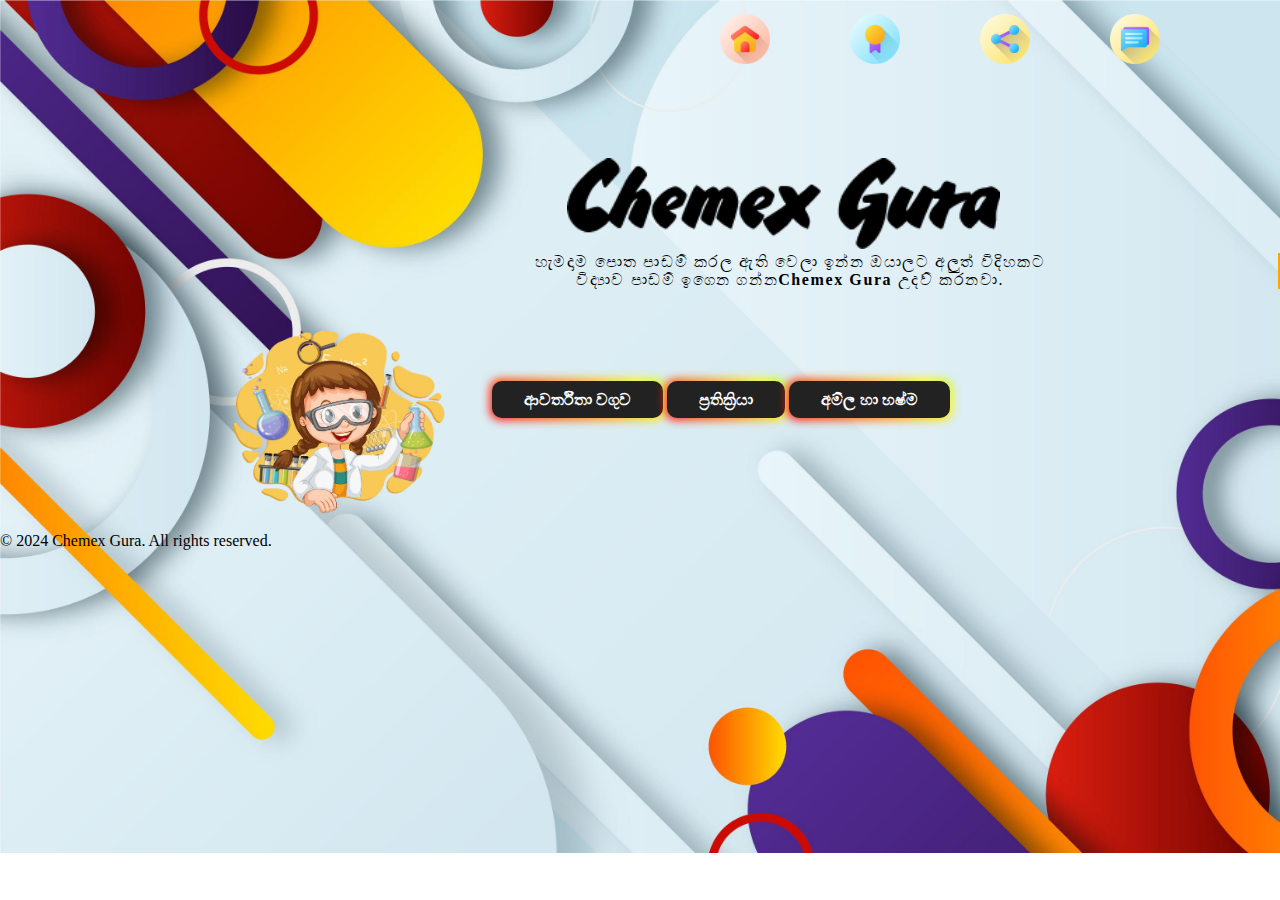
<file: index.html>
<!DOCTYPE html>
<html lang="en">
<head>
    <meta charset="UTF-8">
    <meta name="viewport" content="width=device-width, initial-scale=1.0">
    <title>ChemexGura</title>
    <link rel="stylesheet" href="style@home.css">
    <script src="script@home.js"></script>
    
</head>
<body>
    <div id="loading-overlay">
        <div class="loader"></div>
      </div>
    <div class="navbar">
        <a href="#home"><img src="home.png" alt="Home" width="50px"></a>
        <a href="#about"><img src="aboutus.png" alt="About" width="50px"></a>
        <a href="#services"><img src="service.png" alt="Services" width="50px"></a>
        <a href="#contact"><img src="contact.png" alt="Contact" width="50px"></a>
      </div>
    <img class="main" src="name.png" alt="top" width="1000px">
    <div class="par">
        <p>හැමදාම පොත පාඩම් කරල ඇති වෙලා ඉන්න ඔයාලට අලුත් විදිහකට<br>  විද්‍යාව පාඩම් ඉගෙන ගන්න<b>Chemex Gura</b> උදව් කරනවා.</p>
    </div>
    <img class="girl" src="girl.png" alt="bottom" width="450px">
   
    <a href="Periodic Table.html"><button class="but1"><b>ආවර්තිතා වගුව</b></button></a>
    <a href="#home"><button class="but1"><b>ප්‍රතික්‍රියා</b></button></a>
    <a href="#home"><button class="but1"><b>අම්ල හා භෂ්ම</b></button></a>
    <footer>
        <p>&copy; 2024 Chemex Gura. All rights reserved.</p>
      </footer>

    
</body>
</html>
</file>
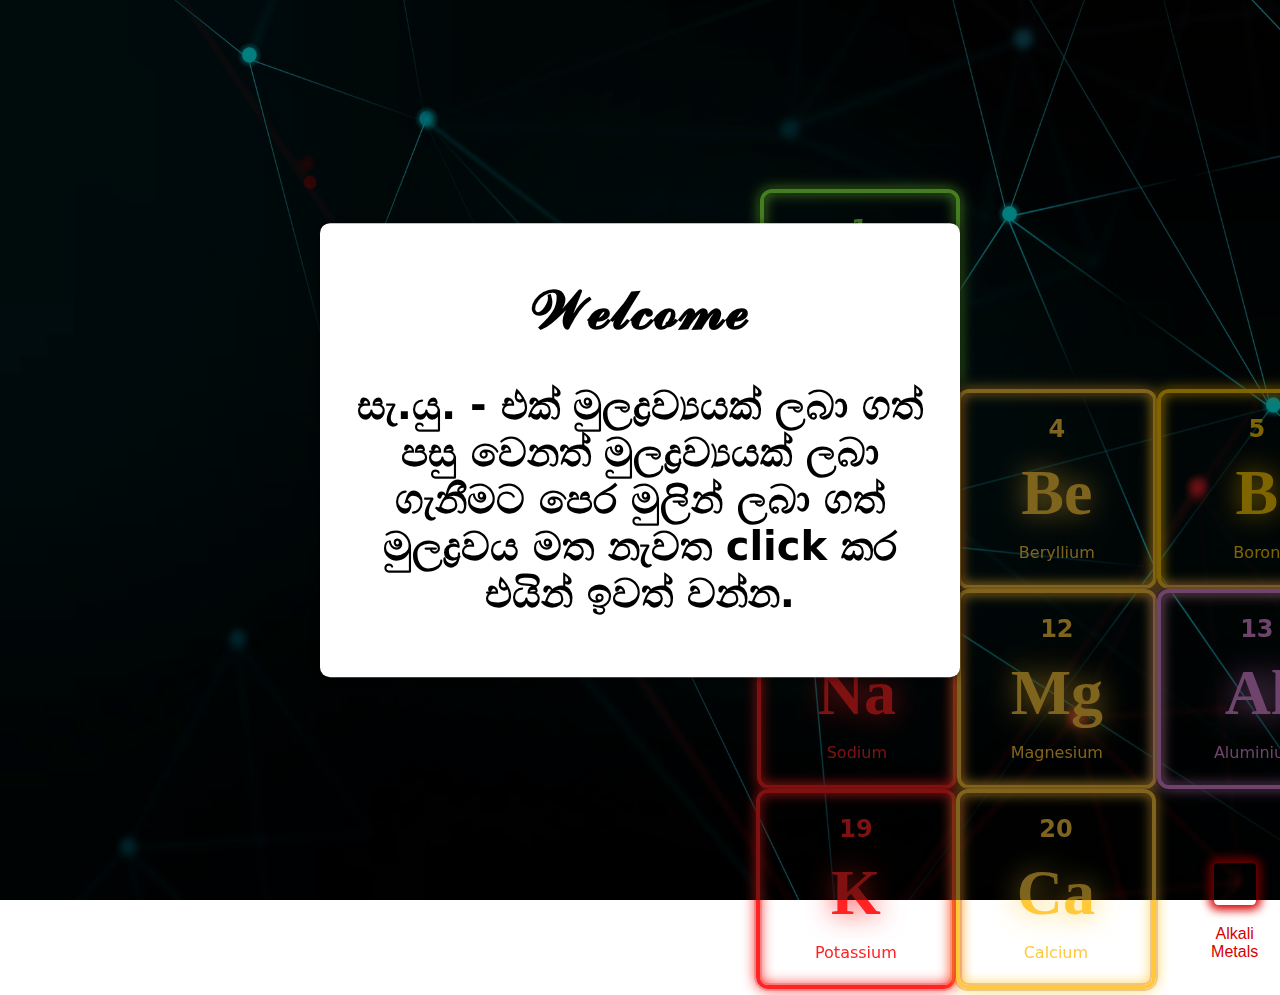
<file: Periodic Table.html>
<html>
    <head>
        <title class="title">Periodic Table</title>
        <link rel="stylesheet" href="style.css">
        <link rel="stylesheet" href="Hydrogen.css">
        <link rel="stylesheet" href="Helium.css">
        <link rel="stylesheet" href="Lithium.css">
        <link rel="stylesheet" href="Beryllium.css">
        <link rel="stylesheet" href="Boron.css">
        <link rel="stylesheet" href="Carbon.css">
        <link rel="stylesheet" href="Nitrogen.css">
        <link rel="stylesheet" href="Oxygen.css">
        <link rel="stylesheet" href="Fluorine.css">
        <link rel="stylesheet" href="Neon.css">
        <link rel="stylesheet" href="Sodium.css">
        <link rel="stylesheet" href="Magnesium.css">
        <link rel="stylesheet" href="Magnesium.css">
        <link rel="stylesheet" href="Aluminum.css">
        <link rel="stylesheet" href="Silicon.css">
        <link rel="stylesheet" href="Phosphorus.css">
        <link rel="stylesheet" href="Sulphur.css">
        <link rel="stylesheet" href="Chlorine.css">
        <link rel="stylesheet" href="Argon.css">
        <link rel="stylesheet" href="Potassium.css">
        <link rel="stylesheet" href="Calcium.css">
        <script src="script.js"></script>
    </head>
    <body class="bod0">
      <div class="overlay" id="overlay">
        <!-- Announcement box -->
        <div class="announcement-box">
            <!-- Announcement content -->
            <h1 class="Welcome">𝓦𝓮𝓵𝓬𝓸𝓶𝓮</h1>
            <p class="guide">සැ.යු. - එක් මුලද්‍රව්‍යයක් ලබා ගත් පසු වෙනත් මුලද්‍රව්‍යයක් ලබා ගැනීමට පෙර මුලින් ලබා ගත් මුලද්‍රවය මත නැවත click කර එයින් ඉවත් වන්න.</p>
        </div>
    </div>

          <!--Period 1-->
        <div class="roots_1" class="container">
          <!--Hydrogen-->
            <div class="root h" class="item0" onclick="displayBox0()">
                <span class="number">1</span>
                <h2 class="symbol">H</h2>
                <p class="name">Hydrogen</p>
                <div id="displayBox0">
                  <p class="tag0">Hydrogen</p>
                  <div id="atom">
                    <div class="Hydrogen">+</div>
                   <div>
                     <div class="levelh oneh">
                       <div class="electronh">-</div>
                     </div>
                  </div>
                  <!--about-->
                  <p class="main1"><font face="Verdana, Geneva, Tahoma, sans-serif">හයිඩ්රජන් යනු රසායනික මුලද්‍රව්‍යයකි ; එයට H සංකේතය සහ පරමාණුක ක්‍රමාංකය 1 ඇත. එය සැහැල්ලුම මූලද්‍රව්‍යය වන අතර සම්මත තත්ත්‍වයේ දී H₂ සූත්‍රය සහිත ද්වි පරමාණුක අණු වායුවකි. එය අවර්ණ, ගන්ධ රහිත, රස රහිත, විෂ සහිත නොවන සහ අධික ලෙස දහනය කළ හැකි ය.</font></p>
                  <ul type="disc1" class="lis">
                    <li><b>සංකේතය : </b>H</li>
                    <li><b>ස්කන්ධ ක්‍රමාංකය  : </b>1</li>
                    <li><b>පරමාණුක ක්‍රමාංකය  : </b>1</li>
                    <li><b>තාපාංකය  : </b>-252.9 °C</li>
                    <li><b>ද්‍රවාංකය   : </b>-259.2 °C</li>
                    <li><b>සොයාගැනීම  : </b>Henry Cavendish</li>
                    <li><b>ඉලෙක්ට්‍රෝන වින්‍යයාසය : </b>1</li>
                  </ul>
                </div>
                </div>
            </div>
         <!--Helium-->
            <div class="root he" class="item1" onclick="displayBox1()">
                <span class="number">2</span>
                <h2 class="symbol">He</h2>
                <p class="name">Helium</p> 
                <div id="displayBox1">
                  <h2 class="tag1">Helium</h2>
                  <div id="atom2">
                    <div class="Helium">+</div>
                    <div>
                      <div class="levelhe onehe">
                        <div class="electronhe">-</div>
                        <div class="electronhe">-</div>
                      </div>
                    </div>
                    <!--about-->
                    <p class="main"><font face="Verdana, Geneva, Tahoma, sans-serif">හීලියම් යනු රසායනික මුලද්‍රව්‍යයකි; එයට He යන සංකේතය සහ පරමාණුක ක්‍රමාංකය 2 ඇත. එය අවර්ණ, ගන්ධ රහිත, රස රහිත, විෂ නොවන, නිෂ්ක්‍රීය, ඒක පරමාණුක වායුවක් වන අතර ආවර්තිතා වගුවේ උච්ච වායු කාණ්ඩයේ පළමුවැන්න වේ. එහි තාපාංකය සියලු මූලද්‍රව්‍ය අතර පහළම අගය වන අතර සම්මත පීඩනවලදී එයට ද්‍රවාංකයක් නොමැත.</font></p>
                    <ul type="disc" class="lis">
                      <li><b>සංකේතය  : </b>He</li>
                      <li><b>ස්කන්ධ ක්‍රමාංකය : </b>4</li>
                      <li><b>පරමාණුක ක්‍රමාංකය : </b>2</li>
                      <li><b>තාපාංකය : </b>-252.9 °C</li>
                      <li><b>ද්‍රවාංකය   : </b>-272.20 °C</li>
                      <li><b>සොයාගැනීම : </b>Pierre Janssen, Norman Lockyer</li>
                      <li><b>ඉලෙක්ට්‍රෝන වින්‍යයාසය : </b>2</li>
                   </ul>
                  </div>
                </div>   
            </div>
          </div>
        </div>
    </body>
    <body class="bod1">
        <body >
      <!--Period 2-->
        <div class="roots_2">
      <!--Lithium-->    
          <div class="root li" class="item2" onclick="displayBox2()">
            <span class="number">3</span>
            <h2 class="symbol">Li</h2>
            <p class="name">Lithium</p>
            <div id="displayBox2">
              <h2 class="tag2">Lithium</h2>
              <div id="atom2">
                <div class="Lithium">+</div>
                <div>
                  <div class="levelli oneli">
                    <div class="electronli">-</div>
                    <div class="electronli">-</div>
                  </div>
                  <div class="levelli twoli">
                    <div class="electronli">-</div>
                  </div>
                </div>
              <!--about-->
              <p class="main"><font face="Verdana, Geneva, Tahoma, sans-serif">ලිතියම් යනු රසායනික මුලද්‍රව්‍යයකි; එහි Li සංකේතය සහ පරමාණුක ක්‍රමාංකය 3 ඇත. එය මෘදු, රිදී-සුදු ක්ෂාර ලෝහයකි. සම්මත තත්ව යටතේ, එය අවම ඝන ලෝහ සහ අවම ඝන ඝන මුලද්‍රව්‍යයක් වේ.</font></p>
              <ul type="disc" class="lis">
                <li><b>සංකේතය  : </b>Li</li>
                <li><b>ස්කන්ධ ක්‍රමාංකය : </b>7</li>
                <li><b>පරමාණුක ක්‍රමාංකය : </b>3</li>
                <li><b>තාපාංකය : </b>1,342 °C </li>
                <li><b>ද්‍රවාංකය : </b>180.5 °C</li>
                <li><b>ඉලෙක්ට්‍රොන වින්‍යයාසය : </b>2,1</li>
               </ul>
              </div>
            </div>
          </div>
        <!--Beryllium-->    
          <div class="root be" class="item3" onclick="displayBox3()">
            <span class="number">4</span>
            <h2 class="symbol">Be</h2>
            <p class="name">Beryllium</p>
            <div id="displayBox3">
              <h2 class="tag3">Beryllium</h2>
              <div id="atom3">
                <div class="Beryllium">+</div>
                <div>
                  <div class="levelbe onebe">
                    <div class="electronbe">-</div>
                    <div class="electronbe">-</div>
                  </div>
                  <div class="levelbe twobe">
                    <div class="electronbe">-</div>
                    <div class="electronbe">-</div>
                  </div>
                </div>
                <!--about-->
                <p class="main"><font face="Verdana, Geneva, Tahoma, sans-serif">බෙරිලියම් යනු රසායනික මූලද්‍රව්‍යයකි; එහි Be සංකේතය සහ පරමාණුක ක්‍රමාංකය 4 ඇත. එය වානේ-අළු, ශක්තිමත්, සැහැල්ලු සහ බිඳෙන සුළු ක්ෂාරීය පෘථිවි ලෝහයකි. එය ද්‍රව්‍යමය මූලද්‍රව්‍යයක් වන අතර එය ඛනිජ සෑදීම සඳහා අනෙකුත් මූලද්‍රව්‍ය සමඟ සංයෝජනයෙන් පමණක් ස්වභාවිකව සිදු වේ. බෙරිලියම් බහුල මැණික් ගල් අතර බෙරිල් සහ ක්‍රිසොබෙරිල් ඇතුළත් වේ.</font></p>
                <ul type="disc" class="lis">
                  <li><b>සංකේතය  : </b>Be</li>
                  <li><b>ස්කන්ධ ක්‍රමාංකය : </b>9</li>
                  <li><b>පරමාණුක ක්‍රමාංකය : </b>4</li>
                  <li><b>ද්‍රවාංකය : </b>1,287 °C</li>
                  <li><b>තාපාංකය : </b>2770 °C </li>
                  <li><b>සොයාගැනීම : </b>Louis Nicolas Vauquelin</li>
                  <li><b>ඉලෙක්ට්‍රෝන වින්‍යයාසය : </b>2,2</li>
                 </ul>
              </div>
            </div>
          </div> 
        <!--Boron-->  
          <div class="root b" class="item4" onclick="displayBox4()">
            <span class="number">5</span>
            <h2 class="symbol">B</h2>
            <p class="name">Boron</p>
            <div id="displayBox4">
              <h2 class="tag4">Boron</h2>
              <div id="atom4">
                <div class="Boron">+</div>
                <div>
                  <div class="levelb oneb">
                    <div class="electronb">-</div>
                    <div class="electronb">-</div>
                  </div>
                  <div class="levelb twob">
                    <div class="electronb">-</div>
                    <div class="electronb">-</div>
                    <div class="electronb">-</div>
                  </div>
                </div>
                <!--about-->
                <p class="main"><font face="Verdana, Geneva, Tahoma, sans-serif">බෝරෝන් යනු රසායනික මුලද්‍රව්‍යයකි; එහි B සංකේතය සහ පරමාණුක ක්‍රමාංකය 5 ඇත. එහි ස්ඵටික ස්වරූපයෙන් එය බිඳෙනසුලු, අඳුරු, දිලිසෙන ලෝහමය වේ; එහි අස්ඵටික ස්වරූපයෙන් එය දුඹුරු කුඩු වේ.</font></p>
                <ul type="disc" class="lis">
                  <li><b>සංකේතය  : </b>B</li>
                  <li><b>ස්කන්ධ ක්‍රමාංකය : </b>11</li>
                  <li><b>පරමාණුක ක්‍රමාංකය : </b>5</li>
                  <li><b>ද්‍රවාංකය : </b>2,076 °C</li>
                  <li><b>තාපාංකය : </b> 4,000 °C</li>
                  <li><b>ඉලෙක්ට්‍රෝන වින්‍යයාසය : </b>2,3</li>
                 </ul>
              </div>
            </div>
          </div>
        <!--Carbon-->  
          <div class="root c" class="item5" onclick="displayBox5()">
            <span class="number">6</span>
            <h2 class="symbol">C</h2>
            <p class="name">Carbon</p>
            <div id="displayBox5">
              <h2 class="tag5">Carbon</h2>
              <div id="atom5">
                <div class="Carbon">+</div>
                <div>
                  <div class="levelc onec">
                    <div class="electronc">-</div>
                    <div class="electronc">-</div>
                  </div>
                  <div class="levelc twoc">
                    <div class="electronc">-</div>
                    <div class="electronc">-</div>
                    <div class="electronc">-</div>
                    <div class="electronc">-</div>
                  </div>
                </div>
                <!--about-->
                <p class="main"><font face="Verdana, Geneva, Tahoma, sans-serif">කාබන් යනු රසායනික මුලද්‍රව්‍යයකි; එහි C සංකේතය සහ පරමාණුක ක්‍රමාංකය 6 ඇත. එය ලෝහමය නොවන සහ චත්‍ර සංයුජ වේ - එයින් අදහස් වන්නේ එහි සංයුජතා කවචය ඉලෙක්ට්‍රෝන 4 ක් ප්‍රදර්ශනය කිරීම නිසා එහි පරමාණු සහසංයුජ බන්ධන හතරක් දක්වා සෑදිය හැකි බවයි. එය ආවර්තිතා වගුවේ 14 කාණ්ඩයට අයත් වේ. කාබන් පෘථිවි පෘෂ්ඨයේ සියයට 0.025 ක් පමණ වේ.</font></p>
                <ul type="disc" class="lis">
                  <li><b>සංකේතය : </b>C</li>
                  <li><b>ස්කන්ධ ක්‍රමාංකය : </b>12</li>
                  <li><b>පරමාණුක ක්‍රමාංකය : </b>6</li>
                  <li><b>ද්‍රවාංකය : </b>3,550 °C</li>
                  <li><b>තාපාංකය : </b> 4,827 °C</li>
                  <li><b>ඉලෙක්ට්‍රෝන වින්‍යයාසය : </b>2,4</li>
                 </ul>
              </div>
            </div>
          </div>
        <!--Nitrogen-->  
          <div class="root n" class="item6" onclick="displayBox6()">
            <span class="number">7</span>
            <h2 class="symbol">N</h2>
            <p class="name">Nitrogen</p>
            <div id="displayBox6">
              <h2 class="tag5">Nitrogen</h2>
              <div id="atom6">
                <div class="Nitrogen">+</div>
                <div>
                  <div class="leveln onen">
                    <div class="electronn">-</div>
                    <div class="electronn">-</div>
                  </div>
                  <div class="leveln twon">
                    <div class="electronn">-</div>
                    <div class="electronn">-</div>
                    <div class="electronn">-</div>
                    <div class="electronn">-</div>
                    <div class="electronn">-</div>
                  </div>
                </div>
                <!--about-->
                <p class="main"><font face="Verdana, Geneva, Tahoma, sans-serif">නයිට්රජන් යනු රසායනික මුලද්‍රව්‍යයකි ; එහි N සහ පරමාණුක ක්‍රමංකය 7. නයිට්‍රජන් යනු ආවර්තිතා වගුවේ 15 වැනි කාණ්ඩයේ සැහැල්ලුම සාමාජිකයා වන අතර එය බොහෝ විට pnictogens ලෙස හැඳින්වේ. එය විශ්වයේ පොදු මූලද්‍රව්‍යයක් වන අතර, ක්ෂීරපථයේ සහ සෞරග්‍රහ මණ්ඩලයේ සමස්ත බහුලතාවයෙන් හත්වන ස්ථානයට ඇස්තමේන්තු කර ඇත.</font></p>
                <ul type="disc" class="lis">
                  <li><b>සංකේතය : </b>N</li>
                  <li><b>ස්කන්ධ ක්‍රමාංකය : </b>14</li>
                  <li><b>පරමාණුක ක්‍රමාංකය : </b>7</li>
                  <li><b>තාපාංකය: </b>-195.8 °C </li>
                  <li><b>ද්‍රවාංකය: </b>-210 °C </li>
                  <li><b>ඉලෙක්ට්‍රෝන වින්‍යයාසය : </b>2,5</li>
                 </ul>
              </div>
            </div>
          </div>
        <!--Oxygen-->  
          <div class="root o" class="item7" onclick="displayBox7()">
            <span class="number">8</span> 
            <h2 class="symbol">O</h2>
            <p class="name">Oxygen</p>
            <div id="displayBox7">
              <h2 class="tag7">Oxygen</h2>
              <div id="atom7">
                <div class="Oxygen">+</div>
                <div>
                  <div class="levelo oneo">
                    <div class="electrono">-</div>
                    <div class="electrono">-</div>
                  </div>
                  <div class="levelo twoo">
                    <div class="electrono">-</div>
                    <div class="electrono">-</div>
                    <div class="electrono">-</div>
                    <div class="electrono">-</div>
                    <div class="electrono">-</div>
                    <div class="electrono">-</div>
                  </div>
                </div>
                <!--about-->
                <p class="main"><font face="Verdana, Geneva, Tahoma, sans-serif">ඔක්සිජන් යනු රසායනික මුලද්‍රව්‍යයකි;එය සංකේතයක් ඇති අතර, එය ආවර්තිතා වගුවේ ඇති චල්කොජජන් සමූහයේ, ඉහළ ප්රතික්රියාශීලී නොවන, ඉහළ ප්රතික්රියාශීලී නොවිය හැකි, ඔක්සයිඩකරණ නියෝජිතයෙකු බොහෝ මූලද්රව්ය සමඟ මෙන්ම වෙනත් මූලද්රව්ය සමඟද සාදයි.</font></p>
                <ul type="disc" class="lis">
                  <li><b>සංකේතය : </b>O</li>
                  <li><b>ස්කන්ධ ක්‍රමාංකය : </b>15.999 u</li>
                  <li><b>පරමාණුක ක්‍රමාංකය : </b>8</li>
                  <li><b>සොයාගැනීම: </b>Joseph Priestley, Antoine Lavoisier, Carl Wilhelm Scheele</li>
                  <li><b>ද්‍රවාංකය: </b>-218.8 °C</li>
                  <li><b>තාපාංකය: </b>-183 °C</li>
                  <li><b>ඉලෙක්ට්‍රෝන වින්‍යයාසය : </b>2,6</li>
                 </ul>
              </div>
            </div>
          </div>
        <!--Fluorine-->  
          <div class="root f" class="item8" onclick="displayBox8()">
            <span class="number">9</span>
            <h2 class="symbol">F</h2>
            <p class="name">Fluorine</p>
            <div id="displayBox8">
              <h2 class="tag8">Fluorine</h2>
              <div id="atom8">
                <div class="Fluorine">+</div>
                <div>
                  <div class="levelf onef">
                    <div class="electronf">-</div>
                    <div class="electronf">-</div>
                  </div>
                  <div class="levelf twof">
                    <div class="electronf">-</div>
                    <div class="electronf">-</div>
                    <div class="electronf">-</div>
                    <div class="electronf">-</div>
                    <div class="electronf">-</div>
                    <div class="electronf">-</div>
                    <div class="electronf">-</div>
                  </div>
                </div>
                <!--about-->
                <p class="main"><font face="Verdana, Geneva, Tahoma, sans-serif">ෆ්ලෝරීන් යනු රසායනික අංගයකි;එයට සංකේතයක් ඇති අතර 9 ක් ඇත. 9 එය සැහැල්ලු හිලෝග්රැජි වන අතර එය සම්මත තත්වයන් යටතේ ඉහළ, සුදුමැලි කහ පැහැති වායිත වායුවක් ලෙස පවතී. එය ආලෝක නිෂ්ක්‍රිය  වායූන් හැර අනෙකුත් සියලුම මුලද්‍රව්‍යයන් සමඟ ප්‍රතික්‍රියා කරන බැවින් එය අතිශයින්ම ප්‍රතික්‍රියා සහගතය.</p>
                <ul type="disc" class="lis">
                  <li><b>සංකේතය : </b>F</li>
                  <li><b>ස්කන්ධ ක්‍රමාංකය : </b>19</li>
                  <li><b>පරමාණුක ක්‍රමාංකය : </b>9</li>
                  <li><b>ද්‍රවාංකය: </b>-219.6 °C</li>
                  <li><b>තාපාංකය: </b>-188.1 °C</li>
                  <li><b>ඉලෙක්ට්‍රෝන වින්‍යයාසය : </b>2,7</li>
                 </ul>
              </div>
            </div>
          </div>
        <!--Neon-->   
          <div class="root ne" class="item9" onclick="displayBox9()">
            <span class="number">10</span>
            <h2 class="symbol">Ne</h2>
            <p class="name">Neon</p>
            <div id="displayBox9">
              <h2 class="tag9">Neon</h2>
              <div id="atom9">
                <div class="Neon">+</div>
                <div>
                  <div class="levelne onene">
                    <div class="electronne">-</div>
                    <div class="electronne">-</div>
                  </div>
                  <div class="levelne twone">
                    <div class="electronne">-</div>
                    <div class="electronne">-</div>
                    <div class="electronne">-</div>
                    <div class="electronne">-</div>
                    <div class="electronne">-</div>
                    <div class="electronne">-</div>
                    <div class="electronne">-</div>
                    <div class="electronne">-</div>
                  </div>
                </div>
                <!--about-->
                <p class="main"><font face="Verdana, Geneva, Tahoma, sans-serif">නියොන් යනු රසායනික මූලද්රව්යයකි; එය ආවර්තිතා වගුවේ දෙවන උච්ච වායුව වේ.එය සම්මත තත්වයන් යටතේ වර්ණ රහිත, ගන්ධ රහිත, නිෂ්ක්‍රිය වායුවක් වන අතර, තුනෙන් දෙකක පමණ වාතයේ ITY නත්වය ඇත.</font></p>
                <ul type="disc" class="lis">
                  <li><b>සංකේතය : </b>Ne</li>
                  <li><b>ස්කන්ධ ක්‍රමාංකය : </b>20</li>
                  <li><b>පරමාණුක ක්‍රමාංකය : </b>10</li>
                  <li><b>සොයාගැනීම: </b>William Ramsay, Morris Travers</li>
                  <li><b>තාපාංකය: </b>-246 °C</li>
                  <li><b>ද්‍රවාංකය: </b>-248.6 °C</li>
                  <li><b>ඉලෙක්ට්‍රෝන වින්‍යයාසය : </b>2,8</li>
                 </ul>
              </div>
            </div>
          </div>            
        </div>
    </body>
    <body class="bod2">
        <body >
            <!--Period 3-->
            <div class="roots_3" >
            <!--Sodium-->
              <div class="root na" class="item10" onclick="displayBox10()">
                <span class="number">11</span>
                <h2 class="symbol">Na</h2>
                <p class="name">Sodium</p>
                <div id="displayBox10">
                  <h2 class="tag10">Sodium</h2>
                  <div id="atom10">
                    <div class="Sodium">+</div>
                    <div>
                      <div class="levelna onena">
                        <div class="electronna">-</div>
                        <div class="electronna">-</div>
                      </div>
                      <div class="levelna twona">
                        <div class="electronna">-</div>
                        <div class="electronna">-</div>
                        <div class="electronna">-</div>
                        <div class="electronna">-</div>
                        <div class="electronna">-</div>
                        <div class="electronna">-</div>
                        <div class="electronna">-</div>
                        <div class="electronna">-</div>
                      </div>
                      <div class="levelna threena">
                        <div class="electronna">-</div>
                      </div>  
                    </div>
                    <!--about-->
                    <p class="main"><font face="Verdana, Geneva, Tahoma, sans-serif">සෝඩියම් යනු රසායනික මුලද්‍රව්‍යයකි;එහි සංකේත NA සහ 11. එය මෘදු, රිදී-සුදු, ඉහළ ප්‍රතික්‍රියාශීලී ලෝහයකි.සෝඩියම් යනු ආවර්තිතා වගුවේ 1 වන කාණ්ඩයේ  ඇල්කාලි ලෝහයකි.එහි එකම ස්ථාවර සමස්ථානිකය.නිදහස් ලෝහය ස්වභාවධර්මයේ සිදු නොවන අතර සංයෝගවලින් පූර්වගාමී විය යුතුය.</font></p>
                    <ul type="disc" class="lis">
                      <li><b>සංකේතය : </b>Na</li>
                      <li><b>ස්කන්ධ ක්‍රමාංකය : </b>23</li>
                      <li><b>පරමාණුක ක්‍රමාංකය : </b>11</li>
                      <li><b>තාපාංකය: </b>882.8 °C</li>
                      <li><b>ද්‍රවාංකය: </b>97.79 °C</li>
                      <li><b>ඉලෙක්ට්‍රෝන වින්‍යයාසය : </b>2,8,1</li>
                     </ul>
                  </div>
                </div>
              </div>
            <!--Magnesium-->    
              <div class="root mg" class="item11" onclick="displayBox11()">
                <span class="number">12</span>
                <h2 class="symbol">Mg</h2>
                <p class="name">Magnesium</p>
                </div><div id="displayBox11">
                  <h2 class="tag11">Magnesium</h2>
                  <div id="atom11">
                    <div class="Magnesium">+</div>
                    <div>
                      <div class="levelmg onemg">
                        <div class="electronmg">-</div>
                        <div class="electronmg">-</div>
                      </div>
                      <div class="levelmg twomg">
                        <div class="electronmg">-</div>
                        <div class="electronmg">-</div>
                        <div class="electronmg">-</div>
                        <div class="electronmg">-</div>
                        <div class="electronmg">-</div>
                        <div class="electronmg">-</div>
                        <div class="electronmg">-</div>
                        <div class="electronmg">-</div>
                      </div>
                      <div class="levelmg threemg">
                        <div class="electronmg">-</div>
                        <div class="electronmg">-</div>
                      </div>  
                    </div>
                    <!--about-->
                    <p class="main"><font face="Verdana, Geneva, Tahoma, sans-serif">මැග්නීසියම් යනු රසායනික මුලද්‍රව්‍යයකි;එය සංකේත Mg වේ, එය  අඩු ද්‍රවාංකයක් සහ ඉහළ රසායනික ප්‍රතික්‍රියාශීලීත්වයක් සහිත දිලිසෙන අළු ලෝහයකි.අනෙක් ක්ෂාරීය පෘථිවිය ලෝහ මෙන් එය ස්වාභාවිකවම ඇත්තේ අනෙකුත් මුලද්‍රවය සමඟ ඒකාබද්ධව පමණි. එය සෑම විටම පාහේ +2 හි ඔක්සිකරණ තත්වයක් ඇත.</font></p>
                    <ul type="disc" class="lis">
                      <li><b>සංකේතය: </b>Mg</li>
                      <li><b>ස්කන්ධ ක්‍රමාංකය : </b>24</li>
                      <li><b>පරමාණුක ක්‍රමාංකය : </b>12</li>
                      <li><b>තාපාංකය: </b>1,091 °C</li>
                      <li><b>ද්‍රවාංකය: </b>650 °C</li>
                      <li><b>ඉලෙක්ට්‍රෝන වින්‍යයාසය : </b>2,8,2</li>
                     </ul>
                  </div>
                </div> 
              <div class="root al" class="item12" onclick="displayBox12()">
                <span class="number">13</span>
                <h2 class="symbol">Al</h2>
                <p class="name">Aluminium</p>
              </div><div id="displayBox12">
                <h2 class="tag12">Aluminium</h2>
                <div id="atom12">
                  <div class="Aluminium">+</div>
                  <div>
                    <div class="levelal oneal">
                      <div class="electronal">-</div>
                      <div class="electronal">-</div>
                    </div>
                    <div class="levelal twoal">
                      <div class="electronal">-</div>
                      <div class="electronal">-</div>
                      <div class="electronal">-</div>
                      <div class="electronal">-</div>
                      <div class="electronal">-</div>
                      <div class="electronal">-</div>
                      <div class="electronal">-</div>
                      <div class="electronal">-</div>
                    </div>
                    <div class="levelal threeal">
                      <div class="electronal">-</div>
                      <div class="electronal">-</div>
                      <div class="electronal">-</div>
                    </div>  
                  </div>
                  <!--about-->
                  <p class="main"><font face="Verdana, Geneva, Tahoma, sans-serif">ඇලුමිනියම් යනු රිදී-සුදු ලෝහයකි, ආවර්තිතා වගුවේ මූලද්රව්යය 13.ඇලුමිනියම් ගැන පුදුම සහගත කරුණක් නම්, එය පෘථිවියේ මූලික ස්කන්ධයෙන් 8% කට වඩා වැඩි ප්‍රමාණයක්‌ පෘථිවියේ බහුලව ඇති ලෝහය බවයි.ඔක්සිජන් සහ සිලිකන් පසු අපගේ පෘථිවියේ ඇති හොඳම පොදු රසායනික මුලද්‍රවය ද එය වේ.</font></p>
                  <ul type="disc" class="lis">
                    <li><b>සංකේතය : </b>Al</li>
                    <li><b>ස්කන්ධ ක්‍රමාංකය : </b>27</li>
                    <li><b>පරමාණුක ක්‍රමාංකය : </b>13</li>
                    <li><b>ද්‍රවාංකය: </b>660.3 °C</li>
                    <li><b>තාපාංකය: </b>2,467 °C</li>
                    <li><b>ඉලෙක්ට්‍රෝන වින්‍යයාසය : </b>2,8,3</li>
                   </ul>
                </div>
              </div>
              <div class="root si" class="item13" onclick="displayBox13()">
                <span class="number">14</span>
                <h2 class="symbol">Si</h2>
                <p class="name">Silicon</p>
              </div>
               <div id="displayBox13">
                <h2 class="tag13">Silicon</h2>
                <div id="atom13">
                  <div class="Silicon">+</div>
                  <div>
                    <div class="levelsi onesi">
                      <div class="electronsi">-</div>
                      <div class="electronsi">-</div>
                    </div>
                    <div class="levelsi twosi">
                      <div class="electronsi">-</div>
                      <div class="electronsi">-</div>
                      <div class="electronsi">-</div>
                      <div class="electronsi">-</div>
                      <div class="electronsi">-</div>
                      <div class="electronsi">-</div>
                      <div class="electronsi">-</div>
                      <div class="electronsi">-</div>
                    </div>
                    <div class="levelsi threesi">
                      <div class="electronsi">-</div>
                      <div class="electronsi">-</div>
                      <div class="electronsi">-</div>
                      <div class="electronsi">-</div>
                    </div>  
                  </div>
                  <!--about-->
                  <p class="main"><font face="Verdana, Geneva, Tahoma, sans-serif">සිලිකන් යනු රසායනික මුලද්‍රව්‍යයකි;එහි සංකේත Si වේ. එය නිල්-අළු ලෝහමය දීප්තියකින් යුත් දෘඩ, එය ලෝහ නොවන හා අර්ධ සන්නායකයෙකි.එය ආවර්තිතා වගුවේ 4 වන කාණ්ඩයේ සාමාජිකයෙකි: කාබන් ඊට ඉහළින් සිටී;ජර්මනියම්, ටින්, ඊයම් වල නම්යතාවය ඊට පහළින් පිහිටා ඇත.</font></p>
                  <ul type="disc" class="lis">
                    <li><b>සංකේතය : </b>Si</li>
                    <li><b>ස්කන්ධ ක්‍රමාංකය : </b>28</li>
                    <li><b>පරමාණුක ක්‍රමාංකය : </b>14</li>
                    <li><b>ද්‍රවාංකය: </b>1,414 °C</li>
                    <li><b>තාපාංකය: </b>2,355 °C</li>
                    <li><b>ඉලෙක්ට්‍රෝන වින්‍යයාසය : </b>2,8,4</li>
                   </ul>
                </div>
              </div>
              <div class="root p" class="item14" onclick="displayBox14()">
                <span class="number">15</span>
                <h2 class="symbol">P</h2>
                <p class="name">Phosphorus</p>
                <div id="displayBox14">
                  <h2 class="tag14">Phosphorus</h2>
                <div id="atom14">
                  <div class="Phosphorus">+</div>
                  <div>
                    <div class="levelp onep">
                      <div class="electronp">-</div>
                      <div class="electronp">-</div>
                    </div>
                    <div class="levelp twop">
                      <div class="electronp">-</div>
                      <div class="electronp">-</div>
                      <div class="electronp">-</div>
                      <div class="electronp">-</div>
                      <div class="electronp">-</div>
                      <div class="electronp">-</div>
                      <div class="electronp">-</div>
                      <div class="electronp">-</div>
                    </div>
                    <div class="levelp threep">
                      <div class="electronp">-</div>
                      <div class="electronp">-</div>
                      <div class="electronp">-</div>
                      <div class="electronp">-</div>
                      <div class="electronp">-</div>
                    </div>  
                  </div>
                  <!--about-->
                  <p class="main"><font face="Verdana, Geneva, Tahoma, sans-serif">පොස්පරස් යනු රසායනික මුලද්‍රව්‍යයකි; එහි P සංකේතය සහ පරමාණුක ක්‍රමාංකය 15 වේ . මූලද්‍රව්‍ය පොස්පරස් සුදු පොස්පරස් සහ රතු පොස්පරස් යන ප්‍රධාන ආකාර දෙකකින් පවතී, නමුත් එය ඉතා ප්‍රතික්‍රියාශීලී බැවින් පොස්පරස් කිසිවිටෙක පෘථිවියේ නිදහස් මූලද්‍රව්‍යයක් ලෙස සොයාගත නොහැක.</font></p>
                  <ul type="disc" class="lis">
                    <li><b>සංකේතය : </b>P</li>
                    <li><b>ස්කන්ධ ක්‍රමාංකය : </b>31</li>
                    <li><b>පරමාණුක ක්‍රමාංකය : </b>15</li>
                    <li><b>ද්‍රවාංකය:  </b>44.1 °C</li>
                    <li><b>තාපාංකය: </b>280.5 °C</li>
                    <li><b>ඉලෙක්ට්‍රෝන වින්‍යයාසය : </b>2,8,5</li>
                   </ul>
                </div>
                </div>
              </div>
               <div class="root s" class="item15" onclick="displayBox15()" >
                <span class="number">16</span>
                <h2 class="symbol">S</h2>
                <p class="name">Sulphur</p>
                <div id="displayBox15">
                    <h2 class="tag15">Sulphur</h2>
                  <div id="atom15">
                    <div class="Sulphur">+</div>
                    <div>
                      <div class="levels ones">
                        <div class="electrons">-</div>
                        <div class="electrons">-</div>
                      </div>
                      <div class="levels twos">
                        <div class="electrons">-</div>
                        <div class="electrons">-</div>
                        <div class="electrons">-</div>
                        <div class="electrons">-</div>
                        <div class="electrons">-</div>
                        <div class="electrons">-</div>
                        <div class="electrons">-</div>
                        <div class="electrons">-</div>
                      </div>
                      <div class="levels threes">
                        <div class="electrons">-</div>
                        <div class="electrons">-</div>
                        <div class="electrons">-</div>
                        <div class="electrons">-</div>
                        <div class="electrons">-</div>
                        <div class="electrons">-</div>
                      </div>  
                    </div>
                    <!--about-->
                    <p class="main"><font face="Verdana, Geneva, Tahoma, sans-serif">සල්ෆර් යනු රසායනික මුලද්‍රව්‍යයකි; එහි S සංකේතය සහ පරමාණුක ක්‍රමාංකය 16 ඇත. එය බහුල, බහුසංයුජ සහ ලෝහමය නොවන ය. සාමාන්‍ය තත්ව යටතේ, සල්ෆර් පරමාණු S₈ රසායනික සූත්‍රය සමඟ චක්‍රීය අෂ්ටක අණු සාදයි. මූලද්‍රව්‍ය සල්ෆර් යනු කාමර උෂ්ණත්වයේ දී දීප්තිමත් කහ, ස්ඵටිකරූපී ඝනයකි.</font></p>
                    <ul type="disc" class="lis">
                        <li><b>සංකේතය : </b>S</li>
                        <li><b>ස්කන්ධ ක්‍රමාංකය : </b>32</li>
                        <li><b>පරමාණුක ක්‍රමාංකය : </b>16</li>
                        <li><b>ද්‍රවාංකය:  </b>112.8 °C</li>
                        <li><b>තාපාංකය: </b>444.6 °C</li>
                        <li><b>ඉලෙක්ට්‍රෝන වින්‍යයාසය : </b>2,8,6</li>
                     </ul>
                  </div>
                  </div>
               </div>
               <div class="root cl" class="item16" onclick="displayBox16()">
                <span class="number">17</span>
                <h2 class="symbol">Cl</h2>
                <p class="name">Chlorine</p>
                <div id="displayBox16">
                    <h2 class="tag16">Chlorine</h2>
                  <div id="atom16">
                    <div class="Chlorine">+</div>
                    <div>
                      <div class="levelch onech">
                        <div class="electronch">-</div>
                        <div class="electronch">-</div>
                      </div>
                      <div class="levelch twoch">
                        <div class="electronch">-</div>
                        <div class="electronch">-</div>
                        <div class="electronch">-</div>
                        <div class="electronch">-</div>
                        <div class="electronch">-</div>
                        <div class="electronch">-</div>
                        <div class="electronch">-</div>
                        <div class="electronch">-</div>
                      </div>
                      <div class="levelch threech">
                        <div class="electronch">-</div>
                        <div class="electronch">-</div>
                        <div class="electronch">-</div>
                        <div class="electronch">-</div>
                        <div class="electronch">-</div>
                        <div class="electronch">-</div>
                        <div class="electronch">-</div>
                      </div>  
                    </div>
                    <!--about-->
                    <p class="main"><font face="Verdana, Geneva, Tahoma, sans-serif">ක්ලෝරීන් යනු රසායනික මුලද්‍රව්‍යයකි; එහි සංකේතය Cl සහ පරමාණුක ක්‍රමාංකය 17 ඇත. හැලජන් වල දෙවන සැහැල්ලුම, එය ආවර්තිතා වගුවේ ෆ්ලෝරීන් සහ බ්‍රෝමීන් අතර දිස්වන අතර එහි ගුණ බොහෝ දුරට ඒවා අතර අතරමැදි වේ. ක්ලෝරීන් යනු කාමර උෂ්ණත්වයේ දී කහ-කොළ වායුවකි.</font></p>
                    <ul type="disc" class="lis">
                        <li><b>සංකේතය : </b>Cl</li>
                        <li><b>ස්කන්ධ ක්‍රමාංකය : </b>35.5</li>
                        <li><b>පරමාණුක ක්‍රමාංකය : </b>17</li>
                        <li><b>ද්‍රවාංකය:  </b>-101.5 °C</li>
                        <li><b>තාපාංකය: </b>-34.04 °C</li>
                        <li><b>ඉලෙක්ට්‍රෝන වින්‍යයාසය : </b>2,8,7</li>
                     </ul>
                  </div>
                  </div>
               </div> 
               <div class="root ar" class="item17" onclick="displayBox17()">
                <span class="number">18</span>
                <h2 class="symbol">Ar</h2>
                <p class="name">Argon</p>
                <div id="displayBox17">
                    <h2 class="tag17">Argon</h2>
                  <div id="atom17">
                    <div class="Argon">+</div>
                    <div>
                      <div class="levelar onear">
                        <div class="electronar">-</div>
                        <div class="electronar">-</div>
                      </div>
                      <div class="levelar twoar">
                        <div class="electronar">-</div>
                        <div class="electronar">-</div>
                        <div class="electronar">-</div>
                        <div class="electronar">-</div>
                        <div class="electronar">-</div>
                        <div class="electronar">-</div>
                        <div class="electronar">-</div>
                        <div class="electronar">-</div>
                      </div>
                      <div class="levelar threear">
                        <div class="electronar">-</div>
                        <div class="electronar">-</div>
                        <div class="electronar">-</div>
                        <div class="electronar">-</div>
                        <div class="electronar">-</div>
                        <div class="electronar">-</div>
                        <div class="electronar">-</div>
                        <div class="electronar">-</div>
                      </div>  
                    </div>
                    <!--about-->
                    <p class="main"><font face="Verdana, Geneva, Tahoma, sans-serif">ආගන් යනු රසායනික මුලද්‍රව්‍යයකි; එහි Ar සංකේතය සහ පරමාණුක ක්‍රමාංකය 18 ඇත. එය ආවර්තිතා වගුවේ 18 කාණ්ඩයේ ඇති අතර උච්ච වායුවකි. ආගන් යනු පෘථිවි වායුගෝලයේ තුන්වන බහුල වායුව වන අතර එය 0.934% කි.</font></p>
                    <ul type="disc" class="lis">
                        <li><b>සංකේතය : </b>Ar</li>
                        <li><b>ස්කන්ධ ක්‍රමාංකය : </b>40</li>
                        <li><b>පරමාණුක ක්‍රමාංකය : </b>18</li>
                        <li><b>ද්‍රවාංකය:  </b>-189.4 °C</li>
                        <li><b>තාපාංකය: </b>-185.85 °C</li>
                        <li><b>ඉලෙක්ට්‍රෝන වින්‍යයාසය : </b>2,8,8</li>
                     </ul>
                  </div>
                  </div>
               </div>            
            </div>
    </body>
    <body class="bod3">
        <body >
            <div class="roots_4">
              <div class="root k" class="item18" onclick="displayBox18()">
                <span class="number">19</span>
                <h2 class="symbol">K</h2>
                <p class="name">Potassium</p>
                <div id="displayBox18">
                    <h2 class="tag18">Potassium</h2>
                  <div id="atom18">
                    <div class="Potassium">+</div>
                    <div>
                      <div class="levelk onek">
                        <div class="electronk">-</div>
                        <div class="electronk">-</div>
                      </div>
                      <div class="levelk twok">
                        <div class="electronk">-</div>
                        <div class="electronk">-</div>
                        <div class="electronk">-</div>
                        <div class="electronk">-</div>
                        <div class="electronk">-</div>
                        <div class="electronk">-</div>
                        <div class="electronk">-</div>
                        <div class="electronk">-</div>
                      </div>
                      <div class="levelk threek">
                        <div class="electronk">-</div>
                        <div class="electronk">-</div>
                        <div class="electronk">-</div>
                        <div class="electronk">-</div>
                        <div class="electronk">-</div>
                        <div class="electronk">-</div>
                        <div class="electronk">-</div>
                        <div class="electronk">-</div>
                      </div>
                      <div class="levelk fourk">
                        <div class="electronk">-</div>
                      </div>  
                    </div>
                    <!--about-->
                    <p class="main"><font face="Verdana, Geneva, Tahoma, sans-serif">පොටෑසියම් රසායනික මුලද්‍රව්‍යයකි; එහි K සංකේතය සහ පරමාණුක ක්‍රමාංක 19 ඇත. එය රිදී පැහැති සුදු ලෝහයක් වන අතර එය පිහියකින් පහසුවෙන් කපා ගත හැකි තරම් මෘදු වේ. පොටෑසියම් ලෝහය වායුගෝලීය ඔක්සිජන් සමඟ ශීඝ්‍රයෙන් ප්‍රතික්‍රියා කර නිරාවරණයෙන් තත්පර කිහිපයකදී සුදු පැහැති පොටෑසියම් පෙරොක්සයිඩ් සාදයි.</font></p>
                    <ul type="disc" class="lis">
                        <li><b>සංකේතය : </b>K</li>
                        <li><b>ස්කන්ධ ක්‍රමාංකය : </b>39</li>
                        <li><b>පරමාණුක ක්‍රමාංකය : </b>19</li>
                        <li><b>ද්‍රවාංකය:  </b>63.5 °C</li>
                        <li><b>තාපාංකය: </b>759 °C</li>
                        <li><b>ඉලෙක්ට්‍රෝන වින්‍යයාසය : </b>2,8,8,1</li>
                     </ul>
                  </div>
                  </div>
              </div>  
              <div class="root ca" class="item19" onclick="displayBox19()">
                <span class="number">20</span>
                <h2 class="symbol">Ca</h2>
                <p class="name">Calcium</p>
                <div id="displayBox19">
                    <h2 class="tag19">Calcium</h2>
                  <div id="atom19">
                    <div class="Calcium">+</div>
                    <div>
                      <div class="levelca oneca">
                        <div class="electronca">-</div>
                        <div class="electronca">-</div>
                      </div>
                      <div class="levelca twoca">
                        <div class="electronca">-</div>
                        <div class="electronca">-</div>
                        <div class="electronca">-</div>
                        <div class="electronca">-</div>
                        <div class="electronca">-</div>
                        <div class="electronca">-</div>
                        <div class="electronca">-</div>
                        <div class="electronca">-</div>
                      </div>
                      <div class="levelca threeca">
                        <div class="electronca">-</div>
                        <div class="electronca">-</div>
                        <div class="electronca">-</div>
                        <div class="electronca">-</div>
                        <div class="electronca">-</div>
                        <div class="electronca">-</div>
                        <div class="electronca">-</div>
                        <div class="electronca">-</div>
                      </div>
                      <div class="levelca fourca">
                        <div class="electronca">-</div>
                        <div class="electronca">-</div>
                      </div>  
                    </div>
                    <!--about-->
                    <p class="main"><font face="Verdana, Geneva, Tahoma, sans-serif">කැල්සියම් යනු රසායනික මුලද්‍රව්‍යයකි; එහි සංකේතය Ca සහ පරමාණුක ක්‍රමාංකය 20 ඇත. ක්ෂාරීය පෘථිවි ලෝහයක් ලෙස, කැල්සියම් යනු ප්‍රතික්‍රියාශීලී ලෝහයක් වන අතර එය වාතයට නිරාවරණය වන විට අඳුරු ඔක්සයිඩ්-නයිට්‍රයිඩ් ස්ථරයක් සාදයි. එහි භෞතික හා රසායනික ගුණාංග එහි බර සමජාතීය ස්ට්‍රොන්ටියම් සහ බේරියම් වලට බොහෝ දුරට සමාන වේ..</font></p>
                    <ul type="disc" class="lis">
                        <li><b>සංකේතය : </b>Ca</li>
                        <li><b>ස්කන්ධ ක්‍රමාංකය : </b>40</li>
                        <li><b>පරමාණුක ක්‍රමාංකය : </b>20</li>
                        <li><b>ද්‍රවාංකය:  </b>842 °C</li>
                        <li><b>තාපාංකය: </b>1,484 °C</li>
                        <li><b>ඉලෙක්ට්‍රෝන වින්‍යයාසය : </b>2,8,8,2</li>
                     </ul>
                  </div>
                  </div>
              </div> 
              <div class="roots_5" >
                <ul type="none" class="des1">
                    <li class="f1"><div class="box1"></div>Alkali Metals</li>
                    <li class="f2"><div class="box2"></div>Alkaline earth metals</li>
                    <li class="f3"><div class="box3"></div>Post transition metals</li>
                    <li class="f4"><div class="box4"></div>Metalloids</li>
                    <li class="f5"><div class="box5"></div>Reactive nonmetals</li>
                    <li class="f6"><div class="box6"></div>Noble gases</li>
                    
                </ul>
            </div>
            
    
    </body>



</html>
</file>
<file: style.css>
@font-face{
    font-family: "Neon Glow";
    src:url("htps://cdn.jsdelivr.net/gh/codetheworld-io/static-files/NeonGlow-8VLz.ttf")
}

body{
    background-image: url("ptbg.jpg");
    background-repeat: no-repeat;
    background-attachment: fixed;
    background-size: 100% 100%;
}
.bod0{
    height: 0%;
    margin: 0;
    display: grid;
    place-items: center;
    box-sizing: border-box;

    
}

    

.roots_1{
    display: flex;
    justify-content: center;
    gap: 31.6cm;
    padding-top: 5cm;
    padding-left: 20cm;
}
.root{
    --blur: 1.75rem;
    --box-blur:calc(0.5 * var(--blur));
    --glow: var(--color, white);
    --size: 10rem;
    width: var(--size);
    height: var(--size);
    display: inline-flex;
    align-items: center;
    justify-content: space-around;
    flex-direction: column;
    border: 4px solid currentColor;
    border-radius: 12px;
    box-shadow: 
        inset 0 0 0 2px #00000026,
        0 0 0 2px #00000026,
        inset 0 0 var(--box-blur) var(--glow),
        0 0 var(--box-blur) var(--glow);
    color: var(--color,white);
    font-family: system-ui, sans-serif;
    padding: 1rem;
}

.root>*{
    margin: 0;
    padding: 0;
    
}
.number{
    font-weight: 700;
    font-size: 1.5rem;
}
.symbol{
    font-size: 4rem;
    font-family: "Neon Glow";
    text-shadow: 0 0 var(--blur) var(--glow); 
}

.h{
    --color: #abed82;
    filter: saturate(175%);
}
.he{
    --color: #e555c7;
    filter: brightness(125%);
}

.bod1{
    height: 50vh;
    margin: 0;
    display: grid;
    box-sizing: border-box;

}
.roots_2{
    display: flex;
    align-items: top;
    justify-content: center;
    gap: 0cm;
    padding-left: 20cm ;
    
   
}
.li{
    --color:#cf4141;
    filter: saturate(200%);
}
.be{
    --color:#F4A12E;
    filter: brightness(125%);
}
.b{
    --color:#FCC927;
    filter: saturate(200%);
}
.c,.n,.o,.f{
    --color:#abed82;
    filter: saturate(175%);
}
.ne{
    --color:#e555c7;
    filter: brightness(125%);
}

.bod2{
    height: 0;
    margin: 0;
    display: grid;
    box-sizing: border-box;
}
.roots_3{
    display: flex;
    align-items: top;
    justify-content: center;
    gap: 0cm;
    padding-left: 20cm;
  
}
.na{
    --color:#cf4141;
    filter: saturate(200%);
}
.mg{
    --color:#F4A12E;
    filter: brightness(125%);
}
.al{
    --color:#BE94BC;
    filter: saturate(200%);
}
.si{
    --color:#FCC927;
    filter: saturate(200%);
}
.p,.s,.cl{
    --color:#abed82;
    filter: saturate(175%);
}
.ar{
    --color:#e555c7;
    filter: brightness(125%);
}

.bod3{
    height: 0%;
    margin: 0;
    display: grid;
    place-items: left;
    box-sizing: border-box;
}
.roots_4{
    display: flex;
    align-items: top;
    justify-content: center;
    gap: 0cm;
    padding-right: 26.3cm;
    padding-left: 20cm;
}
.k{
    --color:#cf4141;
    filter: saturate(200%);
}
.ca{
    --color:#F4A12E;
    filter: brightness(125%);

}
  .main,.main1{
    font-size: 21pt;
    padding-top: 7cm;
    height: auto;
    width: auto;

    
  }
  .main,.lis{
    font-weight:bold;
  }
  .lis1,.lis{
    font-size: 25pt;
  }

  .des1{
    display: flex;
    padding-left: 1cm;
    padding-top: 1cm;
    gap: 2cm;
    width: 4.5cm;
  }

  .f1{
    text-align: center;
    color: #d70000;
  }
  .f2{
    text-align: center;
    color: #e9c535;
  }
  .f3{
    text-align: center;
    color: #754c75;
  }
  .f4{
    text-align: center;
    color: #ffbf00;
  }
  .f5{
    text-align: center;
    color: #7cf332;
  }
  .f6{
    text-align: center;
    color: #ff04f2;
  }
  

.box1{
            width: 2px; 
            height: 2px; 
            background-color:transparent; 
            border: 2px rgb(#d70000 215, green, blue); 
            padding: 20px; 
            margin: 20px; 
            box-shadow: 0 0 10px 5px #d70000;
            border-radius: 10%;
}
.box2{
    width: 2px; 
    height: 2px; 
    background-color: transparent; 
    border: 2px #e9c535; 
    padding: 20px; 
    margin: 20px; 
    box-shadow: 0 0 10px 5px #e9c535;
    border-radius: 10%;
}
.box3{
    width: 2px; 
    height: 2px; 
    background-color:transparent; 
    border: 2px #754c75; 
    padding: 20px; 
    margin: 20px;
    box-shadow: 0 0 10px 5px #754c75;
    border-radius: 10%; 
}
.box4{
    width: 2px; 
    height: 2px; 
    background-color: transparent; 
    border: 2px #ffbf00; 
    padding: 20px; 
    margin: 20px; 
    box-shadow: 0 0 10px 5px #ffbf00;
    border-radius: 10%;
}
.box5{
    width: 2px; 
    height: 2px; 
    background-color: transparent; 
    border: 2px #7cf332; 
    padding: 20px; 
    margin: 20px; 
    box-shadow: 0 0 10px 5px #7cf332;
    border-radius: 10%;
}

.box6{
    width: 2px; 
    height: 2px; 
    background-color: transparent; 
    border: 2px #ff04f2; 
    padding: 20px; 
    margin: 20px; 
    box-shadow: 0 0 10px 5px #ff04f2;
    border-radius: 10%;
}

/* Style for the overlay */
.overlay {
    display: none;
    position: fixed;
    top: 0;
    left: 0;
    width: 100%;
    height: 100%;
    background-color: rgba(0, 0, 0, 0.5); /* Semi-transparent background */
    z-index: 1000; /* Ensure the overlay appears above everything else */
}

/* Style for the announcement box */
.announcement-box {
    position: absolute;
    top: 50%;
    left: 50%;
    transform: translate(-50%, -50%);
    background-color: white;
    padding: 20px;
    border-radius: 10px;
    box-shadow: 0 0 10px rgba(0, 0, 0, 0.5);
}

.Welcome{
    text-align: center;
    font-size: 40pt;
}

.guide{
    text-align: center;
    font-size: 30pt;
    font-weight: bold;
    font-family: system-ui, -apple-system, BlinkMacSystemFont, 'Segoe UI', Roboto, Oxygen, Ubuntu, Cantarell, 'Open Sans', 'Helvetica Neue', sans-serif;
}
</file>
<file: Hydrogen.css>
#displayBox0 {
  display: none;
  background-color:transparent;
  color: #abed82;
  margin-top: 00px;
  position: absolute;
  width: 600px; /* Set the width of the box */
  height: 900px; /* Set the height of the box */
  top: -5cm;
  right:12cm;
  
  
  
}
.item0 {
  cursor: pointer;
  margin-top: 20px;
  padding: 10px;
  position: relative;
}

.Hydrogen {
  position: absolute;
  top: 0;
  bottom: 4cm;
  left: 0;
  right: 2cm;
  margin: auto;
  width: 40px;
  height: 40px;
  border-radius: 50%;
  background: rgba(92,144,255,0.5);
  text-align: center;
  color: #fff;
  line-height: 36px;
  font-weight: 700;
  font-size: 25px;
  box-shadow: 0 0 10px 5px rgba(92, 144, 255, 0.5);
}

  .levelh {
    position: absolute;
    top: 0;
    bottom: 4cm;
    left: 0;
    right: 2cm;
    margin: auto;
    border-radius: 50%;
    border: 2px solid #f8f4f45b;
    box-shadow: 0 0 10px 5px #f8f4f45b;
  }
  
    .levelh.oneh {
      width: 100px;
      height: 100px;
      -webkit-animation: rotating 4s linear infinite;
      -moz-animation: rotating 4s linear infinite;
      -ms-animation: rotating 4s linear infinite;
      -o-animation: rotating 4s linear infinite;
      animation: rotating 4s linear infinite;
    }
    

    
    .electronh {
      position: fixed;
      width: 20px;
      height: 20px;
      border-radius: 100%;
      text-align: center;
      color: #fff;
      line-height: 17px;
      font-weight: 400;
      font-size: 15px;
      box-shadow: 0 0 10px 5px #abed82;
    }
    
    
      .levelh.oneh .electronh {
        background: #abed82;
        -webkit-animation: rotatingBack 4s linear infinite;
        -moz-animation: rotatingBack 4s linear infinite;
        -ms-animation: rotatingBack 4s linear infinite;
        -o-animation: rotatingBack 4s linear infinite;
        animation: rotatingBack 4s linear infinite;
      }
  
        .levelh.oneh .electronh:nth-of-type(1) { /*TOP*/
          margin-top: -10px; /*-(20px(electronDim)/2)*/
          margin-left: 40px; /*100px(levelDim)/2-20px(electronDim)/2*/
        }
        
        
      
      

@-webkit-keyframes rotating /* Safari and Chrome */ {
  from {
    -ms-transform: rotate(0deg);
    -moz-transform: rotate(0deg);
    -webkit-transform: rotate(0deg);
    -o-transform: rotate(0deg);
    transform: rotate(0deg);
  }
  to {
    -ms-transform: rotate(360deg);
    -moz-transform: rotate(360deg);
    -webkit-transform: rotate(360deg);
    -o-transform: rotate(360deg);
    transform: rotate(360deg);
  }
}
@keyframes rotating {
  from {
    -ms-transform: rotate(0deg);
    -moz-transform: rotate(0deg);
    -webkit-transform: rotate(0deg);
    -o-transform: rotate(0deg);
    transform: rotate(0deg);
  }
  to {
    -ms-transform: rotate(360deg);
    -moz-transform: rotate(360deg);
    -webkit-transform: rotate(360deg);
    -o-transform: rotate(360deg);
    transform: rotate(360deg);
  }
}

@-webkit-keyframes rotatingBack /* Safari and Chrome */ {
  from {
    -ms-transform: rotate(360deg);
    -moz-transform: rotate(360deg);
    -webkit-transform: rotate(360deg);
    -o-transform: rotate(360deg);
    transform: rotate(360deg);
  }
  to {
    -ms-transform: rotate(0deg);
    -moz-transform: rotate(0deg);
    -webkit-transform: rotate(0deg);
    -o-transform: rotate(0deg);
    transform: rotate(0deg);
  }
}
@keyframes rotatingBack {
  from {
    -ms-transform: rotate(360deg);
    -moz-transform: rotate(360deg);
    -webkit-transform: rotate(360deg);
    -o-transform: rotate(360deg);
    transform: rotate(360deg);
  }
  to {  
    -ms-transform: rotate(0deg);
    -moz-transform: rotate(0deg);
    -webkit-transform: rotate(0deg);
    -o-transform: rotate(0deg);
    transform: rotate(0deg);
  }
}
.tag0{
  text-align: center;
  color: #abed82;
  text-shadow: #abed82;
  font-size: 50pt;
  font-family: Impact, Haettenschweiler, 'Arial Narrow Bold', sans-serif;
  font-size: 70pt;
  
}
</file>
<file: Helium.css>
#displayBox1 {
    display: none;
    background-color:transparent;
    color: #e555c7;
    margin-top: 00px;
    position: absolute;
    z-index: 2;
    width: 600px; /* Set the width of the box */
    height: 900px; /* Set the height of the box */
    top: -5cm;
    right:49cm;
    
  }
  
  /* Style for the items */
  .item1 {
    cursor: pointer;
    margin-top: 20px;
    padding: 10px;
    position: relative;
  }
  .Helium{
    position: absolute;
    top: 0;
    bottom: 4cm;
    left: 0;
    right: 2cm;
    margin: auto;
    width: 40px;
    height: 40px;
    border-radius: 50%;
    background: rgba(92,144,255,0.5);
    text-align: center;
    color: #fff;
    line-height: 36px;
    font-weight: 700;
    font-size: 25px;
    box-shadow: 0 0 10px 5px rgba(92, 144, 255, 0.5);
  }
  
  .levelhe {
    position: absolute;
    top: 0;
    bottom: 4cm;
    left: 0;
    right: 2cm;
    margin: auto;
    border-radius: 50%;
    border: 2px solid #f8f4f45b;
    box-shadow: 0 0 10px 5px #f8f4f45b;
  }  
      .levelhe.onehe {
        width: 100px;
        height: 100px;
        -webkit-animation: rotating 4s linear infinite;
        -moz-animation: rotating 4s linear infinite;
        -ms-animation: rotating 4s linear infinite;
        -o-animation: rotating 4s linear infinite;
        animation: rotating 4s linear infinite;
      }
      
  
      .electronhe {
        position: fixed;
        width: 20px;
        height: 20px;
        border-radius: 100%;
        text-align: center;
        color: #fff;
        line-height: 17px;
        font-weight: 400;
        font-size: 15px;
        box-shadow: 0 0 10px 5px #e555c7;
  }
      
      
        .levelhe.onehe .electronhe {
          background: #e555c7;
          -webkit-animation: rotatingBack 4s linear infinite;
          -moz-animation: rotatingBack 4s linear infinite;
          -ms-animation: rotatingBack 4s linear infinite;
          -o-animation: rotatingBack 4s linear infinite;
          animation: rotatingBack 4s linear infinite;
        }
    
          .levelhe.onehe .electronhe:nth-of-type(1) { /*TOP*/
            margin-top: -10px; /*-(20px(electronDim)/2)*/
            margin-left: 40px; /*100px(levelDim)/2-20px(electronDim)/2*/
          }
          .levelhe.onehe .electronhe:nth-of-type(2) { /*TOP*/
            margin-top: 90px; /*-(20px(electronDim)/2)*/
            margin-left: 40px; /*100px(levelDim)/2-20px(electronDim)/2*/
          }
       
        
   
  
  @-webkit-keyframes rotating /* Safari and Chrome */ {
    from {
      -ms-transform: rotate(0deg);
      -moz-transform: rotate(0deg);
      -webkit-transform: rotate(0deg);
      -o-transform: rotate(0deg);
      transform: rotate(0deg);
    }
    to {
      -ms-transform: rotate(360deg);
      -moz-transform: rotate(360deg);
      -webkit-transform: rotate(360deg);
      -o-transform: rotate(360deg);
      transform: rotate(360deg);
    }
  }
  @keyframes rotating {
    from {
      -ms-transform: rotate(0deg);
      -moz-transform: rotate(0deg);
      -webkit-transform: rotate(0deg);
      -o-transform: rotate(0deg);
      transform: rotate(0deg);
    }
    to {
      -ms-transform: rotate(360deg);
      -moz-transform: rotate(360deg);
      -webkit-transform: rotate(360deg);
      -o-transform: rotate(360deg);
      transform: rotate(360deg);
    }
  }
  
  @-webkit-keyframes rotatingBack /* Safari and Chrome */ {
    from {
      -ms-transform: rotate(360deg);
      -moz-transform: rotate(360deg);
      -webkit-transform: rotate(360deg);
      -o-transform: rotate(360deg);
      transform: rotate(360deg);
    }
    to {
      -ms-transform: rotate(0deg);
      -moz-transform: rotate(0deg);
      -webkit-transform: rotate(0deg);
      -o-transform: rotate(0deg);
      transform: rotate(0deg);
    }
  }
  @keyframes rotatingBack {
    from {
      -ms-transform: rotate(360deg);
      -moz-transform: rotate(360deg);
      -webkit-transform: rotate(360deg);
      -o-transform: rotate(360deg);
      transform: rotate(360deg);
    }
    to {  
      -ms-transform: rotate(0deg);
      -moz-transform: rotate(0deg);
      -webkit-transform: rotate(0deg);
      -o-transform: rotate(0deg);
      transform: rotate(0deg);
    }
  }
  
  .tag1{
    text-align: center;
    color: #e555c7;
    text-shadow:  #e555c7;
    font-size: 50pt;
    font-family: Impact, Haettenschweiler, 'Arial Narrow Bold', sans-serif;
    font-size: 70pt;
  }
</file>
<file: Lithium.css>
#displayBox2{
  display: none;
  background-color:transparent;
  color: #cf4141;
  margin-top: 00px;
  position: absolute;
  z-index: 2;
  width: 600px; /* Set the width of the box */
  height: 900px; /* Set the height of the box */
  top: -7cm;
  right:12cm;  
}  
.item3{
  cursor: pointer;
  margin-top: 20px;
  padding: 10px;
  position: relative;
}
.Lithium{
  position: absolute;
  top: 0;
  bottom: 4cm;
  left: 0;
  right: 2cm;
  margin: auto;
  width: 40px;
  height: 40px;
  border-radius: 50%;
  background: rgba(92,144,255,0.5);
  text-align: center;
  color: #fff;
  line-height: 36.5px;
  font-weight: 700px;
  font-size: 25px;
  box-shadow: 0 0 10px 5px rgba(92, 144, 255, 0.5);
}

  .levelli {
    position: absolute;
    top: 0;
    bottom: 4cm;
    left: 0;
    right: 2cm;
    margin: auto;
    border-radius: 50%;
    border: 1px solid #f8f4f45b;
    box-shadow: 0 0 10px 5px #f8f4f45b;
  }
  
    .levelli.oneli {
      width: 100px;
      height: 100px;
      -webkit-animation: rotating 4s linear infinite;
      -moz-animation: rotating 4s linear infinite;
      -ms-animation: rotating 4s linear infinite;
      -o-animation: rotating 4s linear infinite;
      animation: rotating 4s linear infinite;
    }
    
    .levelli.twoli {
      width: 150px;
      height: 150px;
      -webkit-animation: rotating 6s linear infinite;
      -moz-animation: rotating 6s linear infinite;
      -ms-animation: rotating 6s linear infinite;
      -o-animation: rotating 6s linear infinite;
      animation: rotating 6s linear infinite;
    }
    
    .electronli {
      position: fixed;
      width: 20px;
      height: 20px;
      border-radius: 100%;
      text-align: center;
      color: #fff;
      line-height: 17px;
      font-weight: 400;
      font-size: 15px;
      box-shadow: 0 0 10px 5px #cf4141;
    }
    
      .levelli.oneli .electronli {
        background: #cf4141;
        -webkit-animation: rotatingBack 4s linear infinite;
        -moz-animation: rotatingBack 4s linear infinite;
        -ms-animation: rotatingBack 4s linear infinite;
        -o-animation: rotatingBack 4s linear infinite;
        animation: rotatingBack 4s linear infinite;
      }
  
        .levelli.oneli .electronli:nth-of-type(1) { /*TOP*/
          margin-top: -10px; /*-(20px(electronDim)/2)*/
          margin-left: 40px; /*100px(levelDim)/2-20px(electronDim)/2*/
        }
        
        .levelli.oneli .electronli:nth-of-type(2) { /*BOTTOM*/
          margin-top: 90px;  /*100px(levelDim)-(20px(electronDim)/2)*/
          margin-left: 40px; /*100px(levelDim)/2-20px(electronDim)/2*/
        }
        
      
      .levelli.twoli .electronli {
        background: #cf4141;
        -webkit-animation: rotatingBack 8s linear infinite;
        -moz-animation: rotatingBack 8s linear infinite;
        -ms-animation: rotatingBack 8s linear infinite;
        -o-animation: rotatingBack 8s linear infinite;
        animation: rotatingBack 8s linear infinite;
      }
      
        .levelli.twoli .electronli:nth-of-type(1) { /*TOP*/
          margin-top: -10px; /*-(20px(electronDim)/2)*/
          margin-left: 65px; /*150px(levelDim)/2-20px(electronDim)/2*/
        }
        


@-webkit-keyframes rotating /* Safari and Chrome */ {
  from {
    -ms-transform: rotate(0deg);
    -moz-transform: rotate(0deg);
    -webkit-transform: rotate(0deg);
    -o-transform: rotate(0deg);
    transform: rotate(0deg);
  }
  to {
    -ms-transform: rotate(360deg);
    -moz-transform: rotate(360deg);
    -webkit-transform: rotate(360deg);
    -o-transform: rotate(360deg);
    transform: rotate(360deg);
  }
}
@keyframes rotating {
  from {
    -ms-transform: rotate(0deg);
    -moz-transform: rotate(0deg);
    -webkit-transform: rotate(0deg);
    -o-transform: rotate(0deg);
    transform: rotate(0deg);
  }
  to {
    -ms-transform: rotate(360deg);
    -moz-transform: rotate(360deg);
    -webkit-transform: rotate(360deg);
    -o-transform: rotate(360deg);
    transform: rotate(360deg);
  }
}

@-webkit-keyframes rotatingBack /* Safari and Chrome */ {
  from {
    -ms-transform: rotate(360deg);
    -moz-transform: rotate(360deg);
    -webkit-transform: rotate(360deg);
    -o-transform: rotate(360deg);
    transform: rotate(360deg);
  }
  to {
    -ms-transform: rotate(0deg);
    -moz-transform: rotate(0deg);
    -webkit-transform: rotate(0deg);
    -o-transform: rotate(0deg);
    transform: rotate(0deg);
  }
}
@keyframes rotatingBack {
  from {
    -ms-transform: rotate(360deg);
    -moz-transform: rotate(360deg);
    -webkit-transform: rotate(360deg);
    -o-transform: rotate(360deg);
    transform: rotate(360deg);
  }
  to {  
    -ms-transform: rotate(0deg);
    -moz-transform: rotate(0deg);
    -webkit-transform: rotate(0deg);
    -o-transform: rotate(0deg);
    transform: rotate(0deg);
  }
}
.tag2{
  text-align: center;
  color: #cf4141;
  text-shadow: #cf4141;
  font-size: 50pt;
  font-family: Impact, Haettenschweiler, 'Arial Narrow Bold', sans-serif;
  font-size: 70pt;
  
}
</file>
<file: Beryllium.css>
#displayBox3 {
    display: none;
    background-color:transparent;
    color: #F4A12E;
    margin-top: 00px;
    position: absolute;
    z-index: 2;
    width: 600px; /* Set the width of the box */
    height: 900px; /* Set the height of the box */
    top: -11cm;
    right:17cm;  
  }
  .item3{
    cursor: pointer;
    margin-top: 20px;
    padding: 10px;
    position: relative;
  }
  .Beryllium{
    position: absolute;
    top: 0;
    bottom: 4cm;
    left: 0;
    right: 2cm;
    margin: auto;
    width: 40px;
    height: 40px;
    border-radius: 50%;
    background: rgba(92,144,255,0.5);
    text-align: center;
    color: #fff;
    line-height: 36.5px;
    font-weight: 700px;
    font-size: 25px;
    box-shadow: 0 0 10px 5px rgba(92, 144, 255, 0.5);
  }
  
    .levelbe {
      position: absolute;
      top: 0;
      bottom: 4cm;
      left: 0;
      right: 2cm;
      margin: auto;
      border-radius: 50%;
      border: 1px solid #f8f4f45b;
      box-shadow: 0 0 10px 5px #f8f4f45b;
    }
    
      .levelbe.onebe {
        width: 100px;
        height: 100px;
        -webkit-animation: rotating 4s linear infinite;
        -moz-animation: rotating 4s linear infinite;
        -ms-animation: rotating 4s linear infinite;
        -o-animation: rotating 4s linear infinite;
        animation: rotating 4s linear infinite;
      }
      
      .levelbe.twobe {
        width: 150px;
        height: 150px;
        -webkit-animation: rotating 6s linear infinite;
        -moz-animation: rotating 6s linear infinite;
        -ms-animation: rotating 6s linear infinite;
        -o-animation: rotating 6s linear infinite;
        animation: rotating 6s linear infinite;
      }
      
      .electronbe {
        position: fixed;
        width: 20px;
        height: 20px;
        border-radius: 100%;
        text-align: center;
        color: #fff;
        line-height: 17px;
        font-weight: 400;
        font-size: 15px;
        box-shadow: 0 0 10px 5px #F4A12E;
      }
      
        .levelbe.onebe .electronbe{
          background: #F4A12E;
          -webkit-animation: rotatingBack 4s linear infinite;
          -moz-animation: rotatingBack 4s linear infinite;
          -ms-animation: rotatingBack 4s linear infinite;
          -o-animation: rotatingBack 4s linear infinite;
          animation: rotatingBack 4s linear infinite;
        }
    
          .levelbe.onebe .electronbe:nth-of-type(1) { /*TOP*/
            margin-top: -10px; /*-(20px(electronDim)/2)*/
            margin-left: 40px; /*100px(levelDim)/2-20px(electronDim)/2*/
          }
          
          .levelbe.onebe .electronbe:nth-of-type(2) { /*BOTTOM*/
            margin-top: 90px;  /*100px(levelDim)-(20px(electronDim)/2)*/
            margin-left: 40px; /*100px(levelDim)/2-20px(electronDim)/2*/
          }
          
        
        .levelbe.twobe .electronbe {
          background: #F4A12E;
          -webkit-animation: rotatingBack 8s linear infinite;
          -moz-animation: rotatingBack 8s linear infinite;
          -ms-animation: rotatingBack 8s linear infinite;
          -o-animation: rotatingBack 8s linear infinite;
          animation: rotatingBack 8s linear infinite;
        }
        
          .levelbe.twobe .electronbe:nth-of-type(1) { /*TOP*/
            margin-top: -10px; /*-(20px(electronDim)/2)*/
            margin-left: 65px; /*150px(levelDim)/2-20px(electronDim)/2*/
          }
          .levelbe.twobe .electronbe:nth-of-type(2) { /*TOP*/
            margin-top: 140px; /*-(20px(electronDim)/2)*/
            margin-left: 65px; /*150px(levelDim)/2-20px(electronDim)/2*/
          }
          
  
  
  @-webkit-keyframes rotating /* Safari and Chrome */ {
    from {
      -ms-transform: rotate(0deg);
      -moz-transform: rotate(0deg);
      -webkit-transform: rotate(0deg);
      -o-transform: rotate(0deg);
      transform: rotate(0deg);
    }
    to {
      -ms-transform: rotate(360deg);
      -moz-transform: rotate(360deg);
      -webkit-transform: rotate(360deg);
      -o-transform: rotate(360deg);
      transform: rotate(360deg);
    }
  }
  @keyframes rotating {
    from {
      -ms-transform: rotate(0deg);
      -moz-transform: rotate(0deg);
      -webkit-transform: rotate(0deg);
      -o-transform: rotate(0deg);
      transform: rotate(0deg);
    }
    to {
      -ms-transform: rotate(360deg);
      -moz-transform: rotate(360deg);
      -webkit-transform: rotate(360deg);
      -o-transform: rotate(360deg);
      transform: rotate(360deg);
    }
  }
  
  @-webkit-keyframes rotatingBack /* Safari and Chrome */ {
    from {
      -ms-transform: rotate(360deg);
      -moz-transform: rotate(360deg);
      -webkit-transform: rotate(360deg);
      -o-transform: rotate(360deg);
      transform: rotate(360deg);
    }
    to {
      -ms-transform: rotate(0deg);
      -moz-transform: rotate(0deg);
      -webkit-transform: rotate(0deg);
      -o-transform: rotate(0deg);
      transform: rotate(0deg);
    }
  }
  @keyframes rotatingBack {
    from {
      -ms-transform: rotate(360deg);
      -moz-transform: rotate(360deg);
      -webkit-transform: rotate(360deg);
      -o-transform: rotate(360deg);
      transform: rotate(360deg);
    }
    to {  
      -ms-transform: rotate(0deg);
      -moz-transform: rotate(0deg);
      -webkit-transform: rotate(0deg);
      -o-transform: rotate(0deg);
      transform: rotate(0deg);
    }
  }
  .tag3{
    text-align: center;
    color: #F4A12E;
    text-shadow:  #F4A12E;
    font-size: 50pt;
    font-family: Impact, Haettenschweiler, 'Arial Narrow Bold', sans-serif;
    font-size: 70pt;
    
  }
</file>
<file: Boron.css>
#displayBox4 {
    display: none;
    background-color:transparent;
    color: #F4A12E;
    margin-top: 00px;
    position: absolute;
    z-index: 2;
    width: 600px; /* Set the width of the box */
    height: 900px; /* Set the height of the box */
    top: -7cm;
    right: 22cm;  
  }
  .item4{
    cursor: pointer;
    margin-top: 20px;
    padding: 10px;
    position: relative;
  }
  .Boron{
    position: absolute;
    top: 0;
    bottom: 4cm;
    left: 0;
    right: 2cm;
    margin: auto;
    width: 40px;
    height: 40px;
    border-radius: 50%;
    background: rgba(92,144,255,0.5);
    text-align: center;
    color: #fff;
    line-height: 36.5px;
    font-weight: 700px;
    font-size: 25px;
    box-shadow: 0 0 10px 5px rgba(92, 144, 255, 0.5);
  }
  
    .levelb {
      position: absolute;
      top: 0;
      bottom: 4cm;
      left: 0;
      right: 2cm;
      margin: auto;
      border-radius: 50%;
      border: 1px solid #f8f4f45b;
      box-shadow: 0 0 10px 5px #f8f4f45b;
    }
    
      .levelb.oneb {
        width: 100px;
        height: 100px;
        -webkit-animation: rotating 4s linear infinite;
        -moz-animation: rotating 4s linear infinite;
        -ms-animation: rotating 4s linear infinite;
        -o-animation: rotating 4s linear infinite;
        animation: rotating 4s linear infinite;
      }
      
      .levelb.twob {
        width: 150px;
        height: 150px;
        -webkit-animation: rotating 6s linear infinite;
        -moz-animation: rotating 6s linear infinite;
        -ms-animation: rotating 6s linear infinite;
        -o-animation: rotating 6s linear infinite;
        animation: rotating 6s linear infinite;
      }
      
      .electronb {
        position: fixed;
        width: 20px;
        height: 20px;
        border-radius: 100%;
        text-align: center;
        color: #fff;
        line-height: 17px;
        font-weight: 400;
        font-size: 15px;
        box-shadow: 0 0 10px 5px #FCC927;
      }
      
        .levelb.oneb .electronb {
          background: #FCC927;
          -webkit-animation: rotatingBack 4s linear infinite;
          -moz-animation: rotatingBack 4s linear infinite;
          -ms-animation: rotatingBack 4s linear infinite;
          -o-animation: rotatingBack 4s linear infinite;
          animation: rotatingBack 4s linear infinite;
        }
    
          .levelb.oneb .electronb:nth-of-type(1) { /*TOP*/
            margin-top: -10px; /*-(20px(electronDim)/2)*/
            margin-left: 40px; /*100px(levelDim)/2-20px(electronDim)/2*/
          }
          
          .levelb.oneb .electronb:nth-of-type(2) { /*BOTTOM*/
            margin-top: 90px;  /*100px(levelDim)-(20px(electronDim)/2)*/
            margin-left: 40px; /*100px(levelDim)/2-20px(electronDim)/2*/
          }
          
        
        .levelb.twob .electronb {
          background: #FCC927;
          -webkit-animation: rotatingBack 8s linear infinite;
          -moz-animation: rotatingBack 8s linear infinite;
          -ms-animation: rotatingBack 8s linear infinite;
          -o-animation: rotatingBack 8s linear infinite;
          animation: rotatingBack 8s linear infinite;
        }
        
          .levelb.twob .electronb:nth-of-type(1) { /*TOP*/
            margin-top: -10px; /*-(20px(electronDim)/2)*/
            margin-left: 65px; /*150px(levelDim)/2-20px(electronDim)/2*/
          }
          .levelb.twob .electronb:nth-of-type(2) { /*TOP*/
            margin-top: 140px; /*-(20px(electronDim)/2)*/
            margin-left: 65px; /*150px(levelDim)/2-20px(electronDim)/2*/
          }
          .levelb.twob .electronb:nth-of-type(3) { /*LEFT*/
            margin-top: 65px;   /*150px(levelDim)/2-20px(electronDim)/2*/
            margin-left: -10px; /*-(20px(electronDim)/2)*/
          }
  
  @-webkit-keyframes rotating /* Safari and Chrome */ {
    from {
      -ms-transform: rotate(0deg);
      -moz-transform: rotate(0deg);
      -webkit-transform: rotate(0deg);
      -o-transform: rotate(0deg);
      transform: rotate(0deg);
    }
    to {
      -ms-transform: rotate(360deg);
      -moz-transform: rotate(360deg);
      -webkit-transform: rotate(360deg);
      -o-transform: rotate(360deg);
      transform: rotate(360deg);
    }
  }
  @keyframes rotating {
    from {
      -ms-transform: rotate(0deg);
      -moz-transform: rotate(0deg);
      -webkit-transform: rotate(0deg);
      -o-transform: rotate(0deg);
      transform: rotate(0deg);
    }
    to {
      -ms-transform: rotate(360deg);
      -moz-transform: rotate(360deg);
      -webkit-transform: rotate(360deg);
      -o-transform: rotate(360deg);
      transform: rotate(360deg);
    }
  }
  
  @-webkit-keyframes rotatingBack /* Safari and Chrome */ {
    from {
      -ms-transform: rotate(360deg);
      -moz-transform: rotate(360deg);
      -webkit-transform: rotate(360deg);
      -o-transform: rotate(360deg);
      transform: rotate(360deg);
    }
    to {
      -ms-transform: rotate(0deg);
      -moz-transform: rotate(0deg);
      -webkit-transform: rotate(0deg);
      -o-transform: rotate(0deg);
      transform: rotate(0deg);
    }
  }
  @keyframes rotatingBack {
    from {
      -ms-transform: rotate(360deg);
      -moz-transform: rotate(360deg);
      -webkit-transform: rotate(360deg);
      -o-transform: rotate(360deg);
      transform: rotate(360deg);
    }
    to {  
      -ms-transform: rotate(0deg);
      -moz-transform: rotate(0deg);
      -webkit-transform: rotate(0deg);
      -o-transform: rotate(0deg);
      transform: rotate(0deg);
    }
  }
  .tag4{
    text-align: center;
    color: #FCC927;
    text-shadow:  #FCC927;
    font-size: 50pt;
    font-family: Impact, Haettenschweiler, 'Arial Narrow Bold', sans-serif;
    font-size: 70pt;
    
  }
</file>
<file: Carbon.css>
#displayBox5{
    display: none;
    background-color:transparent;
    color: #abed82;
    margin-top: 00px;
    position: absolute;
    z-index: 2;
    width: 600px; /* Set the width of the box */
    height: 900px; /* Set the height of the box */
    top: -10cm;
    right: 28cm;  
  }
  .item5{
    cursor: pointer;
    margin-top: 20px;
    padding: 10px;
    position: relative;
  }
  .Carbon{
    position: absolute;
    top: 0;
    bottom: 4cm;
    left: 0;
    right: 2cm;
    margin: auto;
    width: 40px;
    height: 40px;
    border-radius: 50%;
    background: rgba(92,144,255,0.5);
    text-align: center;
    color: #fff;
    line-height: 36.5px;
    font-weight: 700px;
    font-size: 25px;
    box-shadow: 0 0 10px 5px rgba(92, 144, 255, 0.5);
  }
  
    .levelc {
      position: absolute;
      top: 0;
      bottom: 4cm;
      left: 0;
      right: 2cm;
      margin: auto;
      border-radius: 50%;
      border: 1px solid #f8f4f45b;
      box-shadow: 0 0 10px 5px #f8f4f45b;
    }
    
      .levelc.onec {
        width: 100px;
        height: 100px;
        -webkit-animation: rotating 4s linear infinite;
        -moz-animation: rotating 4s linear infinite;
        -ms-animation: rotating 4s linear infinite;
        -o-animation: rotating 4s linear infinite;
        animation: rotating 4s linear infinite;
      }
      
      .levelc.twoc {
        width: 150px;
        height: 150px;
        -webkit-animation: rotating 6s linear infinite;
        -moz-animation: rotating 6s linear infinite;
        -ms-animation: rotating 6s linear infinite;
        -o-animation: rotating 6s linear infinite;
        animation: rotating 6s linear infinite;
      }
      
      .electronc {
        position: fixed;
        width: 20px;
        height: 20px;
        border-radius: 100%;
        text-align: center;
        color: #fff;
        line-height: 17px;
        font-weight: 400;
        font-size: 15px;
        box-shadow: 0 0 10px 5px #abed82;
      }
      
        .levelc.onec .electronc {
          background: #abed82;
          -webkit-animation: rotatingBack 4s linear infinite;
          -moz-animation: rotatingBack 4s linear infinite;
          -ms-animation: rotatingBack 4s linear infinite;
          -o-animation: rotatingBack 4s linear infinite;
          animation: rotatingBack 4s linear infinite;
        }
    
          .levelc.onec .electronc:nth-of-type(1) { /*TOP*/
            margin-top: -10px; /*-(20px(electronDim)/2)*/
            margin-left: 40px; /*100px(levelDim)/2-20px(electronDim)/2*/
          }
          
          .levelc.onec .electronc:nth-of-type(2) { /*BOTTOM*/
            margin-top: 90px;  /*100px(levelDim)-(20px(electronDim)/2)*/
            margin-left: 40px; /*100px(levelDim)/2-20px(electronDim)/2*/
          }
          
        
        .levelc.twoc .electronc {
          background: #abed82;
          -webkit-animation: rotatingBack 8s linear infinite;
          -moz-animation: rotatingBack 8s linear infinite;
          -ms-animation: rotatingBack 8s linear infinite;
          -o-animation: rotatingBack 8s linear infinite;
          animation: rotatingBack 8s linear infinite;
        }
        
          .levelc.twoc .electronc:nth-of-type(1) { /*TOP*/
            margin-top: -10px; /*-(20px(electronDim)/2)*/
            margin-left: 65px; /*150px(levelDim)/2-20px(electronDim)/2*/
          }
          .levelc.twoc .electronc:nth-of-type(2) { /*TOP*/
            margin-top: 140px; /*-(20px(electronDim)/2)*/
            margin-left: 65px; /*150px(levelDim)/2-20px(electronDim)/2*/
          }
          .levelc.twoc .electronc:nth-of-type(3) { /*LEFT*/
            margin-top: 65px;   /*150px(levelDim)/2-20px(electronDim)/2*/
            margin-left: -10px; /*-(20px(electronDim)/2)*/
          }
          
          .levelc.twoc .electronc:nth-of-type(4) { /*RIGHT*/
            margin-top: 65px;   /*150px(levelDim)/2-20px(electronDim)/2*/
            margin-left: 140px; /*150px(levelDim)-(20px(electronDim)/2)*/
          }
    
  
  @-webkit-keyframes rotating /* Safari and Chrome */ {
    from {
      -ms-transform: rotate(0deg);
      -moz-transform: rotate(0deg);
      -webkit-transform: rotate(0deg);
      -o-transform: rotate(0deg);
      transform: rotate(0deg);
    }
    to {
      -ms-transform: rotate(360deg);
      -moz-transform: rotate(360deg);
      -webkit-transform: rotate(360deg);
      -o-transform: rotate(360deg);
      transform: rotate(360deg);
    }
  }
  @keyframes rotating {
    from {
      -ms-transform: rotate(0deg);
      -moz-transform: rotate(0deg);
      -webkit-transform: rotate(0deg);
      -o-transform: rotate(0deg);
      transform: rotate(0deg);
    }
    to {
      -ms-transform: rotate(360deg);
      -moz-transform: rotate(360deg);
      -webkit-transform: rotate(360deg);
      -o-transform: rotate(360deg);
      transform: rotate(360deg);
    }
  }
  
  @-webkit-keyframes rotatingBack /* Safari and Chrome */ {
    from {
      -ms-transform: rotate(360deg);
      -moz-transform: rotate(360deg);
      -webkit-transform: rotate(360deg);
      -o-transform: rotate(360deg);
      transform: rotate(360deg);
    }
    to {
      -ms-transform: rotate(0deg);
      -moz-transform: rotate(0deg);
      -webkit-transform: rotate(0deg);
      -o-transform: rotate(0deg);
      transform: rotate(0deg);
    }
  }
  @keyframes rotatingBack {
    from {
      -ms-transform: rotate(360deg);
      -moz-transform: rotate(360deg);
      -webkit-transform: rotate(360deg);
      -o-transform: rotate(360deg);
      transform: rotate(360deg);
    }
    to {  
      -ms-transform: rotate(0deg);
      -moz-transform: rotate(0deg);
      -webkit-transform: rotate(0deg);
      -o-transform: rotate(0deg);
      transform: rotate(0deg);
    }
  }
  .tag5{
    text-align: center;
    color: #abed82;
    text-shadow:  #abed82;
    font-size: 50pt;
    font-family: Impact, Haettenschweiler, 'Arial Narrow Bold', sans-serif;
    font-size: 70pt;
    
  }
</file>
<file: Nitrogen.css>
#displayBox6{
    display: none;
    background-color:transparent;
    color: #abed82;
    margin-top: 00px;
    position: absolute;
    z-index: 2;
    width: 600px; /* Set the width of the box */
    height: 900px; /* Set the height of the box */
    top: -10cm;
    right: 33cm;  
  }
  .item6{
    cursor: pointer;
    margin-top: 20px;
    padding: 10px;
    position: relative;
  }
  .Nitrogen{
    position: absolute;
    top: 0;
    bottom: 4cm;
    left: 0;
    right: 2cm;
    margin: auto;
    width: 40px;
    height: 40px;
    border-radius: 50%;
    background: rgba(92,144,255,0.5);
    text-align: center;
    color: #fff;
    line-height: 36.5px;
    font-weight: 700px;
    font-size: 25px;
    box-shadow: 0 0 10px 5px rgba(92, 144, 255, 0.5);
  }
  
    .leveln {
      position: absolute;
      top: 0;
      bottom: 4cm;
      left: 0;
      right: 2cm;
      margin: auto;
      border-radius: 50%;
      border: 1px solid #f8f4f45b;
      box-shadow: 0 0 10px 5px #f8f4f45b;
    }
    
      .leveln.onen {
        width: 100px;
        height: 100px;
        -webkit-animation: rotating 4s linear infinite;
        -moz-animation: rotating 4s linear infinite;
        -ms-animation: rotating 4s linear infinite;
        -o-animation: rotating 4s linear infinite;
        animation: rotating 4s linear infinite;
      }
      
      .leveln.twon {
        width: 150px;
        height: 150px;
        -webkit-animation: rotating 6s linear infinite;
        -moz-animation: rotating 6s linear infinite;
        -ms-animation: rotating 6s linear infinite;
        -o-animation: rotating 6s linear infinite;
        animation: rotating 6s linear infinite;
      }
      
      .electronn {
        position: fixed;
        width: 20px;
        height: 20px;
        border-radius: 100%;
        text-align: center;
        color: #fff;
        line-height: 17px;
        font-weight: 400;
        font-size: 15px;
        box-shadow: 0 0 10px 5px #abed82;
      }
      
        .leveln.onen .electronn {
          background: #abed82;
          -webkit-animation: rotatingBack 4s linear infinite;
          -moz-animation: rotatingBack 4s linear infinite;
          -ms-animation: rotatingBack 4s linear infinite;
          -o-animation: rotatingBack 4s linear infinite;
          animation: rotatingBack 4s linear infinite;
        }
    
          .leveln.onen .electronn:nth-of-type(1) { /*TOP*/
            margin-top: -10px; /*-(20px(electronDim)/2)*/
            margin-left: 40px; /*100px(levelDim)/2-20px(electronDim)/2*/
          }
          
          .leveln.onen .electronn:nth-of-type(2) { /*BOTTOM*/
            margin-top: 90px;  /*100px(levelDim)-(20px(electronDim)/2)*/
            margin-left: 40px; /*100px(levelDim)/2-20px(electronDim)/2*/
          }
          
        
        .leveln.twon .electronn {
          background: #abed82;
          -webkit-animation: rotatingBack 8s linear infinite;
          -moz-animation: rotatingBack 8s linear infinite;
          -ms-animation: rotatingBack 8s linear infinite;
          -o-animation: rotatingBack 8s linear infinite;
          animation: rotatingBack 8s linear infinite;
        }
        
          .leveln.twon .electronn:nth-of-type(1) { /*TOP*/
            margin-top: -10px; /*-(20px(electronDim)/2)*/
            margin-left: 65px; /*150px(levelDim)/2-20px(electronDim)/2*/
          }
          .leveln.twon .electronn:nth-of-type(2) { /*TOP*/
            margin-top: 140px; /*-(20px(electronDim)/2)*/
            margin-left: 65px; /*150px(levelDim)/2-20px(electronDim)/2*/
          }
          .leveln.twon .electronn:nth-of-type(3) { /*LEFT*/
            margin-top: 65px;   /*150px(levelDim)/2-20px(electronDim)/2*/
            margin-left: -10px; /*-(20px(electronDim)/2)*/
          }
          
          .leveln.twon .electronn:nth-of-type(4) { /*RIGHT*/
            margin-top: 65px;   /*150px(levelDim)/2-20px(electronDim)/2*/
            margin-left: 140px; /*150px(levelDim)-(20px(electronDim)/2)*/
          }

          .leveln.twon .electronn:nth-of-type(5) { /*RIGHT*/
            margin-top: 90px;   /*150px(levelDim)/2-20px(electronDim)/2*/
            margin-left: 140px; /*150px(levelDim)-(20px(electronDim)/2)*/
          }
    
  
  @-webkit-keyframes rotating /* Safari and Chrome */ {
    from {
      -ms-transform: rotate(0deg);
      -moz-transform: rotate(0deg);
      -webkit-transform: rotate(0deg);
      -o-transform: rotate(0deg);
      transform: rotate(0deg);
    }
    to {
      -ms-transform: rotate(360deg);
      -moz-transform: rotate(360deg);
      -webkit-transform: rotate(360deg);
      -o-transform: rotate(360deg);
      transform: rotate(360deg);
    }
  }
  @keyframes rotating {
    from {
      -ms-transform: rotate(0deg);
      -moz-transform: rotate(0deg);
      -webkit-transform: rotate(0deg);
      -o-transform: rotate(0deg);
      transform: rotate(0deg);
    }
    to {
      -ms-transform: rotate(360deg);
      -moz-transform: rotate(360deg);
      -webkit-transform: rotate(360deg);
      -o-transform: rotate(360deg);
      transform: rotate(360deg);
    }
  }
  
  @-webkit-keyframes rotatingBack /* Safari and Chrome */ {
    from {
      -ms-transform: rotate(360deg);
      -moz-transform: rotate(360deg);
      -webkit-transform: rotate(360deg);
      -o-transform: rotate(360deg);
      transform: rotate(360deg);
    }
    to {
      -ms-transform: rotate(0deg);
      -moz-transform: rotate(0deg);
      -webkit-transform: rotate(0deg);
      -o-transform: rotate(0deg);
      transform: rotate(0deg);
    }
  }
  @keyframes rotatingBack {
    from {
      -ms-transform: rotate(360deg);
      -moz-transform: rotate(360deg);
      -webkit-transform: rotate(360deg);
      -o-transform: rotate(360deg);
      transform: rotate(360deg);
    }
    to {  
      -ms-transform: rotate(0deg);
      -moz-transform: rotate(0deg);
      -webkit-transform: rotate(0deg);
      -o-transform: rotate(0deg);
      transform: rotate(0deg);
    }
  }
  .tag6{
    text-align: center;
    color: #abed82;
    text-shadow:  #abed82;
    font-size: 50pt;
    font-family: Impact, Haettenschweiler, 'Arial Narrow Bold', sans-serif;
    font-size: 70pt;
  }
</file>
<file: Oxygen.css>
#displayBox7{
    display: none;
    background-color:transparent;
    color: #abed82;
    margin-top: 00px;
    position: absolute;
    z-index: 2;
    width: 600px; /* Set the width of the box */
    height: 900px; /* Set the height of the box */
    top: -10cm;
    right: 38cm;  
  }
  .item7{
    cursor: pointer;
    margin-top: 20px;
    padding: 10px;
    position: relative;
  }
  .Oxygen{
    position: absolute;
    top: 0;
    bottom: 4cm;
    left: 0;
    right: 2cm;
    margin: auto;
    width: 40px;
    height: 40px;
    border-radius: 50%;
    background: rgba(92,144,255,0.5);
    text-align: center;
    color: #fff;
    line-height: 36.5px;
    font-weight: 700px;
    font-size: 25px;
    box-shadow: 0 0 10px 5px rgba(92, 144, 255, 0.5);
  }
  
    .levelo {
      position: absolute;
      top: 0;
      bottom: 4cm;
      left: 0;
      right: 2cm;
      margin: auto;
      border-radius: 50%;
      border: 1px solid #f8f4f45b;
      box-shadow: 0 0 10px 5px #f8f4f45b;
    }
    
      .levelo.oneo {
        width: 100px;
        height: 100px;
        -webkit-animation: rotating 4s linear infinite;
        -moz-animation: rotating 4s linear infinite;
        -ms-animation: rotating 4s linear infinite;
        -o-animation: rotating 4s linear infinite;
        animation: rotating 4s linear infinite;
      }
      
      .levelo.twoo {
        width: 150px;
        height: 150px;
        -webkit-animation: rotating 6s linear infinite;
        -moz-animation: rotating 6s linear infinite;
        -ms-animation: rotating 6s linear infinite;
        -o-animation: rotating 6s linear infinite;
        animation: rotating 6s linear infinite;
      }
      
      .electrono {
        position: fixed;
        width: 20px;
        height: 20px;
        border-radius: 100%;
        text-align: center;
        color: #fff;
        line-height: 17px;
        font-weight: 400;
        font-size: 15px;
        box-shadow: 0 0 10px 5px #abed82;
      }
      
        .levelo.oneo .electrono {
          background: #abed82;
          -webkit-animation: rotatingBack 4s linear infinite;
          -moz-animation: rotatingBack 4s linear infinite;
          -ms-animation: rotatingBack 4s linear infinite;
          -o-animation: rotatingBack 4s linear infinite;
          animation: rotatingBack 4s linear infinite;
        }
    
          .levelo.oneo .electrono:nth-of-type(1) { /*TOP*/
            margin-top: -10px; /*-(20px(electronDim)/2)*/
            margin-left: 40px; /*100px(levelDim)/2-20px(electronDim)/2*/
          }
          
          .levelo.oneo .electrono:nth-of-type(2) { /*BOTTOM*/
            margin-top: 90px;  /*100px(levelDim)-(20px(electronDim)/2)*/
            margin-left: 40px; /*100px(levelDim)/2-20px(electronDim)/2*/
          }
          
        
        .levelo.twoo .electrono {
          background: #abed82;
          -webkit-animation: rotatingBack 8s linear infinite;
          -moz-animation: rotatingBack 8s linear infinite;
          -ms-animation: rotatingBack 8s linear infinite;
          -o-animation: rotatingBack 8s linear infinite;
          animation: rotatingBack 8s linear infinite;
        }
        
          .levelo.twoo .electrono:nth-of-type(1) { /*TOP*/
            margin-top: -10px; /*-(20px(electronDim)/2)*/
            margin-left: 65px; /*150px(levelDim)/2-20px(electronDim)/2*/
          }
          .levelo.twoo .electrono:nth-of-type(2) { /*TOP*/
            margin-top: 140px; /*-(20px(electronDim)/2)*/
            margin-left: 65px; /*150px(levelDim)/2-20px(electronDim)/2*/
          }
          .levelo.twoo .electrono:nth-of-type(3) { /*LEFT*/
            margin-top: 65px;   /*150px(levelDim)/2-20px(electronDim)/2*/
            margin-left: -10px; /*-(20px(electronDim)/2)*/
          }
          
          .levelo.twoo .electrono:nth-of-type(4) { /*RIGHT*/
            margin-top: 65px;   /*150px(levelDim)/2-20px(electronDim)/2*/
            margin-left: 140px; /*150px(levelDim)-(20px(electronDim)/2)*/
          }

          .levelo.twoo .electrono:nth-of-type(5) { /*RIGHT*/
            margin-top: 90px;   /*150px(levelDim)/2-20px(electronDim)/2*/
            margin-left: 140px; /*150px(levelDim)-(20px(electronDim)/2)*/
          }

          .levelo.twoo .electrono:nth-of-type(6) { /*RIGHT*/
            margin-top: 90px;   /*150px(levelDim)/2-20px(electronDim)/2*/
            margin-left:-10px; /*150px(levelDim)-(20px(electronDim)/2)*/
          }
    
  
  @-webkit-keyframes rotating /* Safari and Chrome */ {
    from {
      -ms-transform: rotate(0deg);
      -moz-transform: rotate(0deg);
      -webkit-transform: rotate(0deg);
      -o-transform: rotate(0deg);
      transform: rotate(0deg);
    }
    to {
      -ms-transform: rotate(360deg);
      -moz-transform: rotate(360deg);
      -webkit-transform: rotate(360deg);
      -o-transform: rotate(360deg);
      transform: rotate(360deg);
    }
  }
  @keyframes rotating {
    from {
      -ms-transform: rotate(0deg);
      -moz-transform: rotate(0deg);
      -webkit-transform: rotate(0deg);
      -o-transform: rotate(0deg);
      transform: rotate(0deg);
    }
    to {
      -ms-transform: rotate(360deg);
      -moz-transform: rotate(360deg);
      -webkit-transform: rotate(360deg);
      -o-transform: rotate(360deg);
      transform: rotate(360deg);
    }
  }
  
  @-webkit-keyframes rotatingBack /* Safari and Chrome */ {
    from {
      -ms-transform: rotate(360deg);
      -moz-transform: rotate(360deg);
      -webkit-transform: rotate(360deg);
      -o-transform: rotate(360deg);
      transform: rotate(360deg);
    }
    to {
      -ms-transform: rotate(0deg);
      -moz-transform: rotate(0deg);
      -webkit-transform: rotate(0deg);
      -o-transform: rotate(0deg);
      transform: rotate(0deg);
    }
  }
  @keyframes rotatingBack {
    from {
      -ms-transform: rotate(360deg);
      -moz-transform: rotate(360deg);
      -webkit-transform: rotate(360deg);
      -o-transform: rotate(360deg);
      transform: rotate(360deg);
    }
    to {  
      -ms-transform: rotate(0deg);
      -moz-transform: rotate(0deg);
      -webkit-transform: rotate(0deg);
      -o-transform: rotate(0deg);
      transform: rotate(0deg);
    }
  }
  .tag7{
    text-align: center;
    color: #abed82;
    text-shadow:  #abed82;
    font-size: 50pt;
    font-family: Impact, Haettenschweiler, 'Arial Narrow Bold', sans-serif;
    font-size: 70pt;
  }
</file>
<file: Fluorine.css>
#displayBox8{
    display: none;
    background-color:transparent;
    color: #abed82;
    margin-top: 00px;
    position: absolute;
    z-index: 2;
    width: 600px; /* Set the width of the box */
    height: 900px; /* Set the height of the box */
    top: -10cm;
    right: 43cm;  
  }
  .item8{
    cursor: pointer;
    margin-top: 20px;
    padding: 10px;
    position: relative;
  }
  .Fluorine{
    position: absolute;
    top: 0;
    bottom: 4cm;
    left: 0;
    right: 2cm;
    margin: auto;
    width: 40px;
    height: 40px;
    border-radius: 50%;
    background: rgba(92,144,255,0.5);
    text-align: center;
    color: #fff;
    line-height: 36.5px;
    font-weight: 700px;
    font-size: 25px;
    box-shadow: 0 0 10px 5px rgba(92, 144, 255, 0.5);
  }
  
    .levelf {
      position: absolute;
      top: 0;
      bottom: 4cm;
      left: 0;
      right: 2cm;
      margin: auto;
      border-radius: 50%;
      border: 1px solid #f8f4f45b;
      box-shadow: 0 0 10px 5px #f8f4f45b;
    }
    
      .levelf.onef {
        width: 100px;
        height: 100px;
        -webkit-animation: rotating 4s linear infinite;
        -moz-animation: rotating 4s linear infinite;
        -ms-animation: rotating 4s linear infinite;
        -o-animation: rotating 4s linear infinite;
        animation: rotating 4s linear infinite;
      }
      
      .levelf.twof {
        width: 150px;
        height: 150px;
        -webkit-animation: rotating 6s linear infinite;
        -moz-animation: rotating 6s linear infinite;
        -ms-animation: rotating 6s linear infinite;
        -o-animation: rotating 6s linear infinite;
        animation: rotating 6s linear infinite;
      }
      
      .electronf {
        position: fixed;
        width: 20px;
        height: 20px;
        border-radius: 100%;
        text-align: center;
        color: #fff;
        line-height: 17px;
        font-weight: 400;
        font-size: 15px;
        box-shadow: 0 0 10px 5px #abed82;
      }
      
        .levelf.onef .electronf {
          background: #abed82;
          -webkit-animation: rotatingBack 4s linear infinite;
          -moz-animation: rotatingBack 4s linear infinite;
          -ms-animation: rotatingBack 4s linear infinite;
          -o-animation: rotatingBack 4s linear infinite;
          animation: rotatingBack 4s linear infinite;
        }
    
          .levelf.onef .electronf:nth-of-type(1) { /*TOP*/
            margin-top: -10px; /*-(20px(electronDim)/2)*/
            margin-left: 40px; /*100px(levelDim)/2-20px(electronDim)/2*/
          }
          
          .levelf.onef .electronf:nth-of-type(2) { /*BOTTOM*/
            margin-top: 90px;  /*100px(levelDim)-(20px(electronDim)/2)*/
            margin-left: 40px; /*100px(levelDim)/2-20px(electronDim)/2*/
          }
          
        
        .levelf.twof .electronf {
          background: #abed82;
          -webkit-animation: rotatingBack 8s linear infinite;
          -moz-animation: rotatingBack 8s linear infinite;
          -ms-animation: rotatingBack 8s linear infinite;
          -o-animation: rotatingBack 8s linear infinite;
          animation: rotatingBack 8s linear infinite;
        }
        
          .levelf.twof .electronf:nth-of-type(1) { /*TOP*/
            margin-top: -10px; /*-(20px(electronDim)/2)*/
            margin-left: 65px; /*150px(levelDim)/2-20px(electronDim)/2*/
          }
          .levelf.twof .electronf:nth-of-type(2) { /*TOP*/
            margin-top: 140px; /*-(20px(electronDim)/2)*/
            margin-left: 65px; /*150px(levelDim)/2-20px(electronDim)/2*/
          }
          .levelf.twof .electronf:nth-of-type(3) { /*LEFT*/
            margin-top: 65px;   /*150px(levelDim)/2-20px(electronDim)/2*/
            margin-left: -10px; /*-(20px(electronDim)/2)*/
          }
          
          .levelf.twof .electronf:nth-of-type(4) { /*RIGHT*/
            margin-top: 65px;   /*150px(levelDim)/2-20px(electronDim)/2*/
            margin-left: 140px; /*150px(levelDim)-(20px(electronDim)/2)*/
          }

          .levelf.twof .electronf:nth-of-type(5) { /*RIGHT*/
            margin-top: 90px;   /*150px(levelDim)/2-20px(electronDim)/2*/
            margin-left: 140px; /*150px(levelDim)-(20px(electronDim)/2)*/
          }

          .levelf.twof .electronf:nth-of-type(6) { /*RIGHT*/
            margin-top: 90px;   /*150px(levelDim)/2-20px(electronDim)/2*/
            margin-left:-10px; /*150px(levelDim)-(20px(electronDim)/2)*/
          }

          .levelf.twof .electronf:nth-of-type(7) { /*RIGHT*/
            margin-top: 140px;   /*150px(levelDim)/2-20px(electronDim)/2*/
            margin-left:90px; /*150px(levelDim)-(20px(electronDim)/2)*/
          }
    
  
  @-webkit-keyframes rotating /* Safari and Chrome */ {
    from {
      -ms-transform: rotate(0deg);
      -moz-transform: rotate(0deg);
      -webkit-transform: rotate(0deg);
      -o-transform: rotate(0deg);
      transform: rotate(0deg);
    }
    to {
      -ms-transform: rotate(360deg);
      -moz-transform: rotate(360deg);
      -webkit-transform: rotate(360deg);
      -o-transform: rotate(360deg);
      transform: rotate(360deg);
    }
  }
  @keyframes rotating {
    from {
      -ms-transform: rotate(0deg);
      -moz-transform: rotate(0deg);
      -webkit-transform: rotate(0deg);
      -o-transform: rotate(0deg);
      transform: rotate(0deg);
    }
    to {
      -ms-transform: rotate(360deg);
      -moz-transform: rotate(360deg);
      -webkit-transform: rotate(360deg);
      -o-transform: rotate(360deg);
      transform: rotate(360deg);
    }
  }
  
  @-webkit-keyframes rotatingBack /* Safari and Chrome */ {
    from {
      -ms-transform: rotate(360deg);
      -moz-transform: rotate(360deg);
      -webkit-transform: rotate(360deg);
      -o-transform: rotate(360deg);
      transform: rotate(360deg);
    }
    to {
      -ms-transform: rotate(0deg);
      -moz-transform: rotate(0deg);
      -webkit-transform: rotate(0deg);
      -o-transform: rotate(0deg);
      transform: rotate(0deg);
    }
  }
  @keyframes rotatingBack {
    from {
      -ms-transform: rotate(360deg);
      -moz-transform: rotate(360deg);
      -webkit-transform: rotate(360deg);
      -o-transform: rotate(360deg);
      transform: rotate(360deg);
    }
    to {  
      -ms-transform: rotate(0deg);
      -moz-transform: rotate(0deg);
      -webkit-transform: rotate(0deg);
      -o-transform: rotate(0deg);
      transform: rotate(0deg);
    }
  }
  .tag8{
    text-align: center;
    color: #abed82;
    text-shadow:  #abed82;
    font-size: 50pt;
    font-family: Impact, Haettenschweiler, 'Arial Narrow Bold', sans-serif;
    font-size: 70pt;
  }
</file>
<file: Neon.css>
#displayBox9{
    display: none;
    background-color:transparent;
    color: #e555c7;
    margin-top: 00px;
    position: absolute;
    z-index: 2;
    width: 600px; /* Set the width of the box */
    height: 800px; /* Set the height of the box */
    top: -10cm;
    right: 48cm;  
  }
  .item9{
    cursor: pointer;
    margin-top: 20px;
    padding: 10px;
    position: relative;
  }
  .Neon{
    position: absolute;
    top: 0;
    bottom: 4cm;
    left: 0;
    right: 2cm;
    margin: auto;
    width: 40px;
    height: 40px;
    border-radius: 50%;
    background: rgba(92,144,255,0.5);
    text-align: center;
    color: #fff;
    line-height: 36.5px;
    font-weight: 700px;
    font-size: 25px;
    box-shadow: 0 0 10px 5px rgba(92, 144, 255, 0.5);
  }
  
    .levelne {
      position: absolute;
      top: 0;
      bottom: 4cm;
      left: 0;
      right: 2cm;
      margin: auto;
      border-radius: 50%;
      border: 1px solid #f8f4f45b;
      box-shadow: 0 0 10px 5px #f8f4f45b;
    }
    
      .levelne.onene {
        width: 100px;
        height: 100px;
        -webkit-animation: rotating 4s linear infinite;
        -moz-animation: rotating 4s linear infinite;
        -ms-animation: rotating 4s linear infinite;
        -o-animation: rotating 4s linear infinite;
        animation: rotating 4s linear infinite;
      }
      
      .levelne.twone {
        width: 150px;
        height: 150px;
        -webkit-animation: rotating 6s linear infinite;
        -moz-animation: rotating 6s linear infinite;
        -ms-animation: rotating 6s linear infinite;
        -o-animation: rotating 6s linear infinite;
        animation: rotating 6s linear infinite;
      }
      
      .electronne {
        position: fixed;
        width: 20px;
        height: 20px;
        border-radius: 100%;
        text-align: center;
        color: #fff;
        line-height: 17px;
        font-weight: 400;
        font-size: 15px;
        box-shadow: 0 0 10px 5px #e555c7;
      }
      
        .levelne.onene .electronne {
          background: #e555c7;
          -webkit-animation: rotatingBack 4s linear infinite;
          -moz-animation: rotatingBack 4s linear infinite;
          -ms-animation: rotatingBack 4s linear infinite;
          -o-animation: rotatingBack 4s linear infinite;
          animation: rotatingBack 4s linear infinite;
        }
    
          .levelne.onene .electronne:nth-of-type(1) { /*TOP*/
            margin-top: -10px; /*-(20px(electronDim)/2)*/
            margin-left: 40px; /*100px(levelDim)/2-20px(electronDim)/2*/
          }
          
          .levelne.onene .electronne:nth-of-type(2) { /*BOTTOM*/
            margin-top: 90px;  /*100px(levelDim)-(20px(electronDim)/2)*/
            margin-left: 40px; /*100px(levelDim)/2-20px(electronDim)/2*/
          }
          
        
        .levelne.twone .electronne {
          background: #e555c7;
          -webkit-animation: rotatingBack 8s linear infinite;
          -moz-animation: rotatingBack 8s linear infinite;
          -ms-animation: rotatingBack 8s linear infinite;
          -o-animation: rotatingBack 8s linear infinite;
          animation: rotatingBack 8s linear infinite;
        }
        
          .levelne.twone .electronne:nth-of-type(1) { /*TOP*/
            margin-top: -10px; /*-(20px(electronDim)/2)*/
            margin-left: 65px; /*150px(levelDim)/2-20px(electronDim)/2*/
          }
          .levelne.twone .electronne:nth-of-type(2) { /*TOP*/
            margin-top: 140px; /*-(20px(electronDim)/2)*/
            margin-left: 65px; /*150px(levelDim)/2-20px(electronDim)/2*/
          }
          .levelne.twone .electronne:nth-of-type(3) { /*LEFT*/
            margin-top: 65px;   /*150px(levelDim)/2-20px(electronDim)/2*/
            margin-left: -10px; /*-(20px(electronDim)/2)*/
          }
          
          .levelne.twone .electronne:nth-of-type(4) { /*RIGHT*/
            margin-top: 65px;   /*150px(levelDim)/2-20px(electronDim)/2*/
            margin-left: 140px; /*150px(levelDim)-(20px(electronDim)/2)*/
          }

          .levelne.twone .electronne:nth-of-type(5) { /*RIGHT*/
            margin-top: 90px;   /*150px(levelDim)/2-20px(electronDim)/2*/
            margin-left: 140px; /*150px(levelDim)-(20px(electronDim)/2)*/
          }

          .levelne.twone .electronne:nth-of-type(6) { /*RIGHT*/
            margin-top: 90px;   /*150px(levelDim)/2-20px(electronDim)/2*/
            margin-left:-10px; /*150px(levelDim)-(20px(electronDim)/2)*/
          }

          .levelne.twone .electronne:nth-of-type(7) { /*RIGHT*/
            margin-top: 140px;   /*150px(levelDim)/2-20px(electronDim)/2*/
            margin-left:90px; /*150px(levelDim)-(20px(electronDim)/2)*/
          }

          .levelne.twone .electronne:nth-of-type(8) { /*RIGHT*/
            margin-top: -10px;   /*150px(levelDim)/2-20px(electronDim)/2*/
            margin-left:90px; /*150px(levelDim)-(20px(electronDim)/2)*/
          }
    
  
  @-webkit-keyframes rotating /* Safari and Chrome */ {
    from {
      -ms-transform: rotate(0deg);
      -moz-transform: rotate(0deg);
      -webkit-transform: rotate(0deg);
      -o-transform: rotate(0deg);
      transform: rotate(0deg);
    }
    to {
      -ms-transform: rotate(360deg);
      -moz-transform: rotate(360deg);
      -webkit-transform: rotate(360deg);
      -o-transform: rotate(360deg);
      transform: rotate(360deg);
    }
  }
  @keyframes rotating {
    from {
      -ms-transform: rotate(0deg);
      -moz-transform: rotate(0deg);
      -webkit-transform: rotate(0deg);
      -o-transform: rotate(0deg);
      transform: rotate(0deg);
    }
    to {
      -ms-transform: rotate(360deg);
      -moz-transform: rotate(360deg);
      -webkit-transform: rotate(360deg);
      -o-transform: rotate(360deg);
      transform: rotate(360deg);
    }
  }
  
  @-webkit-keyframes rotatingBack /* Safari and Chrome */ {
    from {
      -ms-transform: rotate(360deg);
      -moz-transform: rotate(360deg);
      -webkit-transform: rotate(360deg);
      -o-transform: rotate(360deg);
      transform: rotate(360deg);
    }
    to {
      -ms-transform: rotate(0deg);
      -moz-transform: rotate(0deg);
      -webkit-transform: rotate(0deg);
      -o-transform: rotate(0deg);
      transform: rotate(0deg);
    }
  }
  @keyframes rotatingBack {
    from {
      -ms-transform: rotate(360deg);
      -moz-transform: rotate(360deg);
      -webkit-transform: rotate(360deg);
      -o-transform: rotate(360deg);
      transform: rotate(360deg);
    }
    to {  
      -ms-transform: rotate(0deg);
      -moz-transform: rotate(0deg);
      -webkit-transform: rotate(0deg);
      -o-transform: rotate(0deg);
      transform: rotate(0deg);
    }
  }
  .tag9{
    text-align: center;
    color: #e555c7;
    text-shadow:  #e555c7;
    font-size: 50pt;
    font-family: Impact, Haettenschweiler, 'Arial Narrow Bold', sans-serif;
    font-size: 70pt;
  }
</file>
<file: Sodium.css>
#displayBox10{
    display: none;
    background-color:transparent;
    color: #cf4141;
    margin-top: 00px;
    position: absolute;
    z-index: 2;
    width: 600px; /* Set the width of the box */
    height: 900px; /* Set the height of the box */
    top: -12cm;
    right:12cm;  
  }
.item10{
    cursor: pointer;
    margin-top: 20px;
    padding: 10px;
    position: relative;
  }
.Sodium{
    position: absolute;
    top: 0;
    bottom: 4cm;
    left: 0;
    right: 2cm;
    margin: auto;
    width: 40px;
    height: 40px;
    border-radius: 50%;
    background: rgba(92,144,255,0.5);
    text-align: center;
    color: #fff;
    line-height: 36.5px;
    font-weight: 700px;
    font-size: 25px;
    box-shadow: 0 0 10px 5px rgba(92, 144, 255, 0.5);
}
  
    .levelna {
      position: absolute;
      top: 0;
      bottom: 4cm;
      left: 0;
      right: 2cm;
      margin: auto;
      border-radius: 50%;
      border: 1px solid #f8f4f45b;
      box-shadow: 0 0 10px 5px #f8f4f45b;
    }
    
      .levelna.onena {
        width: 100px;
        height: 100px;
        -webkit-animation: rotating 4s linear infinite;
        -moz-animation: rotating 4s linear infinite;
        -ms-animation: rotating 4s linear infinite;
        -o-animation: rotating 4s linear infinite;
        animation: rotating 4s linear infinite;
      }
      
      .levelna.twona {
        width: 150px;
        height: 150px;
        -webkit-animation: rotating 6s linear infinite;
        -moz-animation: rotating 6s linear infinite;
        -ms-animation: rotating 6s linear infinite;
        -o-animation: rotating 6s linear infinite;
        animation: rotating 6s linear infinite;
      }

      .levelna.threena {
        width: 200px;
        height: 200px;
        -webkit-animation: rotating 8s linear infinite;
        -moz-animation: rotating 8s linear infinite;
        -ms-animation: rotating 8s linear infinite;
        -o-animation: rotating 8s linear infinite;
        animation: rotating 8s linear infinite;
      }
      
      .electronna {
        position: fixed;
        width: 20px;
        height: 20px;
        border-radius: 100%;
        text-align: center;
        color: #fff;
        line-height: 17px;
        font-weight: 400;
        font-size: 15px;
        box-shadow: 0 0 10px 5px #cf4141;
      }
      
        .levelna.onena .electronna {
          background: #cf4141;
          -webkit-animation: rotatingBack 4s linear infinite;
          -moz-animation: rotatingBack 4s linear infinite;
          -ms-animation: rotatingBack 4s linear infinite;
          -o-animation: rotatingBack 4s linear infinite;
          animation: rotatingBack 4s linear infinite;
        }
    
          .levelna.onena .electronna:nth-of-type(1) { /*TOP*/
            margin-top: -10px; /*-(20px(electronDim)/2)*/
            margin-left: 40px; /*100px(levelDim)/2-20px(electronDim)/2*/
          }
          
          .levelna.onena .electronna:nth-of-type(2) { /*BOTTOM*/
            margin-top: 90px;  /*100px(levelDim)-(20px(electronDim)/2)*/
            margin-left: 40px; /*100px(levelDim)/2-20px(electronDim)/2*/
          }
          
        
        .levelna.twona .electronna {
          background: #cf4141;
          -webkit-animation: rotatingBack 8s linear infinite;
          -moz-animation: rotatingBack 8s linear infinite;
          -ms-animation: rotatingBack 8s linear infinite;
          -o-animation: rotatingBack 8s linear infinite;
          animation: rotatingBack 8s linear infinite;
        }
        
          .levelna.twona .electronna:nth-of-type(1) { /*TOP*/
            margin-top: -10px; /*-(20px(electronDim)/2)*/
            margin-left: 65px; /*150px(levelDim)/2-20px(electronDim)/2*/
          }

          .levelna.twona .electronna:nth-of-type(2) { /*TOP*/
            margin-top: 140px; /*-(20px(electronDim)/2)*/
            margin-left: 65px; /*150px(levelDim)/2-20px(electronDim)/2*/
          }
          .levelna.twona .electronna:nth-of-type(3) { /*LEFT*/
            margin-top: 65px;   /*150px(levelDim)/2-20px(electronDim)/2*/
            margin-left: -10px; /*-(20px(electronDim)/2)*/
          }
          
          .levelna.twona .electronna:nth-of-type(4) { /*RIGHT*/
            margin-top: 65px;   /*150px(levelDim)/2-20px(electronDim)/2*/
            margin-left: 140px; /*150px(levelDim)-(20px(electronDim)/2)*/
          }

          .levelna.twona .electronna:nth-of-type(5) { /*RIGHT*/
            margin-top: 90px;   /*150px(levelDim)/2-20px(electronDim)/2*/
            margin-left: 140px; /*150px(levelDim)-(20px(electronDim)/2)*/
          }

          .levelna.twona .electronna:nth-of-type(6) { /*RIGHT*/
            margin-top: 90px;   /*150px(levelDim)/2-20px(electronDim)/2*/
            margin-left:-10px; /*150px(levelDim)-(20px(electronDim)/2)*/
          }

          .levelna.twona .electronna:nth-of-type(7) { /*RIGHT*/
            margin-top: 140px;   /*150px(levelDim)/2-20px(electronDim)/2*/
            margin-left:90px; /*150px(levelDim)-(20px(electronDim)/2)*/
          }

          .levelna.twona .electronna:nth-of-type(8) { /*RIGHT*/
            margin-top: -10px;   /*150px(levelDim)/2-20px(electronDim)/2*/
            margin-left:90px; /*150px(levelDim)-(20px(electronDim)/2)*/
          }

        .levelna.threena .electronna {
            background: #cf4141;
            -webkit-animation: rotatingBack 12s linear infinite;
            -moz-animation: rotatingBack 12s linear infinite;
            -ms-animation: rotatingBack 12s linear infinite;
            -o-animation: rotatingBack 12s linear infinite;
            animation: rotatingBack 12s linear infinite;
          }
          
          .levelna.threena .electronna:nth-of-type(1) { /*TOP*/
            margin-top: 190px; /*-(20px(electronDim)/2)*/
            margin-left: 65px; /*150px(levelDim)/2-20px(electronDim)/2*/
          }

  
  
  @-webkit-keyframes rotating /* Safari and Chrome */ {
    from {
      -ms-transform: rotate(0deg);
      -moz-transform: rotate(0deg);
      -webkit-transform: rotate(0deg);
      -o-transform: rotate(0deg);
      transform: rotate(0deg);
    }
    to {
      -ms-transform: rotate(360deg);
      -moz-transform: rotate(360deg);
      -webkit-transform: rotate(360deg);
      -o-transform: rotate(360deg);
      transform: rotate(360deg);
    }
  }
  @keyframes rotating {
    from {
      -ms-transform: rotate(0deg);
      -moz-transform: rotate(0deg);
      -webkit-transform: rotate(0deg);
      -o-transform: rotate(0deg);
      transform: rotate(0deg);
    }
    to {
      -ms-transform: rotate(360deg);
      -moz-transform: rotate(360deg);
      -webkit-transform: rotate(360deg);
      -o-transform: rotate(360deg);
      transform: rotate(360deg);
    }
  }
  
  @-webkit-keyframes rotatingBack /* Safari and Chrome */ {
    from {
      -ms-transform: rotate(360deg);
      -moz-transform: rotate(360deg);
      -webkit-transform: rotate(360deg);
      -o-transform: rotate(360deg);
      transform: rotate(360deg);
    }
    to {
      -ms-transform: rotate(0deg);
      -moz-transform: rotate(0deg);
      -webkit-transform: rotate(0deg);
      -o-transform: rotate(0deg);
      transform: rotate(0deg);
    }
  }
  @keyframes rotatingBack {
    from {
      -ms-transform: rotate(360deg);
      -moz-transform: rotate(360deg);
      -webkit-transform: rotate(360deg);
      -o-transform: rotate(360deg);
      transform: rotate(360deg);
    }
    to {  
      -ms-transform: rotate(0deg);
      -moz-transform: rotate(0deg);
      -webkit-transform: rotate(0deg);
      -o-transform: rotate(0deg);
      transform: rotate(0deg);
    }
  }

  .tag10{
    text-align: center;
    color: #cf4141;
    text-shadow:  #cf4141;
    font-size: 50pt;
    font-family: Impact, Haettenschweiler, 'Arial Narrow Bold', sans-serif;
    font-size: 70pt;
  }
</file>
<file: Magnesium.css>
#displayBox11{
    display: none;
    background-color:transparent;
    color: #F4A12E;
    margin-top: 00px;
    position: absolute;
    z-index: 2;
    width: 600px; /* Set the width of the box */
    height: 900x; /* Set the height of the box */
    bottom: 1cm;
    left: 2cm;  
  }
.item11{
    cursor: pointer;
    margin-top: 20px;
    padding: 10px;
    position: relative;
  }
.Magnesium{
    position: absolute;
    top: 0;
    bottom: 8cm;
    left: 0;
    right: 2cm;
    margin: auto;
    width: 40px;
    height: 40px;
    border-radius: 50%;
    background: rgba(92,144,255,0.5);
    text-align: center;
    color: #fff;
    line-height: 36.5px;
    font-weight: 700px;
    font-size: 25px;
    box-shadow: 0 0 10px 5px rgba(92, 144, 255, 0.5);
  }
  
  
    .levelmg {
      position: absolute;
      top: 0;
      bottom: 8cm;
      left: 0;
      right: 2cm;
      margin: auto;
      border-radius: 50%;
      border: 1px solid #f8f4f45b;
      box-shadow: 0 0 10px 5px #f8f4f45b;
    }
    
      .levelmg.onemg {
        width: 100px;
        height: 100px;
        -webkit-animation: rotating 4s linear infinite;
        -moz-animation: rotating 4s linear infinite;
        -ms-animation: rotating 4s linear infinite;
        -o-animation: rotating 4s linear infinite;
        animation: rotating 4s linear infinite;
      }
      
      .levelmg.twomg {
        width: 150px;
        height: 150px;
        -webkit-animation: rotating 6s linear infinite;
        -moz-animation: rotating 6s linear infinite;
        -ms-animation: rotating 6s linear infinite;
        -o-animation: rotating 6s linear infinite;
        animation: rotating 6s linear infinite;
      }

      .levelmg.threemg {
        width: 200px;
        height: 200px;
        -webkit-animation: rotating 8s linear infinite;
        -moz-animation: rotating 8s linear infinite;
        -ms-animation: rotating 8s linear infinite;
        -o-animation: rotating 8s linear infinite;
        animation: rotating 8s linear infinite;
      }
      
      .electronmg {
        position: fixed;
        width: 20px;
        height: 20px;
        border-radius: 100%;
        text-align: center;
        color: #fff;
        line-height: 17px;
        font-weight: 400;
        font-size: 15px;
        box-shadow: 0 0 10px 5px #F4A12E;
      }
      
        .levelmg.onemg .electronmg {
          background: #F4A12E;
          -webkit-animation: rotatingBack 4s linear infinite;
          -moz-animation: rotatingBack 4s linear infinite;
          -ms-animation: rotatingBack 4s linear infinite;
          -o-animation: rotatingBack 4s linear infinite;
          animation: rotatingBack 4s linear infinite;
        }
    
          .levelmg.onemg .electronmg:nth-of-type(1) { /*TOP*/
            margin-top: -10px; /*-(20px(electronDim)/2)*/
            margin-left: 40px; /*100px(levelDim)/2-20px(electronDim)/2*/
          }
          
          .levelmg.onemg .electronmg:nth-of-type(2) { /*BOTTOM*/
            margin-top: 90px;  /*100px(levelDim)-(20px(electronDim)/2)*/
            margin-left: 40px; /*100px(levelDim)/2-20px(electronDim)/2*/
          }
          
        
        .levelmg.twomg .electronmg {
          background: #F4A12E;
          -webkit-animation: rotatingBack 8s linear infinite;
          -moz-animation: rotatingBack 8s linear infinite;
          -ms-animation: rotatingBack 8s linear infinite;
          -o-animation: rotatingBack 8s linear infinite;
          animation: rotatingBack 8s linear infinite;
        }
        
          .levelmg.twomg .electronmg:nth-of-type(1) { /*TOP*/
            margin-top: -10px; /*-(20px(electronDim)/2)*/
            margin-left: 65px; /*150px(levelDim)/2-20px(electronDim)/2*/
          }

          .levelmg.twomg .electronmg:nth-of-type(2) { /*TOP*/
            margin-top: 140px; /*-(20px(electronDim)/2)*/
            margin-left: 65px; /*150px(levelDim)/2-20px(electronDim)/2*/
          }
          .levelmg.twomg .electronmg:nth-of-type(3) { /*LEFT*/
            margin-top: 65px;   /*150px(levelDim)/2-20px(electronDim)/2*/
            margin-left: -10px; /*-(20px(electronDim)/2)*/
          }
          
          .levelmg.twomg .electronmg:nth-of-type(4) { /*RIGHT*/
            margin-top: 65px;   /*150px(levelDim)/2-20px(electronDim)/2*/
            margin-left: 140px; /*150px(levelDim)-(20px(electronDim)/2)*/
          }

          .levelmg.twomg .electronmg:nth-of-type(5) { /*RIGHT*/
            margin-top: 90px;   /*150px(levelDim)/2-20px(electronDim)/2*/
            margin-left: 140px; /*150px(levelDim)-(20px(electronDim)/2)*/
          }

          .levelmg.twomg .electronmg:nth-of-type(6) { /*RIGHT*/
            margin-top: 90px;   /*150px(levelDim)/2-20px(electronDim)/2*/
            margin-left:-10px; /*150px(levelDim)-(20px(electronDim)/2)*/
          }

          .levelmg.twomg .electronmg:nth-of-type(7) { /*RIGHT*/
            margin-top: 140px;   /*150px(levelDim)/2-20px(electronDim)/2*/
            margin-left:90px; /*150px(levelDim)-(20px(electronDim)/2)*/
          }

          .levelmg.twomg .electronmg:nth-of-type(8) { /*RIGHT*/
            margin-top: -10px;   /*150px(levelDim)/2-20px(electronDim)/2*/
            margin-left:90px; /*150px(levelDim)-(20px(electronDim)/2)*/
          }

        .levelmg.threemg .electronmg {
            background: #F4A12E;
            -webkit-animation: rotatingBack 12s linear infinite;
            -moz-animation: rotatingBack 12s linear infinite;
            -ms-animation: rotatingBack 12s linear infinite;
            -o-animation: rotatingBack 12s linear infinite;
            animation: rotatingBack 12s linear infinite;
          }
          
          .levelmg.threemg .electronmg:nth-of-type(1) { /*TOP*/
            margin-top: 190px; /*-(20px(electronDim)/2)*/
            margin-left: 65px; /*150px(levelDim)/2-20px(electronDim)/2*/
          }

          .levelmg.threemg .electronmg:nth-of-type(2) { /*TOP*/
            margin-top: 190px; /*-(20px(electronDim)/2)*/
            margin-left: 85px; /*150px(levelDim)/2-20px(electronDim)/2*/
          }

  
  
  @-webkit-keyframes rotating /* Safari and Chrome */ {
    from {
      -ms-transform: rotate(0deg);
      -moz-transform: rotate(0deg);
      -webkit-transform: rotate(0deg);
      -o-transform: rotate(0deg);
      transform: rotate(0deg);
    }
    to {
      -ms-transform: rotate(360deg);
      -moz-transform: rotate(360deg);
      -webkit-transform: rotate(360deg);
      -o-transform: rotate(360deg);
      transform: rotate(360deg);
    }
  }
  @keyframes rotating {
    from {
      -ms-transform: rotate(0deg);
      -moz-transform: rotate(0deg);
      -webkit-transform: rotate(0deg);
      -o-transform: rotate(0deg);
      transform: rotate(0deg);
    }
    to {
      -ms-transform: rotate(360deg);
      -moz-transform: rotate(360deg);
      -webkit-transform: rotate(360deg);
      -o-transform: rotate(360deg);
      transform: rotate(360deg);
    }
  }
  
  @-webkit-keyframes rotatingBack /* Safari and Chrome */ {
    from {
      -ms-transform: rotate(360deg);
      -moz-transform: rotate(360deg);
      -webkit-transform: rotate(360deg);
      -o-transform: rotate(360deg);
      transform: rotate(360deg);
    }
    to {
      -ms-transform: rotate(0deg);
      -moz-transform: rotate(0deg);
      -webkit-transform: rotate(0deg);
      -o-transform: rotate(0deg);
      transform: rotate(0deg);
    }
  }
  @keyframes rotatingBack {
    from {
      -ms-transform: rotate(360deg);
      -moz-transform: rotate(360deg);
      -webkit-transform: rotate(360deg);
      -o-transform: rotate(360deg);
      transform: rotate(360deg);
    }
    to {  
      -ms-transform: rotate(0deg);
      -moz-transform: rotate(0deg);
      -webkit-transform: rotate(0deg);
      -o-transform: rotate(0deg);
      transform: rotate(0deg);
    }
  }
  
  .tag11{
    text-align: center;
    color: #F4A12E;
    text-shadow:  #F4A12E;
    font-size: 50pt;
    font-family: Impact, Haettenschweiler, 'Arial Narrow Bold', sans-serif;
    font-size: 70pt;
  }
</file>
<file: Aluminum.css>
#displayBox12{
    display: none;
    background-color:transparent;
    color: #BE94BC;
    margin-top: 00px;
    position: absolute;
    z-index: 2;
    width: 600px; /* Set the width of the box */
    height: 900x; /* Set the height of the box */
    bottom: 1cm;
    left: 2cm;
  }
.item12{
    cursor: pointer;
    margin-top: 20px;
    padding: 10px;
    position: relative;
  }
.Aluminium{
    position: absolute;
    top: 0;
    bottom: 8cm;
    left: 0;
    right: 2cm;
    margin: auto;
    width: 40px;
    height: 40px;
    border-radius: 50%;
    background: rgba(92,144,255,0.5);
    text-align: center;
    color: #fff;
    line-height: 36.5px;
    font-weight: 700px;
    font-size: 25px;
    box-shadow: 0 0 10px 5px rgba(92, 144, 255, 0.5);
  }
  
  
    .levelal {
      position: absolute;
      top: 0;
      bottom: 8cm;
      left: 0;
      right: 2cm;
      margin: auto;
      border-radius: 50%;
      border: 1px solid #f8f4f45b;
      box-shadow: 0 0 10px 5px #f8f4f45b;
    }
    
      .levelal.oneal {
        width: 100px;
        height: 100px;
        -webkit-animation: rotating 4s linear infinite;
        -moz-animation: rotating 4s linear infinite;
        -ms-animation: rotating 4s linear infinite;
        -o-animation: rotating 4s linear infinite;
        animation: rotating 4s linear infinite;
      }
      
      .levelal.twoal {
        width: 150px;
        height: 150px;
        -webkit-animation: rotating 6s linear infinite;
        -moz-animation: rotating 6s linear infinite;
        -ms-animation: rotating 6s linear infinite;
        -o-animation: rotating 6s linear infinite;
        animation: rotating 6s linear infinite;
      }

      .levelal.threeal {
        width: 200px;
        height: 200px;
        -webkit-animation: rotating 8s linear infinite;
        -moz-animation: rotating 8s linear infinite;
        -ms-animation: rotating 8s linear infinite;
        -o-animation: rotating 8s linear infinite;
        animation: rotating 8s linear infinite;
      }
      
      .electronal {
        position: fixed;
        width: 20px;
        height: 20px;
        border-radius: 100%;
        text-align: center;
        color: #fff;
        line-height: 17px;
        font-weight: 400;
        font-size: 15px;
        box-shadow: 0 0 10px 5px #BE94BC;
      }
      
        .levelal.oneal .electronal {
          background: #BE94BC;
          -webkit-animation: rotatingBack 4s linear infinite;
          -moz-animation: rotatingBack 4s linear infinite;
          -ms-animation: rotatingBack 4s linear infinite;
          -o-animation: rotatingBack 4s linear infinite;
          animation: rotatingBack 4s linear infinite;
        }
    
          .levelal.oneal .electronal:nth-of-type(1) { /*TOP*/
            margin-top: -10px; /*-(20px(electronDim)/2)*/
            margin-left: 40px; /*100px(levelDim)/2-20px(electronDim)/2*/
          }
          
          .levelal.oneal .electronal:nth-of-type(2) { /*BOTTOM*/
            margin-top: 90px;  /*100px(levelDim)-(20px(electronDim)/2)*/
            margin-left: 40px; /*100px(levelDim)/2-20px(electronDim)/2*/
          }
          
        
        .levelal.twoal .electronal {
          background: #BE94BC;
          -webkit-animation: rotatingBack 8s linear infinite;
          -moz-animation: rotatingBack 8s linear infinite;
          -ms-animation: rotatingBack 8s linear infinite;
          -o-animation: rotatingBack 8s linear infinite;
          animation: rotatingBack 8s linear infinite;
        }
        
          .levelal.twoal .electronal:nth-of-type(1) { /*TOP*/
            margin-top: -10px; /*-(20px(electronDim)/2)*/
            margin-left: 65px; /*150px(levelDim)/2-20px(electronDim)/2*/
          }

          .levelal.twoal .electronal:nth-of-type(2) { /*TOP*/
            margin-top: 140px; /*-(20px(electronDim)/2)*/
            margin-left: 65px; /*150px(levelDim)/2-20px(electronDim)/2*/
          }
          .levelal.twoal .electronal:nth-of-type(3) { /*LEFT*/
            margin-top: 65px;   /*150px(levelDim)/2-20px(electronDim)/2*/
            margin-left: -10px; /*-(20px(electronDim)/2)*/
          }
          
          .levelal.twoal .electronal:nth-of-type(4) { /*RIGHT*/
            margin-top: 65px;   /*150px(levelDim)/2-20px(electronDim)/2*/
            margin-left: 140px; /*150px(levelDim)-(20px(electronDim)/2)*/
          }

          .levelal.twoal .electronal:nth-of-type(5) { /*RIGHT*/
            margin-top: 90px;   /*150px(levelDim)/2-20px(electronDim)/2*/
            margin-left: 140px; /*150px(levelDim)-(20px(electronDim)/2)*/
          }

          .levelal.twoal .electronal:nth-of-type(6) { /*RIGHT*/
            margin-top: 90px;   /*150px(levelDim)/2-20px(electronDim)/2*/
            margin-left:-10px; /*150px(levelDim)-(20px(electronDim)/2)*/
          }

          .levelal.twoal .electronal:nth-of-type(7) { /*RIGHT*/
            margin-top: 140px;   /*150px(levelDim)/2-20px(electronDim)/2*/
            margin-left:90px; /*150px(levelDim)-(20px(electronDim)/2)*/
          }

          .levelal.twoal .electronal:nth-of-type(8) { /*RIGHT*/
            margin-top: -10px;   /*150px(levelDim)/2-20px(electronDim)/2*/
            margin-left:90px; /*150px(levelDim)-(20px(electronDim)/2)*/
          }

        .levelal.threeal .electronal {
            background: #BE94BC;
            -webkit-animation: rotatingBack 12s linear infinite;
            -moz-animation: rotatingBack 12s linear infinite;
            -ms-animation: rotatingBack 12s linear infinite;
            -o-animation: rotatingBack 12s linear infinite;
            animation: rotatingBack 12s linear infinite;
          }
          
          .levelal.threeal .electronal:nth-of-type(1) { /*TOP*/
            margin-top: 190px; /*-(20px(electronDim)/2)*/
            margin-left: 65px; /*150px(levelDim)/2-20px(electronDim)/2*/
          }

          .levelal.threeal .electronal:nth-of-type(2) { /*TOP*/
            margin-top: 190px; /*-(20px(electronDim)/2)*/
            margin-left: 85px; /*150px(levelDim)/2-20px(electronDim)/2*/
          }
          .levelal.threeal .electronal:nth-of-type(3) { /*TOP*/
            margin-top: 100px; /*-(20px(electronDim)/2)*/
            margin-left: 190px; /*150px(levelDim)/2-20px(electronDim)/2*/
          }

  
  
  @-webkit-keyframes rotating /* Safari and Chrome */ {
    from {
      -ms-transform: rotate(0deg);
      -moz-transform: rotate(0deg);
      -webkit-transform: rotate(0deg);
      -o-transform: rotate(0deg);
      transform: rotate(0deg);
    }
    to {
      -ms-transform: rotate(360deg);
      -moz-transform: rotate(360deg);
      -webkit-transform: rotate(360deg);
      -o-transform: rotate(360deg);
      transform: rotate(360deg);
    }
  }
  @keyframes rotating {
    from {
      -ms-transform: rotate(0deg);
      -moz-transform: rotate(0deg);
      -webkit-transform: rotate(0deg);
      -o-transform: rotate(0deg);
      transform: rotate(0deg);
    }
    to {
      -ms-transform: rotate(360deg);
      -moz-transform: rotate(360deg);
      -webkit-transform: rotate(360deg);
      -o-transform: rotate(360deg);
      transform: rotate(360deg);
    }
  }
  
  @-webkit-keyframes rotatingBack /* Safari and Chrome */ {
    from {
      -ms-transform: rotate(360deg);
      -moz-transform: rotate(360deg);
      -webkit-transform: rotate(360deg);
      -o-transform: rotate(360deg);
      transform: rotate(360deg);
    }
    to {
      -ms-transform: rotate(0deg);
      -moz-transform: rotate(0deg);
      -webkit-transform: rotate(0deg);
      -o-transform: rotate(0deg);
      transform: rotate(0deg);
    }
  }
  @keyframes rotatingBack {
    from {
      -ms-transform: rotate(360deg);
      -moz-transform: rotate(360deg);
      -webkit-transform: rotate(360deg);
      -o-transform: rotate(360deg);
      transform: rotate(360deg);
    }
    to {  
      -ms-transform: rotate(0deg);
      -moz-transform: rotate(0deg);
      -webkit-transform: rotate(0deg);
      -o-transform: rotate(0deg);
      transform: rotate(0deg);
    }
  }
  
  .tag12{
    text-align: center;
    color: #BE94BC;
    text-shadow:  #BE94BC;
    font-size: 50pt;
    font-family: Impact, Haettenschweiler, 'Arial Narrow Bold', sans-serif;
    font-size: 70pt;
  }
</file>
<file: Silicon.css>
#displayBox13{
    display: none;
    background-color:transparent;
    color: #FCC927;
    margin-top: 00px;
    position: absolute;
    width: 600px; /* Set the width of the box */
    height: 900x; /* Set the height of the box */
    bottom: 1cm;
    left: 2cm;
  }
.item13{
    cursor: pointer;
    margin-top: 20px;
    padding: 10px;
    position: relative;
  }
.Silicon{
    position: absolute;
    top: 0;
    bottom: 8cm;
    left: 0;
    right: 2cm;
    margin: auto;
    width: 40px;
    height: 40px;
    border-radius: 50%;
    background: rgba(92,144,255,0.5);
    text-align: center;
    color: #fff;
    line-height: 36.5px;
    font-weight: 700px;
    font-size: 25px;
    box-shadow: 0 0 10px 5px rgba(92, 144, 255, 0.5);
  }
  
  
    .levelsi {
      position: absolute;
      top: 0;
      bottom: 8cm;
      left: 0;
      right: 2cm;
      margin: auto;
      border-radius: 50%;
      border: 1px solid #f8f4f45b;
      box-shadow: 0 0 10px 5px #f8f4f45b;
    }
    
      .levelsi.onesi {
        width: 100px;
        height: 100px;
        -webkit-animation: rotating 4s linear infinite;
        -moz-animation: rotating 4s linear infinite;
        -ms-animation: rotating 4s linear infinite;
        -o-animation: rotating 4s linear infinite;
        animation: rotating 4s linear infinite;
      }
      
      .levelsi.twosi {
        width: 150px;
        height: 150px;
        -webkit-animation: rotating 6s linear infinite;
        -moz-animation: rotating 6s linear infinite;
        -ms-animation: rotating 6s linear infinite;
        -o-animation: rotating 6s linear infinite;
        animation: rotating 6s linear infinite;
      }

      .levelsi.threesi {
        width: 200px;
        height: 200px;
        -webkit-animation: rotating 8s linear infinite;
        -moz-animation: rotating 8s linear infinite;
        -ms-animation: rotating 8s linear infinite;
        -o-animation: rotating 8s linear infinite;
        animation: rotating 8s linear infinite;
      }
      
      .electronsi {
        position: fixed;
        width: 20px;
        height: 20px;
        border-radius: 100%;
        text-align: center;
        color: #fff;
        line-height: 17px;
        font-weight: 400;
        font-size: 15px;
        box-shadow: 0 0 10px 5px #FCC927;
      }
      
        .levelsi.onesi .electronsi {
          background: #FCC927;
          -webkit-animation: rotatingBack 4s linear infinite;
          -moz-animation: rotatingBack 4s linear infinite;
          -ms-animation: rotatingBack 4s linear infinite;
          -o-animation: rotatingBack 4s linear infinite;
          animation: rotatingBack 4s linear infinite;
        }
    
          .levelsi.onesi .electronsi:nth-of-type(1) { /*TOP*/
            margin-top: -10px; /*-(20px(electronDim)/2)*/
            margin-left: 40px; /*100px(levelDim)/2-20px(electronDim)/2*/
          }
          
          .levelsi.onesi .electronsi:nth-of-type(2) { /*BOTTOM*/
            margin-top: 90px;  /*100px(levelDim)-(20px(electronDim)/2)*/
            margin-left: 40px; /*100px(levelDim)/2-20px(electronDim)/2*/
          }
          
        
        .levelsi.twosi .electronsi {
          background: #FCC927;
          -webkit-animation: rotatingBack 8s linear infinite;
          -moz-animation: rotatingBack 8s linear infinite;
          -ms-animation: rotatingBack 8s linear infinite;
          -o-animation: rotatingBack 8s linear infinite;
          animation: rotatingBack 8s linear infinite;
        }
        
          .levelsi.twosi .electronsi:nth-of-type(1) { /*TOP*/
            margin-top: -10px; /*-(20px(electronDim)/2)*/
            margin-left: 65px; /*150px(levelDim)/2-20px(electronDim)/2*/
          }

          .levelsi.twosi .electronsi:nth-of-type(2) { /*TOP*/
            margin-top: 140px; /*-(20px(electronDim)/2)*/
            margin-left: 65px; /*150px(levelDim)/2-20px(electronDim)/2*/
          }
          .levelsi.twosi .electronsi:nth-of-type(3) { /*LEFT*/
            margin-top: 65px;   /*150px(levelDim)/2-20px(electronDim)/2*/
            margin-left: -10px; /*-(20px(electronDim)/2)*/
          }
          
          .levelsi.twosi .electronsi:nth-of-type(4) { /*RIGHT*/
            margin-top: 65px;   /*150px(levelDim)/2-20px(electronDim)/2*/
            margin-left: 140px; /*150px(levelDim)-(20px(electronDim)/2)*/
          }

          .levelsi.twosi .electronsi:nth-of-type(5) { /*RIGHT*/
            margin-top: 90px;   /*150px(levelDim)/2-20px(electronDim)/2*/
            margin-left: 140px; /*150px(levelDim)-(20px(electronDim)/2)*/
          }

          .levelsi.twosi .electronsi:nth-of-type(6) { /*RIGHT*/
            margin-top: 90px;   /*150px(levelDim)/2-20px(electronDim)/2*/
            margin-left:-10px; /*150px(levelDim)-(20px(electronDim)/2)*/
          }

          .levelsi.twosi .electronsi:nth-of-type(7) { /*RIGHT*/
            margin-top: 140px;   /*150px(levelDim)/2-20px(electronDim)/2*/
            margin-left:90px; /*150px(levelDim)-(20px(electronDim)/2)*/
          }

          .levelsi.twosi .electronsi:nth-of-type(8) { /*RIGHT*/
            margin-top: -10px;   /*150px(levelDim)/2-20px(electronDim)/2*/
            margin-left:90px; /*150px(levelDim)-(20px(electronDim)/2)*/
          }

        .levelsi.threesi .electronsi {
            background: #FCC927;
            -webkit-animation: rotatingBack 12s linear infinite;
            -moz-animation: rotatingBack 12s linear infinite;
            -ms-animation: rotatingBack 12s linear infinite;
            -o-animation: rotatingBack 12s linear infinite;
            animation: rotatingBack 12s linear infinite;
          }
          
          .levelsi.threesi .electronsi:nth-of-type(1) { /*TOP*/
            margin-top: 190px; /*-(20px(electronDim)/2)*/
            margin-left: 65px; /*150px(levelDim)/2-20px(electronDim)/2*/
          }

          .levelsi.threesi .electronsi:nth-of-type(2) { /*TOP*/
            margin-top: 190px; /*-(20px(electronDim)/2)*/
            margin-left: 85px; /*150px(levelDim)/2-20px(electronDim)/2*/
          }
          .levelsi.threesi .electronsi:nth-of-type(3) { /*TOP*/
            margin-top: 100px; /*-(20px(electronDim)/2)*/
            margin-left: 190px; /*150px(levelDim)/2-20px(electronDim)/2*/
          }
          .levelsi.threesi .electronsi:nth-of-type(4) { /*TOP*/
            margin-top: 120px; /*-(20px(electronDim)/2)*/
            margin-left: 185px; /*150px(levelDim)/2-20px(electronDim)/2*/
          }

  
  
  @-webkit-keyframes rotating /* Safari and Chrome */ {
    from {
      -ms-transform: rotate(0deg);
      -moz-transform: rotate(0deg);
      -webkit-transform: rotate(0deg);
      -o-transform: rotate(0deg);
      transform: rotate(0deg);
    }
    to {
      -ms-transform: rotate(360deg);
      -moz-transform: rotate(360deg);
      -webkit-transform: rotate(360deg);
      -o-transform: rotate(360deg);
      transform: rotate(360deg);
    }
  }
  @keyframes rotating {
    from {
      -ms-transform: rotate(0deg);
      -moz-transform: rotate(0deg);
      -webkit-transform: rotate(0deg);
      -o-transform: rotate(0deg);
      transform: rotate(0deg);
    }
    to {
      -ms-transform: rotate(360deg);
      -moz-transform: rotate(360deg);
      -webkit-transform: rotate(360deg);
      -o-transform: rotate(360deg);
      transform: rotate(360deg);
    }
  }
  
  @-webkit-keyframes rotatingBack /* Safari and Chrome */ {
    from {
      -ms-transform: rotate(360deg);
      -moz-transform: rotate(360deg);
      -webkit-transform: rotate(360deg);
      -o-transform: rotate(360deg);
      transform: rotate(360deg);
    }
    to {
      -ms-transform: rotate(0deg);
      -moz-transform: rotate(0deg);
      -webkit-transform: rotate(0deg);
      -o-transform: rotate(0deg);
      transform: rotate(0deg);
    }
  }
  @keyframes rotatingBack {
    from {
      -ms-transform: rotate(360deg);
      -moz-transform: rotate(360deg);
      -webkit-transform: rotate(360deg);
      -o-transform: rotate(360deg);
      transform: rotate(360deg);
    }
    to {  
      -ms-transform: rotate(0deg);
      -moz-transform: rotate(0deg);
      -webkit-transform: rotate(0deg);
      -o-transform: rotate(0deg);
      transform: rotate(0deg);
    }
  }
  
  .tag13{
    text-align: center;
    color: #FCC927;
    text-shadow:  #FCC927;
    font-size: 50pt;
    font-family: Impact, Haettenschweiler, 'Arial Narrow Bold', sans-serif;
    font-size: 70pt;
  }
</file>
<file: Phosphorus.css>
#displayBox14{
    display: none;
    background-color:transparent;
    color: #abed82;
    margin-top: 00px;
    position: absolute;
    width: 600px; /* Set the width of the box */
    height: 900x; /* Set the height of the box */
    bottom: -11cm;
    right: 33cm;
  }
.item14{
    cursor: pointer;
    margin-top: 20px;
    padding: 10px;
    position: relative;
  }
.Phosphorus{
    position: absolute;
    top: 0;
    bottom: 8cm;
    left: 0;
    right: 2cm;
    margin: auto;
    width: 40px;
    height: 40px;
    border-radius: 50%;
    background: rgba(92,144,255,0.5);
    text-align: center;
    color: #fff;
    line-height: 36.5px;
    font-weight: 700px;
    font-size: 25px;
    box-shadow: 0 0 10px 5px rgba(92, 144, 255, 0.5);
  }
  
  
    .levelp {
      position: absolute;
      top: 0;
      bottom: 8cm;
      left: 0;
      right: 2cm;
      margin: auto;
      border-radius: 50%;
      border: 1px solid #f8f4f45b;
      box-shadow: 0 0 10px 5px #f8f4f45b;
    }
    
      .levelp.onep {
        width: 100px;
        height: 100px;
        -webkit-animation: rotating 4s linear infinite;
        -moz-animation: rotating 4s linear infinite;
        -ms-animation: rotating 4s linear infinite;
        -o-animation: rotating 4s linear infinite;
        animation: rotating 4s linear infinite;
      }
      
      .levelp.twop {
        width: 150px;
        height: 150px;
        -webkit-animation: rotating 6s linear infinite;
        -moz-animation: rotating 6s linear infinite;
        -ms-animation: rotating 6s linear infinite;
        -o-animation: rotating 6s linear infinite;
        animation: rotating 6s linear infinite;
      }

      .levelp.threep {
        width: 200px;
        height: 200px;
        -webkit-animation: rotating 8s linear infinite;
        -moz-animation: rotating 8s linear infinite;
        -ms-animation: rotating 8s linear infinite;
        -o-animation: rotating 8s linear infinite;
        animation: rotating 8s linear infinite;
      }
      
      .electronp {
        position: fixed;
        width: 20px;
        height: 20px;
        border-radius: 100%;
        text-align: center;
        color: #fff;
        line-height: 17px;
        font-weight: 400;
        font-size: 15px;
        box-shadow: 0 0 10px 5px #abed82;
      }
      
        .levelp.onep .electronp {
          background: #abed82;
          -webkit-animation: rotatingBack 4s linear infinite;
          -moz-animation: rotatingBack 4s linear infinite;
          -ms-animation: rotatingBack 4s linear infinite;
          -o-animation: rotatingBack 4s linear infinite;
          animation: rotatingBack 4s linear infinite;
        }
    
          .levelp.onep .electronp:nth-of-type(1) { /*TOP*/
            margin-top: -10px; /*-(20px(electronDim)/2)*/
            margin-left: 40px; /*100px(levelDim)/2-20px(electronDim)/2*/
          }
          
          .levelp.onep .electronp:nth-of-type(2) { /*BOTTOM*/
            margin-top: 90px;  /*100px(levelDim)-(20px(electronDim)/2)*/
            margin-left: 40px; /*100px(levelDim)/2-20px(electronDim)/2*/
          }
          
        
        .levelp.twop .electronp {
          background: #abed82;
          -webkit-animation: rotatingBack 8s linear infinite;
          -moz-animation: rotatingBack 8s linear infinite;
          -ms-animation: rotatingBack 8s linear infinite;
          -o-animation: rotatingBack 8s linear infinite;
          animation: rotatingBack 8s linear infinite;
        }
        
          .levelp.twop .electronp:nth-of-type(1) { /*TOP*/
            margin-top: -10px; /*-(20px(electronDim)/2)*/
            margin-left: 65px; /*150px(levelDim)/2-20px(electronDim)/2*/
          }

          .levelp.twop .electronp:nth-of-type(2) { /*TOP*/
            margin-top: 140px; /*-(20px(electronDim)/2)*/
            margin-left: 65px; /*150px(levelDim)/2-20px(electronDim)/2*/
          }
          .levelp.twop .electronp:nth-of-type(3) { /*LEFT*/
            margin-top: 65px;   /*150px(levelDim)/2-20px(electronDim)/2*/
            margin-left: -10px; /*-(20px(electronDim)/2)*/
          }
          
          .levelp.twop .electronp:nth-of-type(4) { /*RIGHT*/
            margin-top: 65px;   /*150px(levelDim)/2-20px(electronDim)/2*/
            margin-left: 140px; /*150px(levelDim)-(20px(electronDim)/2)*/
          }

          .levelp.twop .electronp:nth-of-type(5) { /*RIGHT*/
            margin-top: 90px;   /*150px(levelDim)/2-20px(electronDim)/2*/
            margin-left: 140px; /*150px(levelDim)-(20px(electronDim)/2)*/
          }

          .levelp.twop .electronp:nth-of-type(6) { /*RIGHT*/
            margin-top: 90px;   /*150px(levelDim)/2-20px(electronDim)/2*/
            margin-left:-10px; /*150px(levelDim)-(20px(electronDim)/2)*/
          }

          .levelp.twop .electronp:nth-of-type(7) { /*RIGHT*/
            margin-top: 140px;   /*150px(levelDim)/2-20px(electronDim)/2*/
            margin-left:90px; /*150px(levelDim)-(20px(electronDim)/2)*/
          }

          .levelp.twop .electronp:nth-of-type(8) { /*RIGHT*/
            margin-top: -10px;   /*150px(levelDim)/2-20px(electronDim)/2*/
            margin-left:90px; /*150px(levelDim)-(20px(electronDim)/2)*/
          }

        .levelp.threep .electronp {
            background: #abed82;
            -webkit-animation: rotatingBack 12s linear infinite;
            -moz-animation: rotatingBack 12s linear infinite;
            -ms-animation: rotatingBack 12s linear infinite;
            -o-animation: rotatingBack 12s linear infinite;
            animation: rotatingBack 12s linear infinite;
          }
          
          .levelp.threep .electronp:nth-of-type(1) { /*TOP*/
            margin-top: 190px; /*-(20px(electronDim)/2)*/
            margin-left: 65px; /*150px(levelDim)/2-20px(electronDim)/2*/
          }

          .levelp.threep .electronp:nth-of-type(2) { /*TOP*/
            margin-top: 190px; /*-(20px(electronDim)/2)*/
            margin-left: 85px; /*150px(levelDim)/2-20px(electronDim)/2*/
          }
          .levelp.threep .electronp:nth-of-type(3) { /*TOP*/
            margin-top: 100px; /*-(20px(electronDim)/2)*/
            margin-left: 190px; /*150px(levelDim)/2-20px(electronDim)/2*/
          }
          .levelp.threep .electronp:nth-of-type(4) { /*TOP*/
            margin-top: 120px; /*-(20px(electronDim)/2)*/
            margin-left: 185px; /*150px(levelDim)/2-20px(electronDim)/2*/
          }
          .levelp.threep .electronp:nth-of-type(5) { /*TOP*/
            margin-top: -10px; /*-(20px(electronDim)/2)*/
            margin-left: 95px; /*150px(levelDim)/2-20px(electronDim)/2*/
          }

  
  
  @-webkit-keyframes rotating /* Safari and Chrome */ {
    from {
      -ms-transform: rotate(0deg);
      -moz-transform: rotate(0deg);
      -webkit-transform: rotate(0deg);
      -o-transform: rotate(0deg);
      transform: rotate(0deg);
    }
    to {
      -ms-transform: rotate(360deg);
      -moz-transform: rotate(360deg);
      -webkit-transform: rotate(360deg);
      -o-transform: rotate(360deg);
      transform: rotate(360deg);
    }
  }
  @keyframes rotating {
    from {
      -ms-transform: rotate(0deg);
      -moz-transform: rotate(0deg);
      -webkit-transform: rotate(0deg);
      -o-transform: rotate(0deg);
      transform: rotate(0deg);
    }
    to {
      -ms-transform: rotate(360deg);
      -moz-transform: rotate(360deg);
      -webkit-transform: rotate(360deg);
      -o-transform: rotate(360deg);
      transform: rotate(360deg);
    }
  }
  
  @-webkit-keyframes rotatingBack /* Safari and Chrome */ {
    from {
      -ms-transform: rotate(360deg);
      -moz-transform: rotate(360deg);
      -webkit-transform: rotate(360deg);
      -o-transform: rotate(360deg);
      transform: rotate(360deg);
    }
    to {
      -ms-transform: rotate(0deg);
      -moz-transform: rotate(0deg);
      -webkit-transform: rotate(0deg);
      -o-transform: rotate(0deg);
      transform: rotate(0deg);
    }
  }
  @keyframes rotatingBack {
    from {
      -ms-transform: rotate(360deg);
      -moz-transform: rotate(360deg);
      -webkit-transform: rotate(360deg);
      -o-transform: rotate(360deg);
      transform: rotate(360deg);
    }
    to {  
      -ms-transform: rotate(0deg);
      -moz-transform: rotate(0deg);
      -webkit-transform: rotate(0deg);
      -o-transform: rotate(0deg);
      transform: rotate(0deg);
    }
  }
  
  .tag14{
    text-align: center;
    color: #abed82;
    text-shadow:  #abed82;
    font-size: 50pt;
    font-family: Impact, Haettenschweiler, 'Arial Narrow Bold', sans-serif;
    font-size: 70pt;
  }
</file>
<file: Sulphur.css>
#displayBox15{
    display: none;
    background-color:transparent;
    color: #abed82;
    margin-top: 00px;
    position: absolute;
    width: 600px; /* Set the width of the box */
    height: 900x; /* Set the height of the box */
    bottom: -11cm;
    right: 38cm;
  }
.item15{
    cursor: pointer;
    margin-top: 20px;
    padding: 10px;
    position: relative;
  }
.Sulphur{
    position: absolute;
    top: 0;
    bottom: 8cm;
    left: 0;
    right: 2cm;
    margin: auto;
    width: 40px;
    height: 40px;
    border-radius: 50%;
    background: rgba(92,144,255,0.5);
    text-align: center;
    color: #fff;
    line-height: 36.5px;
    font-weight: 700px;
    font-size: 25px;
    box-shadow: 0 0 10px 5px rgba(92, 144, 255, 0.5);
  }
  
  
    .levels {
      position: absolute;
      top: 0;
      bottom: 8cm;
      left: 0;
      right: 2cm;
      margin: auto;
      border-radius: 50%;
      border: 1px solid #f8f4f45b;
      box-shadow: 0 0 10px 5px #f8f4f45b;
    }
    
      .levels.ones {
        width: 100px;
        height: 100px;
        -webkit-animation: rotating 4s linear infinite;
        -moz-animation: rotating 4s linear infinite;
        -ms-animation: rotating 4s linear infinite;
        -o-animation: rotating 4s linear infinite;
        animation: rotating 4s linear infinite;
      }
      
      .levels.twos {
        width: 150px;
        height: 150px;
        -webkit-animation: rotating 6s linear infinite;
        -moz-animation: rotating 6s linear infinite;
        -ms-animation: rotating 6s linear infinite;
        -o-animation: rotating 6s linear infinite;
        animation: rotating 6s linear infinite;
      }

      .levels.threes {
        width: 200px;
        height: 200px;
        -webkit-animation: rotating 8s linear infinite;
        -moz-animation: rotating 8s linear infinite;
        -ms-animation: rotating 8s linear infinite;
        -o-animation: rotating 8s linear infinite;
        animation: rotating 8s linear infinite;
      }
      
      .electrons {
        position: fixed;
        width: 20px;
        height: 20px;
        border-radius: 100%;
        text-align: center;
        color: #fff;
        line-height: 17px;
        font-weight: 400;
        font-size: 15px;
        box-shadow: 0 0 10px 5px #abed82;
      }
      
        .levels.ones .electrons {
          background: #abed82;
          -webkit-animation: rotatingBack 4s linear infinite;
          -moz-animation: rotatingBack 4s linear infinite;
          -ms-animation: rotatingBack 4s linear infinite;
          -o-animation: rotatingBack 4s linear infinite;
          animation: rotatingBack 4s linear infinite;
        }
    
          .levels.ones .electrons:nth-of-type(1) { /*TOP*/
            margin-top: -10px; /*-(20px(electronDim)/2)*/
            margin-left: 40px; /*100px(levelDim)/2-20px(electronDim)/2*/
          }
          
          .levels.ones .electrons:nth-of-type(2) { /*BOTTOM*/
            margin-top: 90px;  /*100px(levelDim)-(20px(electronDim)/2)*/
            margin-left: 40px; /*100px(levelDim)/2-20px(electronDim)/2*/
          }
          
        
        .levels.twos .electrons {
          background: #abed82;
          -webkit-animation: rotatingBack 8s linear infinite;
          -moz-animation: rotatingBack 8s linear infinite;
          -ms-animation: rotatingBack 8s linear infinite;
          -o-animation: rotatingBack 8s linear infinite;
          animation: rotatingBack 8s linear infinite;
        }
        
          .levels.twos .electrons:nth-of-type(1) { /*TOP*/
            margin-top: -10px; /*-(20px(electronDim)/2)*/
            margin-left: 65px; /*150px(levelDim)/2-20px(electronDim)/2*/
          }

          .levels.twos .electrons:nth-of-type(2) { /*TOP*/
            margin-top: 140px; /*-(20px(electronDim)/2)*/
            margin-left: 65px; /*150px(levelDim)/2-20px(electronDim)/2*/
          }
          .levels.twos .electrons:nth-of-type(3) { /*LEFT*/
            margin-top: 65px;   /*150px(levelDim)/2-20px(electronDim)/2*/
            margin-left: -10px; /*-(20px(electronDim)/2)*/
          }
          
          .levels.twos .electrons:nth-of-type(4) { /*RIGHT*/
            margin-top: 65px;   /*150px(levelDim)/2-20px(electronDim)/2*/
            margin-left: 140px; /*150px(levelDim)-(20px(electronDim)/2)*/
          }

          .levels.twos .electrons:nth-of-type(5) { /*RIGHT*/
            margin-top: 90px;   /*150px(levelDim)/2-20px(electronDim)/2*/
            margin-left: 140px; /*150px(levelDim)-(20px(electronDim)/2)*/
          }

          .levels.twos .electrons:nth-of-type(6) { /*RIGHT*/
            margin-top: 90px;   /*150px(levelDim)/2-20px(electronDim)/2*/
            margin-left:-10px; /*150px(levelDim)-(20px(electronDim)/2)*/
          }

          .levels.twos .electrons:nth-of-type(7) { /*RIGHT*/
            margin-top: 140px;   /*150px(levelDim)/2-20px(electronDim)/2*/
            margin-left:90px; /*150px(levelDim)-(20px(electronDim)/2)*/
          }

          .levels.twos .electrons:nth-of-type(8) { /*RIGHT*/
            margin-top: -10px;   /*150px(levelDim)/2-20px(electronDim)/2*/
            margin-left:90px; /*150px(levelDim)-(20px(electronDim)/2)*/
          }

        .levels.threes .electrons {
            background: #abed82;
            -webkit-animation: rotatingBack 12s linear infinite;
            -moz-animation: rotatingBack 12s linear infinite;
            -ms-animation: rotatingBack 12s linear infinite;
            -o-animation: rotatingBack 12s linear infinite;
            animation: rotatingBack 12s linear infinite;
          }
          
          .levels.threes .electrons:nth-of-type(1) { /*TOP*/
            margin-top: 190px; /*-(20px(electronDim)/2)*/
            margin-left: 65px; /*150px(levelDim)/2-20px(electronDim)/2*/
          }

          .levels.threes .electrons:nth-of-type(2) { /*TOP*/
            margin-top: 190px; /*-(20px(electronDim)/2)*/
            margin-left: 85px; /*150px(levelDim)/2-20px(electronDim)/2*/
          }
          .levels.threes .electrons:nth-of-type(3) { /*TOP*/
            margin-top: 100px; /*-(20px(electronDim)/2)*/
            margin-left: 190px; /*150px(levelDim)/2-20px(electronDim)/2*/
          }
          .levels.threes .electrons:nth-of-type(4) { /*TOP*/
            margin-top: 120px; /*-(20px(electronDim)/2)*/
            margin-left: 185px; /*150px(levelDim)/2-20px(electronDim)/2*/
          }
          .levels.threes .electrons:nth-of-type(5) { /*TOP*/
            margin-top: -10px; /*-(20px(electronDim)/2)*/
            margin-left: 95px; /*150px(levelDim)/2-20px(electronDim)/2*/
          }

          .levels.threes .electrons:nth-of-type(6) { /*TOP*/
            margin-top: -8px; /*-(20px(electronDim)/2)*/
            margin-left: 115px; /*150px(levelDim)/2-20px(electronDim)/2*/
          }


  
  
  @-webkit-keyframes rotating /* Safari and Chrome */ {
    from {
      -ms-transform: rotate(0deg);
      -moz-transform: rotate(0deg);
      -webkit-transform: rotate(0deg);
      -o-transform: rotate(0deg);
      transform: rotate(0deg);
    }
    to {
      -ms-transform: rotate(360deg);
      -moz-transform: rotate(360deg);
      -webkit-transform: rotate(360deg);
      -o-transform: rotate(360deg);
      transform: rotate(360deg);
    }
  }
  @keyframes rotating {
    from {
      -ms-transform: rotate(0deg);
      -moz-transform: rotate(0deg);
      -webkit-transform: rotate(0deg);
      -o-transform: rotate(0deg);
      transform: rotate(0deg);
    }
    to {
      -ms-transform: rotate(360deg);
      -moz-transform: rotate(360deg);
      -webkit-transform: rotate(360deg);
      -o-transform: rotate(360deg);
      transform: rotate(360deg);
    }
  }
  
  @-webkit-keyframes rotatingBack /* Safari and Chrome */ {
    from {
      -ms-transform: rotate(360deg);
      -moz-transform: rotate(360deg);
      -webkit-transform: rotate(360deg);
      -o-transform: rotate(360deg);
      transform: rotate(360deg);
    }
    to {
      -ms-transform: rotate(0deg);
      -moz-transform: rotate(0deg);
      -webkit-transform: rotate(0deg);
      -o-transform: rotate(0deg);
      transform: rotate(0deg);
    }
  }
  @keyframes rotatingBack {
    from {
      -ms-transform: rotate(360deg);
      -moz-transform: rotate(360deg);
      -webkit-transform: rotate(360deg);
      -o-transform: rotate(360deg);
      transform: rotate(360deg);
    }
    to {  
      -ms-transform: rotate(0deg);
      -moz-transform: rotate(0deg);
      -webkit-transform: rotate(0deg);
      -o-transform: rotate(0deg);
      transform: rotate(0deg);
    }
  }
  
  .tag15{
    text-align: center;
    color: #abed82;
    text-shadow:  #abed82;
    font-size: 50pt;
    font-family: Impact, Haettenschweiler, 'Arial Narrow Bold', sans-serif;
    font-size: 70pt;
  }
</file>
<file: Chlorine.css>
#displayBox16{
    display: none;
    background-color:transparent;
    color: #abed82;
    margin-top: 00px;
    position: absolute;
    width: 600px; /* Set the width of the box */
    height: 900x; /* Set the height of the box */
    bottom: -11cm;
    right: 43cm;
  }
.item16{
    cursor: pointer;
    margin-top: 20px;
    padding: 10px;
    position: relative;
  }
.Chlorine{
    position: absolute;
    top: 0;
    bottom: 8cm;
    left: 0;
    right: 2cm;
    margin: auto;
    width: 40px;
    height: 40px;
    border-radius: 50%;
    background: rgba(92,144,255,0.5);
    text-align: center;
    color: #fff;
    line-height: 36.5px;
    font-weight: 700px;
    font-size: 25px;
    box-shadow: 0 0 10px 5px rgba(92, 144, 255, 0.5);
  }
  
  
    .levelch {
      position: absolute;
      top: 0;
      bottom: 8cm;
      left: 0;
      right: 2cm;
      margin: auto;
      border-radius: 50%;
      border: 1px solid #f8f4f45b;
      box-shadow: 0 0 10px 5px #f8f4f45b;
    }
    
      .levelch.onech {
        width: 100px;
        height: 100px;
        -webkit-animation: rotating 4s linear infinite;
        -moz-animation: rotating 4s linear infinite;
        -ms-animation: rotating 4s linear infinite;
        -o-animation: rotating 4s linear infinite;
        animation: rotating 4s linear infinite;
      }
      
      .levelch.twoch {
        width: 150px;
        height: 150px;
        -webkit-animation: rotating 6s linear infinite;
        -moz-animation: rotating 6s linear infinite;
        -ms-animation: rotating 6s linear infinite;
        -o-animation: rotating 6s linear infinite;
        animation: rotating 6s linear infinite;
      }

      .levelch.threech {
        width: 200px;
        height: 200px;
        -webkit-animation: rotating 8s linear infinite;
        -moz-animation: rotating 8s linear infinite;
        -ms-animation: rotating 8s linear infinite;
        -o-animation: rotating 8s linear infinite;
        animation: rotating 8s linear infinite;
      }
      
      .electronch {
        position: fixed;
        width: 20px;
        height: 20px;
        border-radius: 100%;
        text-align: center;
        color: #fff;
        line-height: 17px;
        font-weight: 400;
        font-size: 15px;
        box-shadow: 0 0 10px 5px #abed82;
      }
      
        .levelch.onech .electronch {
          background: #abed82;
          -webkit-animation: rotatingBack 4s linear infinite;
          -moz-animation: rotatingBack 4s linear infinite;
          -ms-animation: rotatingBack 4s linear infinite;
          -o-animation: rotatingBack 4s linear infinite;
          animation: rotatingBack 4s linear infinite;
        }
    
          .levelch.onech .electronch:nth-of-type(1) { /*TOP*/
            margin-top: -10px; /*-(20px(electronDim)/2)*/
            margin-left: 40px; /*100px(levelDim)/2-20px(electronDim)/2*/
          }
          
          .levelch.onech .electronch:nth-of-type(2) { /*BOTTOM*/
            margin-top: 90px;  /*100px(levelDim)-(20px(electronDim)/2)*/
            margin-left: 40px; /*100px(levelDim)/2-20px(electronDim)/2*/
          }
          
        
        .levelch.twoch .electronch {
          background: #abed82;
          -webkit-animation: rotatingBack 8s linear infinite;
          -moz-animation: rotatingBack 8s linear infinite;
          -ms-animation: rotatingBack 8s linear infinite;
          -o-animation: rotatingBack 8s linear infinite;
          animation: rotatingBack 8s linear infinite;
        }
        
          .levelch.twoch .electronch:nth-of-type(1) { /*TOP*/
            margin-top: -10px; /*-(20px(electronDim)/2)*/
            margin-left: 65px; /*150px(levelDim)/2-20px(electronDim)/2*/
          }

          .levelch.twoch .electronch:nth-of-type(2) { /*TOP*/
            margin-top: 140px; /*-(20px(electronDim)/2)*/
            margin-left: 65px; /*150px(levelDim)/2-20px(electronDim)/2*/
          }
          .levelch.twoch .electronch:nth-of-type(3) { /*LEFT*/
            margin-top: 65px;   /*150px(levelDim)/2-20px(electronDim)/2*/
            margin-left: -10px; /*-(20px(electronDim)/2)*/
          }
          
          .levelch.twoch .electronch:nth-of-type(4) { /*RIGHT*/
            margin-top: 65px;   /*150px(levelDim)/2-20px(electronDim)/2*/
            margin-left: 140px; /*150px(levelDim)-(20px(electronDim)/2)*/
          }

          .levelch.twoch .electronch:nth-of-type(5) { /*RIGHT*/
            margin-top: 90px;   /*150px(levelDim)/2-20px(electronDim)/2*/
            margin-left: 140px; /*150px(levelDim)-(20px(electronDim)/2)*/
          }

          .levelch.twoch .electronch:nth-of-type(6) { /*RIGHT*/
            margin-top: 90px;   /*150px(levelDim)/2-20px(electronDim)/2*/
            margin-left:-10px; /*150px(levelDim)-(20px(electronDim)/2)*/
          }

          .levelch.twoch .electronch:nth-of-type(7) { /*RIGHT*/
            margin-top: 140px;   /*150px(levelDim)/2-20px(electronDim)/2*/
            margin-left:90px; /*150px(levelDim)-(20px(electronDim)/2)*/
          }

          .levelch.twoch .electronch:nth-of-type(8) { /*RIGHT*/
            margin-top: -10px;   /*150px(levelDim)/2-20px(electronDim)/2*/
            margin-left:90px; /*150px(levelDim)-(20px(electronDim)/2)*/
          }

        .levelch.threech .electronch {
            background: #abed82;
            -webkit-animation: rotatingBack 12s linear infinite;
            -moz-animation: rotatingBack 12s linear infinite;
            -ms-animation: rotatingBack 12s linear infinite;
            -o-animation: rotatingBack 12s linear infinite;
            animation: rotatingBack 12s linear infinite;
          }
          
          .levelch.threech .electronch:nth-of-type(1) { /*TOP*/
            margin-top: 190px; /*-(20px(electronDim)/2)*/
            margin-left: 65px; /*150px(levelDim)/2-20px(electronDim)/2*/
          }

          .levelch.threech .electronch:nth-of-type(2) { /*TOP*/
            margin-top: 190px; /*-(20px(electronDim)/2)*/
            margin-left: 85px; /*150px(levelDim)/2-20px(electronDim)/2*/
          }
          .levelch.threech .electronch:nth-of-type(3) { /*TOP*/
            margin-top: 100px; /*-(20px(electronDim)/2)*/
            margin-left: 190px; /*150px(levelDim)/2-20px(electronDim)/2*/
          }
          .levelch.threech .electronch:nth-of-type(4) { /*TOP*/
            margin-top: 120px; /*-(20px(electronDim)/2)*/
            margin-left: 185px; /*150px(levelDim)/2-20px(electronDim)/2*/
          }
          .levelch.threech .electronch:nth-of-type(5) { /*TOP*/
            margin-top: -10px; /*-(20px(electronDim)/2)*/
            margin-left: 95px; /*150px(levelDim)/2-20px(electronDim)/2*/
          }

          .levelch.threech .electronch:nth-of-type(6) { /*TOP*/
            margin-top: -8px; /*-(20px(electronDim)/2)*/
            margin-left: 115px; /*150px(levelDim)/2-20px(electronDim)/2*/
          }

          .levelch.threech .electronch:nth-of-type(7) { /*TOP*/
            margin-top: 65px; /*-(20px(electronDim)/2)*/
            margin-left: -10px; /*150px(levelDim)/2-20px(electronDim)/2*/
          }


  
  
  @-webkit-keyframes rotating /* Safari and Chrome */ {
    from {
      -ms-transform: rotate(0deg);
      -moz-transform: rotate(0deg);
      -webkit-transform: rotate(0deg);
      -o-transform: rotate(0deg);
      transform: rotate(0deg);
    }
    to {
      -ms-transform: rotate(360deg);
      -moz-transform: rotate(360deg);
      -webkit-transform: rotate(360deg);
      -o-transform: rotate(360deg);
      transform: rotate(360deg);
    }
  }
  @keyframes rotating {
    from {
      -ms-transform: rotate(0deg);
      -moz-transform: rotate(0deg);
      -webkit-transform: rotate(0deg);
      -o-transform: rotate(0deg);
      transform: rotate(0deg);
    }
    to {
      -ms-transform: rotate(360deg);
      -moz-transform: rotate(360deg);
      -webkit-transform: rotate(360deg);
      -o-transform: rotate(360deg);
      transform: rotate(360deg);
    }
  }
  
  @-webkit-keyframes rotatingBack /* Safari and Chrome */ {
    from {
      -ms-transform: rotate(360deg);
      -moz-transform: rotate(360deg);
      -webkit-transform: rotate(360deg);
      -o-transform: rotate(360deg);
      transform: rotate(360deg);
    }
    to {
      -ms-transform: rotate(0deg);
      -moz-transform: rotate(0deg);
      -webkit-transform: rotate(0deg);
      -o-transform: rotate(0deg);
      transform: rotate(0deg);
    }
  }
  @keyframes rotatingBack {
    from {
      -ms-transform: rotate(360deg);
      -moz-transform: rotate(360deg);
      -webkit-transform: rotate(360deg);
      -o-transform: rotate(360deg);
      transform: rotate(360deg);
    }
    to {  
      -ms-transform: rotate(0deg);
      -moz-transform: rotate(0deg);
      -webkit-transform: rotate(0deg);
      -o-transform: rotate(0deg);
      transform: rotate(0deg);
    }
  }
  
  .tag16{
    text-align: center;
    color: #abed82;
    text-shadow:  #abed82;
    font-size: 50pt;
    font-family: Impact, Haettenschweiler, 'Arial Narrow Bold', sans-serif;
    font-size: 70pt;
  }
</file>
<file: Argon.css>
#displayBox17{
    display: none;
    background-color:transparent;
    color: #e555c7;
    margin-top: 00px;
    position: absolute;
    width: 600px; /* Set the width of the box */
    height: 900x; /* Set the height of the box */
    bottom: -11cm;
    right: 48cm;
  }
.item17{
    cursor: pointer;
    margin-top: 20px;
    padding: 10px;
    position: relative;
  }
.Argon{
    position: absolute;
    top: 0;
    bottom: 8cm;
    left: 0;
    right: 2cm;
    margin: auto;
    width: 40px;
    height: 40px;
    border-radius: 50%;
    background: rgba(92,144,255,0.5);
    text-align: center;
    color: #fff;
    line-height: 36.5px;
    font-weight: 700px;
    font-size: 25px;
    box-shadow: 0 0 10px 5px rgba(92, 144, 255, 0.5);
  }
  
  
    .levelar {
      position: absolute;
      top: 0;
      bottom: 8cm;
      left: 0;
      right: 2cm;
      margin: auto;
      border-radius: 50%;
      border: 1px solid #f8f4f45b;
      box-shadow: 0 0 10px 5px #f8f4f45b;
    }
    
      .levelar.onear {
        width: 100px;
        height: 100px;
        -webkit-animation: rotating 4s linear infinite;
        -moz-animation: rotating 4s linear infinite;
        -ms-animation: rotating 4s linear infinite;
        -o-animation: rotating 4s linear infinite;
        animation: rotating 4s linear infinite;
      }
      
      .levelar.twoar {
        width: 150px;
        height: 150px;
        -webkit-animation: rotating 6s linear infinite;
        -moz-animation: rotating 6s linear infinite;
        -ms-animation: rotating 6s linear infinite;
        -o-animation: rotating 6s linear infinite;
        animation: rotating 6s linear infinite;
      }

      .levelar.threear {
        width: 200px;
        height: 200px;
        -webkit-animation: rotating 8s linear infinite;
        -moz-animation: rotating 8s linear infinite;
        -ms-animation: rotating 8s linear infinite;
        -o-animation: rotating 8s linear infinite;
        animation: rotating 8s linear infinite;
      }
      
      .electronar {
        position: fixed;
        width: 20px;
        height: 20px;
        border-radius: 100%;
        text-align: center;
        color: #fff;
        line-height: 17px;
        font-weight: 400;
        font-size: 15px;
        box-shadow: 0 0 10px 5px #e555c7;
      }
      
        .levelar.onear .electronar {
          background: #e555c7;
          -webkit-animation: rotatingBack 4s linear infinite;
          -moz-animation: rotatingBack 4s linear infinite;
          -ms-animation: rotatingBack 4s linear infinite;
          -o-animation: rotatingBack 4s linear infinite;
          animation: rotatingBack 4s linear infinite;
        }
    
          .levelar.onear .electronar:nth-of-type(1) { /*TOP*/
            margin-top: -10px; /*-(20px(electronDim)/2)*/
            margin-left: 40px; /*100px(levelDim)/2-20px(electronDim)/2*/
          }
          
          .levelar.onear .electronar:nth-of-type(2) { /*BOTTOM*/
            margin-top: 90px;  /*100px(levelDim)-(20px(electronDim)/2)*/
            margin-left: 40px; /*100px(levelDim)/2-20px(electronDim)/2*/
          }
          
        
        .levelar.twoar .electronar {
          background: #e555c7;
          -webkit-animation: rotatingBack 8s linear infinite;
          -moz-animation: rotatingBack 8s linear infinite;
          -ms-animation: rotatingBack 8s linear infinite;
          -o-animation: rotatingBack 8s linear infinite;
          animation: rotatingBack 8s linear infinite;
        }
        
          .levelar.twoar .electronar:nth-of-type(1) { /*TOP*/
            margin-top: -10px; /*-(20px(electronDim)/2)*/
            margin-left: 65px; /*150px(levelDim)/2-20px(electronDim)/2*/
          }

          .levelar.twoar .electronar:nth-of-type(2) { /*TOP*/
            margin-top: 140px; /*-(20px(electronDim)/2)*/
            margin-left: 65px; /*150px(levelDim)/2-20px(electronDim)/2*/
          }
          .levelar.twoar .electronar:nth-of-type(3) { /*LEFT*/
            margin-top: 65px;   /*150px(levelDim)/2-20px(electronDim)/2*/
            margin-left: -10px; /*-(20px(electronDim)/2)*/
          }
          
          .levelar.twoar .electronar:nth-of-type(4) { /*RIGHT*/
            margin-top: 65px;   /*150px(levelDim)/2-20px(electronDim)/2*/
            margin-left: 140px; /*150px(levelDim)-(20px(electronDim)/2)*/
          }

          .levelar.twoar .electronar:nth-of-type(5) { /*RIGHT*/
            margin-top: 90px;   /*150px(levelDim)/2-20px(electronDim)/2*/
            margin-left: 140px; /*150px(levelDim)-(20px(electronDim)/2)*/
          }

          .levelar.twoar .electronar:nth-of-type(6) { /*RIGHT*/
            margin-top: 90px;   /*150px(levelDim)/2-20px(electronDim)/2*/
            margin-left:-10px; /*150px(levelDim)-(20px(electronDim)/2)*/
          }

          .levelar.twoar .electronar:nth-of-type(7) { /*RIGHT*/
            margin-top: 140px;   /*150px(levelDim)/2-20px(electronDim)/2*/
            margin-left:90px; /*150px(levelDim)-(20px(electronDim)/2)*/
          }

          .levelar.twoar .electronar:nth-of-type(8) { /*RIGHT*/
            margin-top: -10px;   /*150px(levelDim)/2-20px(electronDim)/2*/
            margin-left:90px; /*150px(levelDim)-(20px(electronDim)/2)*/
          }

        .levelar.threear .electronar {
            background: #e555c7;
            -webkit-animation: rotatingBack 12s linear infinite;
            -moz-animation: rotatingBack 12s linear infinite;
            -ms-animation: rotatingBack 12s linear infinite;
            -o-animation: rotatingBack 12s linear infinite;
            animation: rotatingBack 12s linear infinite;
          }
          
          .levelar.threear .electronar:nth-of-type(1) { /*TOP*/
            margin-top: 190px; /*-(20px(electronDim)/2)*/
            margin-left: 65px; /*150px(levelDim)/2-20px(electronDim)/2*/
          }

          .levelar.threear .electronar:nth-of-type(2) { /*TOP*/
            margin-top: 190px; /*-(20px(electronDim)/2)*/
            margin-left: 85px; /*150px(levelDim)/2-20px(electronDim)/2*/
          }
          .levelar.threear .electronar:nth-of-type(3) { /*TOP*/
            margin-top: 100px; /*-(20px(electronDim)/2)*/
            margin-left: 190px; /*150px(levelDim)/2-20px(electronDim)/2*/
          }
          .levelar.threear .electronar:nth-of-type(4) { /*TOP*/
            margin-top: 120px; /*-(20px(electronDim)/2)*/
            margin-left: 185px; /*150px(levelDim)/2-20px(electronDim)/2*/
          }
          .levelar.threear .electronar:nth-of-type(5) { /*TOP*/
            margin-top: -10px; /*-(20px(electronDim)/2)*/
            margin-left: 95px; /*150px(levelDim)/2-20px(electronDim)/2*/
          }

          .levelar.threear .electronar:nth-of-type(6) { /*TOP*/
            margin-top: -8px; /*-(20px(electronDim)/2)*/
            margin-left: 115px; /*150px(levelDim)/2-20px(electronDim)/2*/
          }

          .levelar.threear .electronar:nth-of-type(7) { /*TOP*/
            margin-top: 65px; /*-(20px(electronDim)/2)*/
            margin-left: -10px; /*150px(levelDim)/2-20px(electronDim)/2*/
          }
          .levelar.threear .electronar:nth-of-type(8) { /*TOP*/
            margin-top: 85px; /*-(20px(electronDim)/2)*/
            margin-left: -10px; /*150px(levelDim)/2-20px(electronDim)/2*/
          }




  
  
  @-webkit-keyframes rotating /* Safari and Chrome */ {
    from {
      -ms-transform: rotate(0deg);
      -moz-transform: rotate(0deg);
      -webkit-transform: rotate(0deg);
      -o-transform: rotate(0deg);
      transform: rotate(0deg);
    }
    to {
      -ms-transform: rotate(360deg);
      -moz-transform: rotate(360deg);
      -webkit-transform: rotate(360deg);
      -o-transform: rotate(360deg);
      transform: rotate(360deg);
    }
  }
  @keyframes rotating {
    from {
      -ms-transform: rotate(0deg);
      -moz-transform: rotate(0deg);
      -webkit-transform: rotate(0deg);
      -o-transform: rotate(0deg);
      transform: rotate(0deg);
    }
    to {
      -ms-transform: rotate(360deg);
      -moz-transform: rotate(360deg);
      -webkit-transform: rotate(360deg);
      -o-transform: rotate(360deg);
      transform: rotate(360deg);
    }
  }
  
  @-webkit-keyframes rotatingBack /* Safari and Chrome */ {
    from {
      -ms-transform: rotate(360deg);
      -moz-transform: rotate(360deg);
      -webkit-transform: rotate(360deg);
      -o-transform: rotate(360deg);
      transform: rotate(360deg);
    }
    to {
      -ms-transform: rotate(0deg);
      -moz-transform: rotate(0deg);
      -webkit-transform: rotate(0deg);
      -o-transform: rotate(0deg);
      transform: rotate(0deg);
    }
  }
  @keyframes rotatingBack {
    from {
      -ms-transform: rotate(360deg);
      -moz-transform: rotate(360deg);
      -webkit-transform: rotate(360deg);
      -o-transform: rotate(360deg);
      transform: rotate(360deg);
    }
    to {  
      -ms-transform: rotate(0deg);
      -moz-transform: rotate(0deg);
      -webkit-transform: rotate(0deg);
      -o-transform: rotate(0deg);
      transform: rotate(0deg);
    }
  }
  
  .tag17{
    text-align: center;
    color: #e555c7;
    text-shadow:  #e555c7;
    font-size: 50pt;
    font-family: Impact, Haettenschweiler, 'Arial Narrow Bold', sans-serif;
    font-size: 70pt;
  }
</file>
<file: Potassium.css>
#displayBox18{
    display: none;
    background-color:transparent;
    color: #cf4141;
    margin-top: 00px;
    position: absolute;
    width: 600px; /* Set the width of the box */
    height: 900x; /* Set the height of the box */
    top: -20cm;
    right:12cm; 
  }
.item18{
    cursor: pointer;
    margin-top: 20px;
    padding: 10px;
    position: relative;
  }
.Potassium{
    position: absolute;
    top: 0;
    bottom: 9cm;
    left: 0;
    right: 2cm;
    margin: auto;
    width: 40px;
    height: 40px;
    border-radius: 50%;
    background: rgba(92,144,255,0.5);
    text-align: center;
    color: #fff;
    line-height: 36.5px;
    font-weight: 700px;
    font-size: 25px;
    box-shadow: 0 0 10px 5px rgba(92, 144, 255, 0.5);
  }
  
  
    .levelk {
      position: absolute;
      top: 0;
      bottom: 9cm;
      left: 0;
      right: 2cm;
      margin: auto;
      border-radius: 50%;
      border: 1px solid #f8f4f45b;
      box-shadow: 0 0 10px 5px #f8f4f45b;
    }
    
      .levelk.onek {
        width: 100px;
        height: 100px;
        -webkit-animation: rotating 4s linear infinite;
        -moz-animation: rotating 4s linear infinite;
        -ms-animation: rotating 4s linear infinite;
        -o-animation: rotating 4s linear infinite;
        animation: rotating 4s linear infinite;
      }
      
      .levelk.twok {
        width: 150px;
        height: 150px;
        -webkit-animation: rotating 6s linear infinite;
        -moz-animation: rotating 6s linear infinite;
        -ms-animation: rotating 6s linear infinite;
        -o-animation: rotating 6s linear infinite;
        animation: rotating 6s linear infinite;
      }

      .levelk.threek {
        width: 200px;
        height: 200px;
        -webkit-animation: rotating 8s linear infinite;
        -moz-animation: rotating 8s linear infinite;
        -ms-animation: rotating 8s linear infinite;
        -o-animation: rotating 8s linear infinite;
        animation: rotating 8s linear infinite;
      }

      .levelk.fourk {
        width: 250px;
        height: 250px;
        -webkit-animation: rotating 10s linear infinite;
        -moz-animation: rotating 10s linear infinite;
        -ms-animation: rotating 10s linear infinite;
        -o-animation: rotating 10s linear infinite;
        animation: rotating 10s linear infinite;
      }
      
      .electronk {
        position: fixed;
        width: 20px;
        height: 20px;
        border-radius: 100%;
        text-align: center;
        color: #fff;
        line-height: 17px;
        font-weight: 400;
        font-size: 15px;
        box-shadow: 0 0 10px 5px #cf4141;
      }
      
        .levelk.onek .electronk {
          background: #cf4141;
          -webkit-animation: rotatingBack 4s linear infinite;
          -moz-animation: rotatingBack 4s linear infinite;
          -ms-animation: rotatingBack 4s linear infinite;
          -o-animation: rotatingBack 4s linear infinite;
          animation: rotatingBack 4s linear infinite;
        }
    
          .levelk.onek .electronk:nth-of-type(1) { /*TOP*/
            margin-top: -10px; /*-(20px(electronDim)/2)*/
            margin-left: 40px; /*100px(levelDim)/2-20px(electronDim)/2*/
          }
          
          .levelk.onek .electronk:nth-of-type(2) { /*BOTTOM*/
            margin-top: 90px;  /*100px(levelDim)-(20px(electronDim)/2)*/
            margin-left: 40px; /*100px(levelDim)/2-20px(electronDim)/2*/
          }
          
        
        .levelk.twok .electronk {
          background: #cf4141;
          -webkit-animation: rotatingBack 8s linear infinite;
          -moz-animation: rotatingBack 8s linear infinite;
          -ms-animation: rotatingBack 8s linear infinite;
          -o-animation: rotatingBack 8s linear infinite;
          animation: rotatingBack 8s linear infinite;
        }
        
          .levelk.twok .electronk:nth-of-type(1) { /*TOP*/
            margin-top: -10px; /*-(20px(electronDim)/2)*/
            margin-left: 65px; /*150px(levelDim)/2-20px(electronDim)/2*/
          }

          .levelk.twok .electronk:nth-of-type(2) { /*TOP*/
            margin-top: 140px; /*-(20px(electronDim)/2)*/
            margin-left: 65px; /*150px(levelDim)/2-20px(electronDim)/2*/
          }
          .levelk.twok .electronk:nth-of-type(3) { /*LEFT*/
            margin-top: 65px;   /*150px(levelDim)/2-20px(electronDim)/2*/
            margin-left: -10px; /*-(20px(electronDim)/2)*/
          }
          
          .levelk.twok .electronk:nth-of-type(4) { /*RIGHT*/
            margin-top: 65px;   /*150px(levelDim)/2-20px(electronDim)/2*/
            margin-left: 140px; /*150px(levelDim)-(20px(electronDim)/2)*/
          }

          .levelk.twok .electronk:nth-of-type(5) { /*RIGHT*/
            margin-top: 90px;   /*150px(levelDim)/2-20px(electronDim)/2*/
            margin-left: 140px; /*150px(levelDim)-(20px(electronDim)/2)*/
          }

          .levelk.twok .electronk:nth-of-type(6) { /*RIGHT*/
            margin-top: 90px;   /*150px(levelDim)/2-20px(electronDim)/2*/
            margin-left:-10px; /*150px(levelDim)-(20px(electronDim)/2)*/
          }

          .levelk.twok .electronk:nth-of-type(7) { /*RIGHT*/
            margin-top: 140px;   /*150px(levelDim)/2-20px(electronDim)/2*/
            margin-left:90px; /*150px(levelDim)-(20px(electronDim)/2)*/
          }

          .levelk.twok .electronk:nth-of-type(8) { /*RIGHT*/
            margin-top: -10px;   /*150px(levelDim)/2-20px(electronDim)/2*/
            margin-left:90px; /*150px(levelDim)-(20px(electronDim)/2)*/
          }

        .levelk.threek .electronk {
            background: #cf4141;
            -webkit-animation: rotatingBack 12s linear infinite;
            -moz-animation: rotatingBack 12s linear infinite;
            -ms-animation: rotatingBack 12s linear infinite;
            -o-animation: rotatingBack 12s linear infinite;
            animation: rotatingBack 12s linear infinite;
          }
          
          .levelk.threek .electronk:nth-of-type(1) { /*TOP*/
            margin-top: 190px; /*-(20px(electronDim)/2)*/
            margin-left: 65px; /*150px(levelDim)/2-20px(electronDim)/2*/
          }

          .levelk.threek .electronk:nth-of-type(2) { /*TOP*/
            margin-top: 190px; /*-(20px(electronDim)/2)*/
            margin-left: 85px; /*150px(levelDim)/2-20px(electronDim)/2*/
          }
          .levelk.threek .electronk:nth-of-type(3) { /*TOP*/
            margin-top: 100px; /*-(20px(electronDim)/2)*/
            margin-left: 190px; /*150px(levelDim)/2-20px(electronDim)/2*/
          }
          .levelk.threek .electronk:nth-of-type(4) { /*TOP*/
            margin-top: 120px; /*-(20px(electronDim)/2)*/
            margin-left: 185px; /*150px(levelDim)/2-20px(electronDim)/2*/
          }
          .levelk.threek .electronk:nth-of-type(5) { /*TOP*/
            margin-top: -10px; /*-(20px(electronDim)/2)*/
            margin-left: 95px; /*150px(levelDim)/2-20px(electronDim)/2*/
          }

          .levelk.threek .electronk:nth-of-type(6) { /*TOP*/
            margin-top: -8px; /*-(20px(electronDim)/2)*/
            margin-left: 115px; /*150px(levelDim)/2-20px(electronDim)/2*/
          }

          .levelk.threek .electronk:nth-of-type(7) { /*TOP*/
            margin-top: 65px; /*-(20px(electronDim)/2)*/
            margin-left: -10px; /*150px(levelDim)/2-20px(electronDim)/2*/
          }
          .levelk.threek .electronk:nth-of-type(8) { /*TOP*/
            margin-top: 85px; /*-(20px(electronDim)/2)*/
            margin-left: -10px; /*150px(levelDim)/2-20px(electronDim)/2*/
          }

          .levelk.fourk .electronk {
            background: #cf4141;
            -webkit-animation: rotatingBack 12s linear infinite;
            -moz-animation: rotatingBack 12s linear infinite;
            -ms-animation: rotatingBack 12s linear infinite;
            -o-animation: rotatingBack 12s linear infinite;
            animation: rotatingBack 12s linear infinite;
          }
        
          .levelk.fourk .electronk:nth-of-type(1) { /*TOP*/
            margin-top: -5px; /*-(20px(electronDim)/2)*/
            margin-left: 65px; /*150px(levelDim)/2-20px(electronDim)/2*/
          }



  
  
  @-webkit-keyframes rotating /* Safari and Chrome */ {
    from {
      -ms-transform: rotate(0deg);
      -moz-transform: rotate(0deg);
      -webkit-transform: rotate(0deg);
      -o-transform: rotate(0deg);
      transform: rotate(0deg);
    }
    to {
      -ms-transform: rotate(360deg);
      -moz-transform: rotate(360deg);
      -webkit-transform: rotate(360deg);
      -o-transform: rotate(360deg);
      transform: rotate(360deg);
    }
  }
  @keyframes rotating {
    from {
      -ms-transform: rotate(0deg);
      -moz-transform: rotate(0deg);
      -webkit-transform: rotate(0deg);
      -o-transform: rotate(0deg);
      transform: rotate(0deg);
    }
    to {
      -ms-transform: rotate(360deg);
      -moz-transform: rotate(360deg);
      -webkit-transform: rotate(360deg);
      -o-transform: rotate(360deg);
      transform: rotate(360deg);
    }
  }
  
  @-webkit-keyframes rotatingBack /* Safari and Chrome */ {
    from {
      -ms-transform: rotate(360deg);
      -moz-transform: rotate(360deg);
      -webkit-transform: rotate(360deg);
      -o-transform: rotate(360deg);
      transform: rotate(360deg);
    }
    to {
      -ms-transform: rotate(0deg);
      -moz-transform: rotate(0deg);
      -webkit-transform: rotate(0deg);
      -o-transform: rotate(0deg);
      transform: rotate(0deg);
    }
  }
  @keyframes rotatingBack {
    from {
      -ms-transform: rotate(360deg);
      -moz-transform: rotate(360deg);
      -webkit-transform: rotate(360deg);
      -o-transform: rotate(360deg);
      transform: rotate(360deg);
    }
    to {  
      -ms-transform: rotate(0deg);
      -moz-transform: rotate(0deg);
      -webkit-transform: rotate(0deg);
      -o-transform: rotate(0deg);
      transform: rotate(0deg);
    }
  }
  
  .tag18{
    text-align: center;
    color: #cf4141;
    text-shadow:  #cf4141;
    font-size: 50pt;
    font-family: Impact, Haettenschweiler, 'Arial Narrow Bold', sans-serif;
    font-size: 70pt;
  }
</file>
<file: Calcium.css>
#displayBox19{
    display: none;
    background-color:transparent;
    color: #F4A12E;
    margin-top: 00px;
    position: absolute;
    width: 600px; /* Set the width of the box */
    height: 900x; /* Set the height of the box */
    top: -20cm;
    right:18cm; 
  }
.item19{
    cursor: pointer;
    margin-top: 20px;
    padding: 10px;
    position: relative;
  }
.Calcium{
    position: absolute;
    top: 0;
    bottom: 9cm;
    left: 0;
    right: 2cm;
    margin: auto;
    width: 40px;
    height: 40px;
    border-radius: 50%;
    background: rgba(92,144,255,0.5);
    text-align: center;
    color: #fff;
    line-height: 36.5px;
    font-weight: 700px;
    font-size: 25px;
    box-shadow: 0 0 10px 5px rgba(92, 144, 255, 0.5);
  }
  
  
    .levelca {
      position: absolute;
      top: 0;
      bottom: 9cm;
      left: 0;
      right: 2cm;
      margin: auto;
      border-radius: 50%;
      border: 1px solid #f8f4f45b;
      box-shadow: 0 0 10px 5px #f8f4f45b;
    }
    
      .levelca.oneca {
        width: 100px;
        height: 100px;
        -webkit-animation: rotating 4s linear infinite;
        -moz-animation: rotating 4s linear infinite;
        -ms-animation: rotating 4s linear infinite;
        -o-animation: rotating 4s linear infinite;
        animation: rotating 4s linear infinite;
      }
      
      .levelca.twoca {
        width: 150px;
        height: 150px;
        -webkit-animation: rotating 6s linear infinite;
        -moz-animation: rotating 6s linear infinite;
        -ms-animation: rotating 6s linear infinite;
        -o-animation: rotating 6s linear infinite;
        animation: rotating 6s linear infinite;
      }

      .levelca.threeca {
        width: 200px;
        height: 200px;
        -webkit-animation: rotating 8s linear infinite;
        -moz-animation: rotating 8s linear infinite;
        -ms-animation: rotating 8s linear infinite;
        -o-animation: rotating 8s linear infinite;
        animation: rotating 8s linear infinite;
      }

      .levelca.fourca {
        width: 250px;
        height: 250px;
        -webkit-animation: rotating 10s linear infinite;
        -moz-animation: rotating 10s linear infinite;
        -ms-animation: rotating 10s linear infinite;
        -o-animation: rotating 10s linear infinite;
        animation: rotating 10s linear infinite;
      }
      
      .electronca {
        position: fixed;
        width: 20px;
        height: 20px;
        border-radius: 100%;
        text-align: center;
        color: #fff;
        line-height: 17px;
        font-weight: 400;
        font-size: 15px;
        box-shadow: 0 0 10px 5px #F4A12E;
      }
      
        .levelca.oneca .electronca {
          background: #F4A12E;
          -webkit-animation: rotatingBack 4s linear infinite;
          -moz-animation: rotatingBack 4s linear infinite;
          -ms-animation: rotatingBack 4s linear infinite;
          -o-animation: rotatingBack 4s linear infinite;
          animation: rotatingBack 4s linear infinite;
        }
    
          .levelca.oneca .electronca:nth-of-type(1) { /*TOP*/
            margin-top: -10px; /*-(20px(electronDim)/2)*/
            margin-left: 40px; /*100px(levelDim)/2-20px(electronDim)/2*/
          }
          
          .levelca.oneca .electronca:nth-of-type(2) { /*BOTTOM*/
            margin-top: 90px;  /*100px(levelDim)-(20px(electronDim)/2)*/
            margin-left: 40px; /*100px(levelDim)/2-20px(electronDim)/2*/
          }
          
        
        .levelca.twoca .electronca {
          background: #F4A12E;
          -webkit-animation: rotatingBack 8s linear infinite;
          -moz-animation: rotatingBack 8s linear infinite;
          -ms-animation: rotatingBack 8s linear infinite;
          -o-animation: rotatingBack 8s linear infinite;
          animation: rotatingBack 8s linear infinite;
        }
        
          .levelca.twoca .electronca:nth-of-type(1) { /*TOP*/
            margin-top: -10px; /*-(20px(electronDim)/2)*/
            margin-left: 65px; /*150px(levelDim)/2-20px(electronDim)/2*/
          }

          .levelca.twoca .electronca:nth-of-type(2) { /*TOP*/
            margin-top: 140px; /*-(20px(electronDim)/2)*/
            margin-left: 65px; /*150px(levelDim)/2-20px(electronDim)/2*/
          }
          .levelca.twoca .electronca:nth-of-type(3) { /*LEFT*/
            margin-top: 65px;   /*150px(levelDim)/2-20px(electronDim)/2*/
            margin-left: -10px; /*-(20px(electronDim)/2)*/
          }
          
          .levelca.twoca .electronca:nth-of-type(4) { /*RIGHT*/
            margin-top: 65px;   /*150px(levelDim)/2-20px(electronDim)/2*/
            margin-left: 140px; /*150px(levelDim)-(20px(electronDim)/2)*/
          }

          .levelca.twoca .electronca:nth-of-type(5) { /*RIGHT*/
            margin-top: 90px;   /*150px(levelDim)/2-20px(electronDim)/2*/
            margin-left: 140px; /*150px(levelDim)-(20px(electronDim)/2)*/
          }

          .levelca.twoca .electronca:nth-of-type(6) { /*RIGHT*/
            margin-top: 90px;   /*150px(levelDim)/2-20px(electronDim)/2*/
            margin-left:-10px; /*150px(levelDim)-(20px(electronDim)/2)*/
          }

          .levelca.twoca .electronca:nth-of-type(7) { /*RIGHT*/
            margin-top: 140px;   /*150px(levelDim)/2-20px(electronDim)/2*/
            margin-left:90px; /*150px(levelDim)-(20px(electronDim)/2)*/
          }

          .levelca.twoca .electronca:nth-of-type(8) { /*RIGHT*/
            margin-top: -10px;   /*150px(levelDim)/2-20px(electronDim)/2*/
            margin-left:90px; /*150px(levelDim)-(20px(electronDim)/2)*/
          }

        .levelca.threeca .electronca {
            background: #F4A12E;
            -webkit-animation: rotatingBack 12s linear infinite;
            -moz-animation: rotatingBack 12s linear infinite;
            -ms-animation: rotatingBack 12s linear infinite;
            -o-animation: rotatingBack 12s linear infinite;
            animation: rotatingBack 12s linear infinite;
          }
          
          .levelca.threeca .electronca:nth-of-type(1) { /*TOP*/
            margin-top: 190px; /*-(20px(electronDim)/2)*/
            margin-left: 65px; /*150px(levelDim)/2-20px(electronDim)/2*/
          }

          .levelca.threeca .electronca:nth-of-type(2) { /*TOP*/
            margin-top: 190px; /*-(20px(electronDim)/2)*/
            margin-left: 85px; /*150px(levelDim)/2-20px(electronDim)/2*/
          }
          .levelca.threeca .electronca:nth-of-type(3) { /*TOP*/
            margin-top: 100px; /*-(20px(electronDim)/2)*/
            margin-left: 190px; /*150px(levelDim)/2-20px(electronDim)/2*/
          }
          .levelca.threeca .electronca:nth-of-type(4) { /*TOP*/
            margin-top: 120px; /*-(20px(electronDim)/2)*/
            margin-left: 185px; /*150px(levelDim)/2-20px(electronDim)/2*/
          }
          .levelca.threeca .electronca:nth-of-type(5) { /*TOP*/
            margin-top: -10px; /*-(20px(electronDim)/2)*/
            margin-left: 95px; /*150px(levelDim)/2-20px(electronDim)/2*/
          }

          .levelca.threeca .electronca:nth-of-type(6) { /*TOP*/
            margin-top: -8px; /*-(20px(electronDim)/2)*/
            margin-left: 115px; /*150px(levelDim)/2-20px(electronDim)/2*/
          }

          .levelca.threeca .electronca:nth-of-type(7) { /*TOP*/
            margin-top: 65px; /*-(20px(electronDim)/2)*/
            margin-left: -10px; /*150px(levelDim)/2-20px(electronDim)/2*/
          }
          .levelca.threeca .electronca:nth-of-type(8) { /*TOP*/
            margin-top: 85px; /*-(20px(electronDim)/2)*/
            margin-left: -10px; /*150px(levelDim)/2-20px(electronDim)/2*/
          }

          .levelca.fourca .electronca {
            background: #F4A12E;
            -webkit-animation: rotatingBack 12s linear infinite;
            -moz-animation: rotatingBack 12s linear infinite;
            -ms-animation: rotatingBack 12s linear infinite;
            -o-animation: rotatingBack 12s linear infinite;
            animation: rotatingBack 12s linear infinite;
          }
        
          .levelca.fourca .electronca:nth-of-type(1) { /*TOP*/
            margin-top: -5px; /*-(20px(electronDim)/2)*/
            margin-left: 65px; /*150px(levelDim)/2-20px(electronDim)/2*/
          }
          .levelca.fourca .electronca:nth-of-type(2) { /*TOP*/
            margin-top: -10px; /*-(20px(electronDim)/2)*/
            margin-left: 85px; /*150px(levelDim)/2-20px(electronDim)/2*/
          }


  
  
  @-webkit-keyframes rotating /* Safari and Chrome */ {
    from {
      -ms-transform: rotate(0deg);
      -moz-transform: rotate(0deg);
      -webkit-transform: rotate(0deg);
      -o-transform: rotate(0deg);
      transform: rotate(0deg);
    }
    to {
      -ms-transform: rotate(360deg);
      -moz-transform: rotate(360deg);
      -webkit-transform: rotate(360deg);
      -o-transform: rotate(360deg);
      transform: rotate(360deg);
    }
  }
  @keyframes rotating {
    from {
      -ms-transform: rotate(0deg);
      -moz-transform: rotate(0deg);
      -webkit-transform: rotate(0deg);
      -o-transform: rotate(0deg);
      transform: rotate(0deg);
    }
    to {
      -ms-transform: rotate(360deg);
      -moz-transform: rotate(360deg);
      -webkit-transform: rotate(360deg);
      -o-transform: rotate(360deg);
      transform: rotate(360deg);
    }
  }
  
  @-webkit-keyframes rotatingBack /* Safari and Chrome */ {
    from {
      -ms-transform: rotate(360deg);
      -moz-transform: rotate(360deg);
      -webkit-transform: rotate(360deg);
      -o-transform: rotate(360deg);
      transform: rotate(360deg);
    }
    to {
      -ms-transform: rotate(0deg);
      -moz-transform: rotate(0deg);
      -webkit-transform: rotate(0deg);
      -o-transform: rotate(0deg);
      transform: rotate(0deg);
    }
  }
  @keyframes rotatingBack {
    from {
      -ms-transform: rotate(360deg);
      -moz-transform: rotate(360deg);
      -webkit-transform: rotate(360deg);
      -o-transform: rotate(360deg);
      transform: rotate(360deg);
    }
    to {  
      -ms-transform: rotate(0deg);
      -moz-transform: rotate(0deg);
      -webkit-transform: rotate(0deg);
      -o-transform: rotate(0deg);
      transform: rotate(0deg);
    }
  }
  
  .tag19{
    text-align: center;
    color: #F4A12E;
    text-shadow:  #F4A12E;
    font-size: 50pt;
    font-family: Impact, Haettenschweiler, 'Arial Narrow Bold', sans-serif;
    font-size: 70pt;
  }
</file>
<file: style@home.css>
/* Default styles */
body {
  background-image: url("bodybg.jpg");
  background-repeat: no-repeat;
  background-size: cover;
}

/* Resetting default browser styles */
* {
margin: 0;
padding: 0;
box-sizing: border-box;
}

/* Styling the navigation bar */
.navbar {
background-color: transparent; /* Background color */
overflow: hidden;
padding-left: 18cm;
}

/* Links inside the navigation bar */
.navbar a {
float: left; /* Float the links to the left */
display: block; /* Make each link a block-level element */
color: #fff; /* Text color */
text-align: center; /* Center-align text */
padding: 14px 40px; /* Padding (top and bottom) 14px, Padding (left and right) 20px */
text-decoration: none; /* Remove underline from links */
}

/* Change background color of navbar on hover */
.navbar a:hover {
background-color: #f5f5f5;
color: #333;
border-radius: 10px;
box-shadow: #f5f5f5;
}

/* Responsive navigation bar */
@media screen and (max-width: 768px) {
.navbar {
  padding-left: 1rem; /* Adjust padding for mobile */
}

.navbar a {
  float: none; /* Remove float to stack links vertically */
  display: block; /* Make links stack vertically */
  text-align: left; /* Align text to the left */
}
}

/* Main content styles */
.main {
padding-left: 15cm;
padding-top: 2cm;
}

.logo {
padding-bottom: 0.2cm;
}

.girl {
padding-top: 1cm;
padding-left: 6cm;
}

.par {
text-align: center;
padding-left: 8cm;
overflow: hidden; /* Ensures the content is not revealed until the animation */
border-right: .15em solid orange; /* The typewriter cursor */
white-space: nowrap; /* Keeps the content on a single line */
margin: 0 auto; /* Gives that scrolling effect as the typing happens */
letter-spacing: .10em; /* Adjust as needed */
animation: 
  typing 3.5s steps(40, end),
  blink-caret .75s step-end infinite;
}

/* The typing effect */
@keyframes typing {
from { width: 0 }
to { width: 100% }
}

/* The typewriter cursor effect */
@keyframes blink-caret {
from, to { border-color: transparent }
50% { border-color: transparent; }
}

/* CSS for buttons */
.but1 {
bottom: 3cm;
left: 1cm;
padding: 0.6em 2em;
border: none;
outline: none;
color: rgb(255, 255, 255);
background: #eee9e9;
cursor: pointer;
position: relative;
z-index: 0;
border-radius: 10px;
user-select: none;
-webkit-user-select: none;
touch-action: manipulation;
font-size: medium;
}

.but1:before {
content: "";
background: linear-gradient(
  45deg,
  #ff0000,
  #ff7300,
  #fffb00,
  #48ff00,
  #00ffd5,
  #002bff,
  #7a00ff,
  #ff00c8,
  #ff0000
);
position: absolute;
top: -2px;
left: -2px;
background-size: 400%;
z-index: -1;
filter: blur(5px);
-webkit-filter: blur(5px);
width: calc(100% + 4px);
height: calc(100% + 4px);
animation: glowing-button-85 20s linear infinite;
transition: opacity 0.3s ease-in-out;
border-radius: 10px;
}

.but1:after {
z-index: -1;
content: "";
position: absolute;
width: 100%;
height: 100%;
background: #222;
left: 0;
top: 0;
border-radius: 10px;
}

@keyframes glowing-button-85 {
0% {
  background-position: 0 0;
}
50% {
  background-position: 400% 0;
}
100% {
  background-position: 0 0;
}
}

#loading-overlay {
  position: fixed;
  top: 0;
  left: 0;
  width: 100%;
  height: 100%;
  background: rgba(255, 255, 255); /* Semi-transparent white background */
  display: flex;
  justify-content: center;
  align-items: center;
  z-index: 9999; /* Ensure it's on top */
}

.loader {
  border: 4px solid #f3f3f3; /* Light grey */
  border-top: 4px solid #3498db; /* Blue */
  border-radius: 50%;
  width: 40px;
  height: 40px;
  animation: spin 1s linear infinite; /* Apply rotation animation */
}

@keyframes spin {
  0% { transform: rotate(0deg); }
  100% { transform: rotate(360deg); }
}

/* Hide the loading overlay when content is loaded */
.loaded #loading-overlay {
  display: none;
}
</file>
